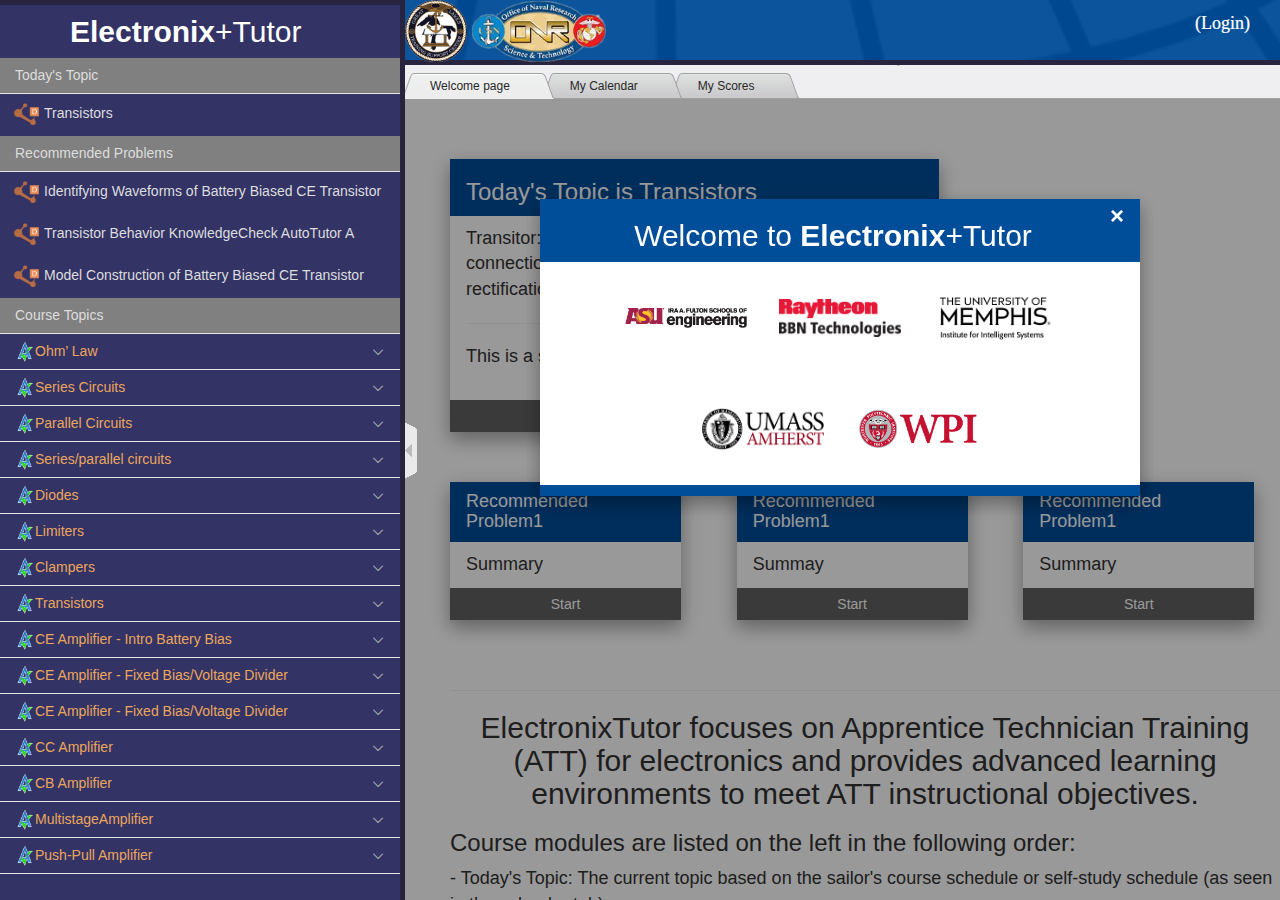
<file: index.html>
﻿<!DOCTYPE HTML>
<html>
   <head>
      <meta charset="utf-8">
      <meta name="renderer" content="webkit|ie-comp|ie-stand">
      <meta http-equiv="X-UA-Compatible" content="IE=edge,chrome=1">
      <meta name="viewport" content="width=device-width,initial-scale=1,minimum-scale=1.0,maximum-scale=1.0,user-scalable=no" />
      <meta http-equiv="Cache-Control" content="no-siteapp" />
      <link rel="stylesheet" type="text/css" href="static/h-ui/css/H-ui.min.css" />
      <link rel="stylesheet" type="text/css" href="static/h-ui.admin/css/H-ui.admin.css" />
      <link rel="stylesheet" type="text/css" href="lib/Hui-iconfont/1.0.7/iconfont.css" />
      <link rel="stylesheet" type="text/css" href="lib/icheck/icheck.css" />
      <link rel="stylesheet" type="text/css" href="static/h-ui.admin/skin/default/skin.css" id="skin" />
      <link rel="stylesheet" type="text/css" href="static/h-ui.admin/css/style.css" />
      
	  
	  
	  <title>Electronix Tutor</title>
   </head>
   <body>
      <header class="navbar-wrapper">
         <div class="navbar navbar-fixed-top">
            
            <img src="img/logo2.gif" alt="Mountain View" style="width:px;height:62px;">
			<img src="img/logo.png" alt="Mountain View" style="width:px;height:62px;">
            <div class="container-fluid cl">
               <nav id="Hui-userbar" class="nav navbar-nav navbar-userbar hidden-xs">
                  <ul class="cl">
                     <li id="Hui-msg"> <a href="https://www.assistments.org/direct/assignment/6f41f3800f629450525c348775f1af51" title="Login"><i class="Hui-iconfont" style="font-size:18px">(Login)</i></a> </li>
                  </ul>
               </nav>
            </div>
         </div>
      </header>
      <aside class="Hui-aside">
        <!--  <input runat="server" id="divScrollValue" type="hidden" value="" /> -->
		<h2 style="padding-top: 0px; padding-left: 70px; color:white;" ><b>Electronix</b>+Tutor</h2>  
         <div class="menu_dropdown bk_2">
            <dl id="menu-TopicOfToday">
               <dt id="TopicOfToday" style="background-color: gray" >Today's Topic</dt>
			    <dd>
                  <ul>
                     <li><img src="img/icon/GuiResourceDragoon.png" alt="Mountain View" style="width:36px;height:36px;float: left;"><a _href="Problem1.html" data-title="Problems1" href="javascript:void(0)">Transistors</a></li>
                  </ul>
                 </dl>
            <dl id="menu-article">
               <dt id="RecommendedProblemsMenu" style="background-color: gray">Recommended Problems </dt>
               <dd>
                  <ul>
                     <li><img src="img/icon/GuiResourceDragoon.png" alt="Mountain View" style="width:36px;height:36px;float: left;"><a _href="Problem1.html" data-title="Problems1" href="javascript:void(0)">Identifying Waveforms of Battery Biased CE Transistor</a></li>
                  </ul>
                  <ul>
                     <li><img src="img/icon/GuiResourceDragoon.png" alt="Mountain View" style="width:36px;height:36px;float: left;"><a _href="Problem2.html" data-title="Problems2" href="javascript:void(0)">Transistor Behavior KnowledgeCheck AutoTutor A</a></li>
                  </ul>
				  <ul>
                     <li><img src="img/icon/GuiResourceDragoon.png" alt="Mountain View" style="width:36px;height:36px;float: left;"><a _href="Problem2.html" data-title="Problems2" href="javascript:void(0)">Model Construction of Battery Biased CE Transistor</a></li>
                  </ul>
				 
               </dd>
            </dl>
            <dl id="Course-Topics">
               <dt style="background-color: gray"></i> Course Topics</dt>
            </dl>
			 <dl id="menu-OhmLaw">
               <dt class="TreeMenu2" style="color: #eca65c;"><img src="img/icon/IconAssistments.png" alt="Mountain View" style="width:20px;height:20px;float: left;margin-top: 8px;">Ohm’ Law<i class="Hui-iconfont menu_dropdown-arrow">&#xe6d5;</i></dt>
               
            </dl>
			 <dl id="menu-SeriesCircuits">
               <dt class="TreeMenu2" style="color: #eca65c;"><img src="img/icon/IconAssistments.png" alt="Mountain View" style="width:20px;height:20px;float: left;margin-top: 8px;">Series Circuits<i class="Hui-iconfont menu_dropdown-arrow">&#xe6d5;</i></dt>
               
            </dl>
			 <dl id="menu-ParallelCircuits">
               <dt class="TreeMenu2" style="color: #eca65c;"><img src="img/icon/IconAssistments.png" alt="Mountain View" style="width:20px;height:20px;float: left;margin-top: 8px;">Parallel Circuits<i class="Hui-iconfont menu_dropdown-arrow">&#xe6d5;</i></dt>
               
            </dl>
			 <dl id="menu-SeriesParallelCircuits">
               <dt class="TreeMenu2" style="color: #eca65c;"><img src="img/icon/IconAssistments.png" alt="Mountain View" style="width:20px;height:20px;float: left;margin-top: 8px;">Series/parallel circuits<i class="Hui-iconfont menu_dropdown-arrow">&#xe6d5;</i></dt>
               
            </dl>
			  <dl id="menu-Diodes">
               <dt class="TreeMenu2" style="color: #eca65c;"><img src="img/icon/IconAssistments.png" alt="Mountain View" style="width:20px;height:20px;float: left;margin-top: 8px;">Diodes<i class="Hui-iconfont menu_dropdown-arrow">&#xe6d5;</i></dt>
              
            </dl>
			 <dl id="menu-Limiters">
               <dt class="TreeMenu2" style="color: #eca65c;"><img src="img/icon/IconAssistments.png" alt="Mountain View" style="width:20px;height:20px;float: left;margin-top: 8px;">Limiters<i class="Hui-iconfont menu_dropdown-arrow">&#xe6d5;</i></dt>
               
            </dl>
			 <dl id="menu-Clampers">
               <dt class="TreeMenu2" style="color: #eca65c;"><img src="img/icon/IconAssistments.png" alt="Mountain View" style="width:20px;height:20px;float: left;margin-top: 8px;">Clampers<i class="Hui-iconfont menu_dropdown-arrow">&#xe6d5;</i></dt>
               
            </dl>
			
            <dl id="menu-Topic1">
               <dt class="TreeMenu2" style="color: #eca65c;"><img src="img/icon/IconAssistments.png" alt="Mountain View" style="width:20px;height:20px;float: left;margin-top: 8px;">Transistors<i class="Hui-iconfont menu_dropdown-arrow">&#xe6d5;</i></dt>
               <dd>
                  <ul>
               <dt style="color:#c9de2a" >Tutor Guided<i class="Hui-iconfont menu_dropdown-arrow">&#xe6d5;</i></dt>
             
               </ul>
               <ul>
                  <dt style="color:#c9de2a">Self Guided<i class="Hui-iconfont menu_dropdown-arrow">&#xe6d5;</i></dt>
                  <dd>
                     <ul>
                        <li><a _href="Diodes1.html" data-title="Assignment1" href="javascript:void(0)">Brief Topic Summary<img src="img/10.png" alt="Mountain View" style="width:100px;height:46px;"></a></li>
                     </ul>
                     <ul>
                        <li><a _href="Diodes2.html" data-title="Assignment2" href="javascript:void(0)">Conversation Reasoning Question A<img src="img/11.png" alt="Mountain View" style="width:20px;height:20px;"></a></li>
                     </ul>
					  
					  <ul>
                        <li><a _href="Diodes2.html" data-title="Assignment2" href="javascript:void(0)">Modeling Problem<img src="img/11.png" alt="Mountain View" style="width:20px;height:20px;"></a></li>
                     </ul>
					  <ul>
                        <li><a _href="Diodes2.html" data-title="Assignment2" href="javascript:void(0)">Problem Solving<img src="img/10.png" alt="Mountain View" style="width:100px;height:46px;"></a></li>
                     </ul>
					  <ul>
                        <li><a _href="Diodes2.html" data-title="Assignment2" href="javascript:void(0)">Conversation Important Principle Question<img src="img/11.png" alt="Mountain View" style="width:20px;height:20px;"></a></li>
                     </ul>
					  <ul>
                        <li><a _href="Diodes2.html" data-title="Assignment2" href="javascript:void(0)">Skill Building <img src="img/10.png" alt="Mountain View" style="width:100px;height:46px;"></a></li>
                     </ul>
					  <ul>
                        <li><a _href="Diodes2.html" data-title="Assignment2" href="javascript:void(0)">Readings<img src="img/11.png" alt="Mountain View" style="width:20px;height:20px;"></a></li>
                     </ul>
					  <ul>
                        <li><a _href="Diodes2.html" data-title="Assignment2" href="javascript:void(0)">AutoTutor Deep Reasoning Question B<img src="img/11.png" alt="Mountain View" style="width:20px;height:20px;"></a></li>
                     </ul>
                  </dd>
               </ul>
               </dd>
            </dl>
           <dl id="menu-CEAmplifier">
               <dt class="TreeMenu2" style="color: #eca65c;"><img src="img/icon/IconAssistments.png" alt="Mountain View" style="width:20px;height:20px;float: left;margin-top: 8px;">CE Amplifier - Intro Battery Bias<i class="Hui-iconfont menu_dropdown-arrow">&#xe6d5;</i></dt>
               
            </dl>
			 <dl id="menu-CEAmplifier2">
               <dt class="TreeMenu2" style="color: #eca65c;"><img src="img/icon/IconAssistments.png" alt="Mountain View" style="width:20px;height:20px;float: left;margin-top: 8px;">CE Amplifier - Fixed Bias/Voltage Divider<i class="Hui-iconfont menu_dropdown-arrow">&#xe6d5;</i></dt>
               
            </dl>
			<dl id="menu-CEAmplifier2">
               <dt class="TreeMenu2" style="color: #eca65c;"><img src="img/icon/IconAssistments.png" alt="Mountain View" style="width:20px;height:20px;float: left;margin-top: 8px;">CE Amplifier - Fixed Bias/Voltage Divider<i class="Hui-iconfont menu_dropdown-arrow">&#xe6d5;</i></dt>
               
            </dl>
			<dl id="menu-CCAmplifier">
               <dt class="TreeMenu2" style="color: #eca65c;"><img src="img/icon/IconAssistments.png" alt="Mountain View" style="width:20px;height:20px;float: left;margin-top: 8px;">CC Amplifier<i class="Hui-iconfont menu_dropdown-arrow">&#xe6d5;</i></dt>
               
            </dl>
			<dl id="menu-CBAmplifier">
               <dt class="TreeMenu2" style="color: #eca65c;"><img src="img/icon/IconAssistments.png" alt="Mountain View" style="width:20px;height:20px;float: left;margin-top: 8px;">CB Amplifier<i class="Hui-iconfont menu_dropdown-arrow">&#xe6d5;</i></dt>
               
            </dl>
			
			<dl id="menu-MultistageAmplifier">
               <dt class="TreeMenu2" style="color: #eca65c;"><img src="img/icon/IconAssistments.png" alt="Mountain View" style="width:20px;height:20px;float: left;margin-top: 8px;">MultistageAmplifier<i class="Hui-iconfont menu_dropdown-arrow">&#xe6d5;</i></dt>
               
            </dl>
			<dl id="menu-PushPullAmplifier">
               <dt class="TreeMenu2" style="color: #eca65c;"><img src="img/icon/IconAssistments.png" alt="Mountain View" style="width:20px;height:20px;float: left;margin-top: 8px;">Push-Pull Amplifier<i class="Hui-iconfont menu_dropdown-arrow">&#xe6d5;</i></dt>
               
            </dl>
         </div>
      </aside>
      <div class="dislpayArrow hidden-xs"><a class="pngfix" href="javascript:void(0);" onClick="displaynavbar(this)"></a></div>
      <section class="Hui-article-box">
         <div id="Hui-tabNav" class="Hui-tabNav hidden-xs">
            <div class="Hui-tabNav-wp">
               <ul id="min_title_list" class="acrossTab cl">
					<li class="active"><span title="Welcomepage" data-href="Calendar/index.html">Welcome page</span><em></em></li>
                  <li ><span title="MyCalendar" data-href="Calendar/index.html">My Calendar</span><em></em></li>
				  <li ><span title="MyScores" data-href="Scores.html">My Scores</span><em></em></li>
               </ul>
            </div>
            <div class="Hui-tabNav-more btn-group"><a id="js-tabNav-prev" class="btn radius btn-default size-S" href="javascript:;"><i class="Hui-iconfont">&#xe6d4;</i></a><a id="js-tabNav-next" class="btn radius btn-default size-S" href="javascript:;"><i class="Hui-iconfont">&#xe6d7;</i></a></div>
         </div>
         <div id="iframe_box" class="Hui-article">
            <div class="show_iframe" style="display: block;">
               <div style="display:block" class="loading"></div>
               <iframe id="Welcomepage" scrolling="yes" frameborder="0" src="Welcomepage.html"></iframe>
            </div>
			 <div class="show_iframe" style="display:none">
               <div style="display:none" class="loading"></div>
               <iframe id="myCalendar" scrolling="yes" frameborder="0" src="Calendar/index.html"></iframe>
            </div>
			<div class="show_iframe" style="display:none">
               <div style="display:none" class="loading"></div>
               <iframe id="myScores" scrolling="yes" frameborder="0" src="Scores.html"></iframe>
            </div>
         </div>
      </section>
      <script type="text/javascript" src="lib/jquery/1.9.1/jquery.min.js"></script> 
      <script type="text/javascript" src="lib/layer/2.1/layer.js"></script> 
      <script type="text/javascript" src="static/h-ui/js/H-ui.js"></script> 
      <script type="text/javascript" src="static/h-ui.admin/js/H-ui.admin.js"></script> 
      <script type="text/javascript">
         $( document ).ready(function() {
          
         				
         });
         
         
         
      </script> 
   </body>
</html>
</file>
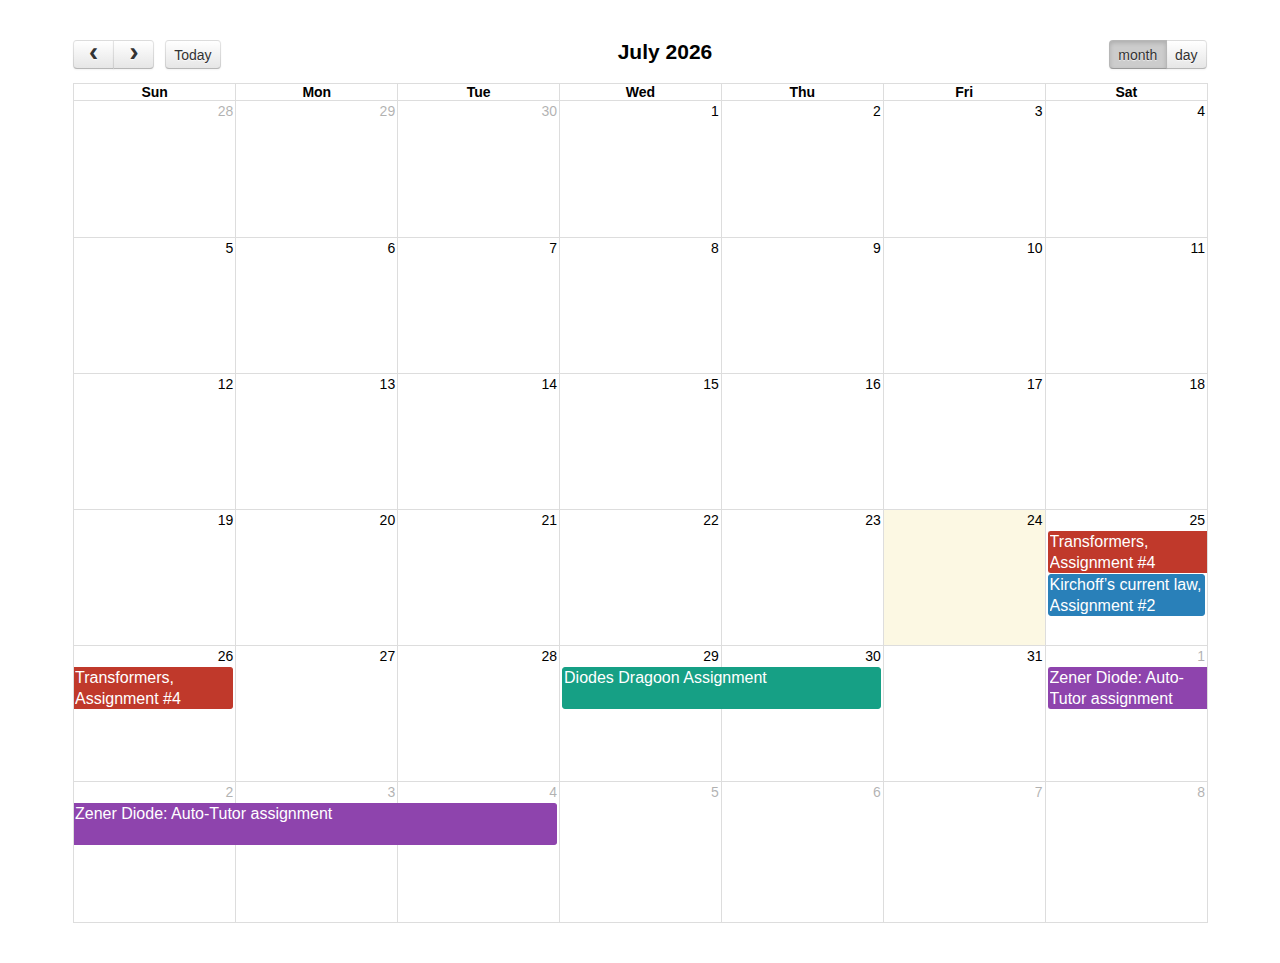
<file: Calendar/index.html>
<!DOCTYPE html>
<html>
<head>
    <meta charset='utf-8' />
    <title>Demo Calendar</title>
    <link href='css/fullcalendar.css' rel='stylesheet' />
    <link rel="stylesheet" href="css/jquery.modal.min.css" type="text/css" media="screen" />
    <link href='css/fullcalendar.print.css' rel='stylesheet' media='print' />

    <script src='js/moment.min.js'></script>
    <script src='js/jquery.min.js'></script>
    <script src='js/fullcalendar.min.js'></script>
    <script src="js/jquery.modal.min.js" type="text/javascript" charset="utf-8"></script>
    <script>

        $(document).ready(function() {
			$("button").click(function(){
				$.ajax({url: "data.json", success: function(result){
					console.log(result);
				}});
			});
            var today = moment().format('YYYY-MM-DD')
            $('#calendar').fullCalendar({
                customButtons: {
                    thisMonthView: {
                        text: 'Today',
                        click: function() {
                            $('#calendar').fullCalendar('gotoDate', moment().format('YYYY-MM-DD'));
                            $('#calendar').fullCalendar('changeView', 'month');
                        }
                    }
                },
                header: {
                    left: 'prev,next thisMonthView',
                    center: 'title',
                    right: 'month,basicDay'
                },
                defaultDate: moment().format('YYYY-MM-DD'),
                editable: true,
            eventLimit: true, // allow "more" link when too many events
            events: [
            {
                title: 'Kirchoff’s current law, Assignment #2',
                start: moment().add(1, 'days').format('YYYY-MM-DD'),
                color: '#2980b9',
                topic: 'Physics'
            },
            {
                title: 'Transformers, Assignment #4',
                start: moment().add(1, 'days').format('YYYY-MM-DD'),
                end: moment().add(3, 'days').format('YYYY-MM-DD'),
                color: '#c0392b',
                topic: 'Movies'

            },
            {
                title: 'Diodes Dragoon Assignment',
                start: moment().add(5, 'days').format('YYYY-MM-DD'),
                end: moment().add(7, 'days').format('YYYY-MM-DD'),
                color: '#16a085',
                topic: 'Physics'
            },
            {
                title: 'Zener Diode: Auto-Tutor assignment',
                start: moment().add(8, 'days').format('YYYY-MM-DD'),
                end: moment().add(12, 'days').format('YYYY-MM-DD'),
                color: '#8e44ad',
                topic: 'Physics'
            }
            ],
            eventClick: function(calEvent, jsEvent, view) {
                alert('Event: ' + calEvent.title + '\n' + 'Topic: ' + calEvent.topic);
                // change the border color just for fun
                //$(this).css('border', '5px solid red');
            },
            dayClick: function(date, allDay, jsEvent, view) {
                //console.log(view.name);
                    $('#calendar').fullCalendar('gotoDate', date);
                    $('#calendar').fullCalendar('changeView', 'basicDay');

            }
        });
    });

    </script>
    <style>

        body {
            margin: 40px 10px;
            padding: 0;
            font-family: "Lucida Grande",Helvetica,Arial,Verdana,sans-serif;
            font-size: 14px;
        }
        #calendar {
            max-width: 90%;
            margin: 0 auto;
        }
        .fc-day-grid-event .fc-content {
            white-space: normal;
        }
    </style>
</head>
<body>

    <div id='calendar'></div>

</body>
</html>
</file>
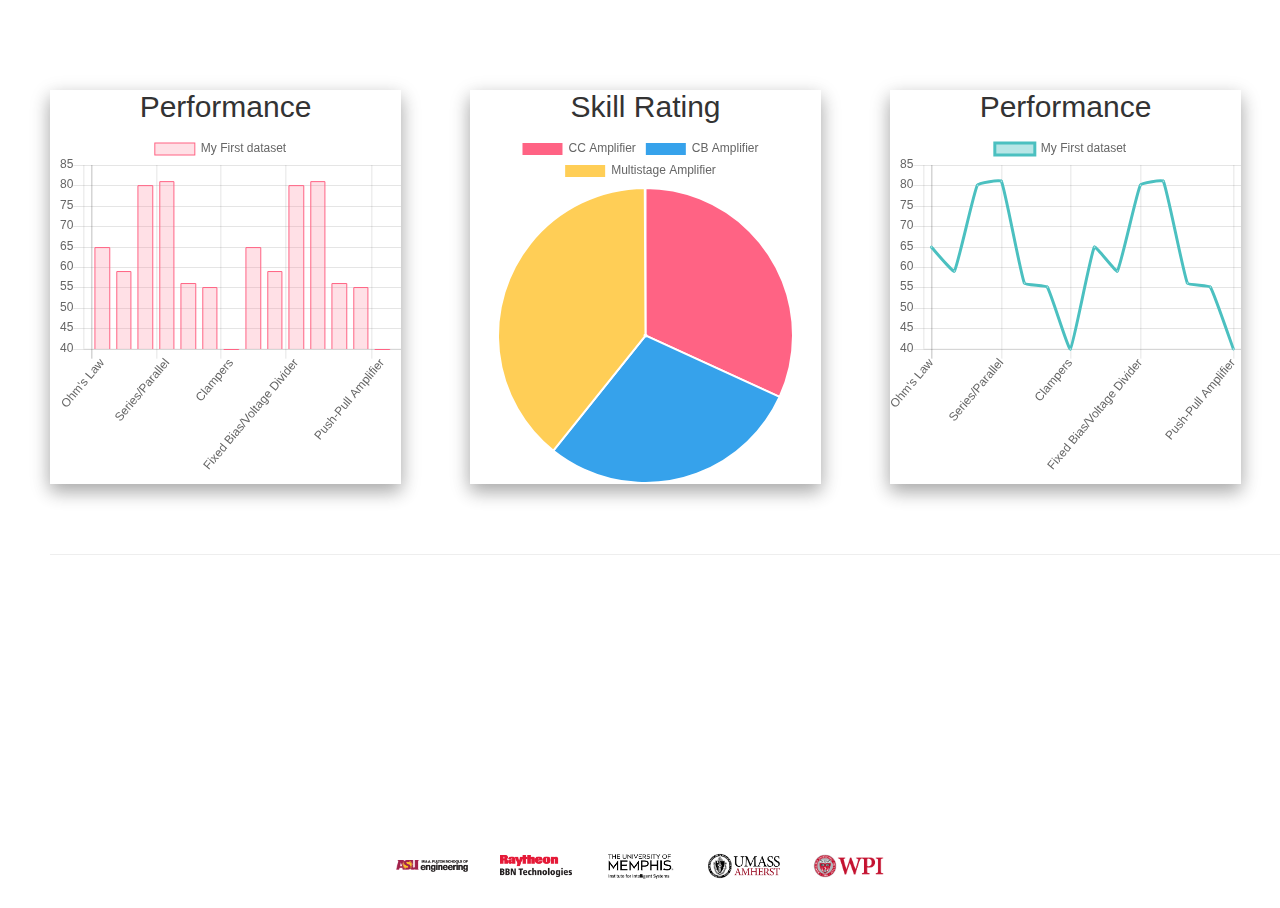
<file: Scores.html>
<!DOCTYPE html>
<html>
<head>
<title>Page Title</title>

<!-- <link rel="stylesheet" href="http://www.w3schools.com/lib/w3.css">
<link rel="stylesheet" href="http://maxcdn.bootstrapcdn.com/bootstrap/3.3.6/css/bootstrap.min.css">
  <script src="https://ajax.googleapis.com/ajax/libs/jquery/1.12.2/jquery.min.js"></script>
  <script src="http://maxcdn.bootstrapcdn.com/bootstrap/3.3.6/js/bootstrap.min.js"></script> -->
  <!-- <link rel="stylesheet" href="http://www.w3schools.com/lib/w3.css"> -->
<link type="text/css" href="w3/w3.css" rel="stylesheet" media="all" />
<!-- <link rel="stylesheet" href="http://maxcdn.bootstrapcdn.com/bootstrap/3.3.6/css/bootstrap.min.css"> -->
<link type="text/css" href="bootstrap/3.3.6/bootstrap.min.css" rel="stylesheet" media="all" />
  <!-- <script src="https://ajax.googleapis.com/ajax/libs/jquery/1.12.2/jquery.min.js"></script> -->
  <script type="text/javascript" src="jquery/1.12.2/jquery.min.js"></script>
  <!-- <script src="http://maxcdn.bootstrapcdn.com/bootstrap/3.3.6/js/bootstrap.min.js"></script> -->
  <script type="text/javascript" src="bootstrap/3.3.6/bootstrap.min.js"></script>
  
  <script type="text/javascript" src="Chartjs/Chart.bundle.js"></script>
  <script type="text/javascript" src="Chartjs/Chart.js"></script>
<style type="text/css">

 footer {
 
            margin:auto;
            width: 100%;
            bottom: 0;
            position: absolute;
			height:10%;
        }

#content { text-align: left;  margin-left: 50px; padding-top:50px; }
#logo { text-align: center;  margin-left: 0px; }
img{    padding: 2em 1em 1em 1em;}

p{ text-align: left;font-size: 18px; }
H2 { text-align: center }
.row{padding-bottom:50px;}
.cardContent{padding-top:10px;}
</style>
</head>
<body>

<h1></h1>
<div id="content">


	<div class="row">
		<div class="cardContainer">
			<div class="col-sm-4">
				<div class="w3-card-8" style="width:90%">
					<h2>Performance</h2>
					<canvas id="myChart" width="100" height="100"></canvas>
				
				</div>
			</div>

			<!-- -->
			<div class="col-sm-4">
				<div class="w3-card-8" style="width:90%">
				<h2>Skill Rating</h2>
					<canvas id="countries" width="100" height="100"></canvas>
					
				</div>
			</div>
			<!-- -->
			<div class="col-sm-4">
				<div class="w3-card-8" style="width:90%">
					<h2>Performance</h2>
					<canvas id="myLine" width="100" height="100"></canvas>
				

				</div>
			</div>
			<!-- -->
		</div>
		
	</div>
	<hr>
	
</div>

<footer>
	<div id="logo">
		<img src="logoImgs/asu.png" style="width:100px;" >
		<img src="logoImgs/bbn.png"  style="width:100px;" >
		<img src="logoImgs/InstIntelSysK.jpg"   style="width:100px;">
		<img src="logoImgs/umass.png"  style="width:100px;" >
		<img src="logoImgs/WPI.png"  style="width:100px;">
	</div>

</footer>


 <script type="text/javascript">
 

         $( document ).ready(function() {
		
          var ctx = document.getElementById("myChart").getContext("2d");
		  var countries= document.getElementById("countries").getContext("2d");
		  var ctx3 = document.getElementById("myLine").getContext("2d");
//new Chart(countries).Pie(pieData, pieOptions);



var pieData = {
    labels: [ "CC Amplifier", "CB Amplifier", "Multistage Amplifier"],
    datasets: [
        {
            
            data: [65, 59, 80],
               backgroundColor: [
                "#FF6384",
                "#36A2EB",
                "#FFCE56"
            ],
            hoverBackgroundColor: [
                "#FF6384",
                "#36A2EB",
                "#FFCE56"
            ]
        }//,
       // {
          //  label: "My Second dataset",
         //   fillColor: "rgba(151,187,205,0.5)",
         //   strokeColor: "rgba(151,187,205,0.8)",
         //   highlightFill: "rgba(151,187,205,0.75)",
         //   highlightStroke: "rgba(151,187,205,1)",
         //   data: [28, 48, 40, 19, 86, 27, 100,28, 48, 40, 19, 86, 27, 100]
       // }
    ]
};
var lineData = {
labels: ["Ohm's Law", "Series Circuits", "Parallel Circuits", "Series/Parallel", "Diodes", "Limiters", "Clampers", "Transistors", "Intro to Battery Bias", "Fixed Bias/Voltage Divider", "CC Amplifier", "CB Amplifier", "Multistage Amplifier", "Push-Pull Amplifier"],
    datasets: [
        {
            label: "My First dataset",
            fill: false,
            lineTension: 0.1,
            backgroundColor: "rgba(75,192,192,0.4)",
            borderColor: "rgba(75,192,192,1)",
            borderCapStyle: 'butt',
            borderDash: [],
            borderDashOffset: 0.0,
            borderJoinStyle: 'miter',
            pointBorderColor: "rgba(75,192,192,1)",
            pointBackgroundColor: "#fff",
            pointBorderWidth: 1,
            pointHoverRadius: 5,
            pointHoverBackgroundColor: "rgba(75,192,192,1)",
            pointHoverBorderColor: "rgba(220,220,220,1)",
            pointHoverBorderWidth: 2,
            pointRadius: 1,
            pointHitRadius: 10,
            data: [65, 59, 80, 81, 56, 55, 40,65, 59, 80, 81, 56, 55, 40],
        }
    ]
};



var pieOptions = {
	segmentShowStroke : false,
	animateScale : true
}

var myPieChart = new Chart(countries, {
    type: 'pie',
    data: pieData
});
var myLineChart = new Chart(ctx3, {
    type: 'line',
    data: lineData
});


var data = {
    labels: ["Ohm's Law", "Series Circuits", "Parallel Circuits", "Series/Parallel", "Diodes", "Limiters", "Clampers", "Transistors", "Intro to Battery Bias", "Fixed Bias/Voltage Divider", "CC Amplifier", "CB Amplifier", "Multistage Amplifier", "Push-Pull Amplifier"],
    datasets: [
        {
            label: "My First dataset",
            backgroundColor: "rgba(255,99,132,0.2)",
            borderColor: "rgba(255,99,132,1)",
            borderWidth: 1,
            hoverBackgroundColor: "rgba(255,99,132,0.4)",
            hoverBorderColor: "rgba(255,99,132,1)",
            data: [65, 59, 80, 81, 56, 55, 40,65, 59, 80, 81, 56, 55, 40]
        }//,
       // {
          //  label: "My Second dataset",
         //   fillColor: "rgba(151,187,205,0.5)",
         //   strokeColor: "rgba(151,187,205,0.8)",
         //   highlightFill: "rgba(151,187,205,0.75)",
         //   highlightStroke: "rgba(151,187,205,1)",
         //   data: [28, 48, 40, 19, 86, 27, 100,28, 48, 40, 19, 86, 27, 100]
       // }
    ]
};

var myBarChart = new Chart(ctx, {
    type: 'bar',
    data: data
});


         				
         });
         
         
         
      </script> 





</body>
</html>
</file>
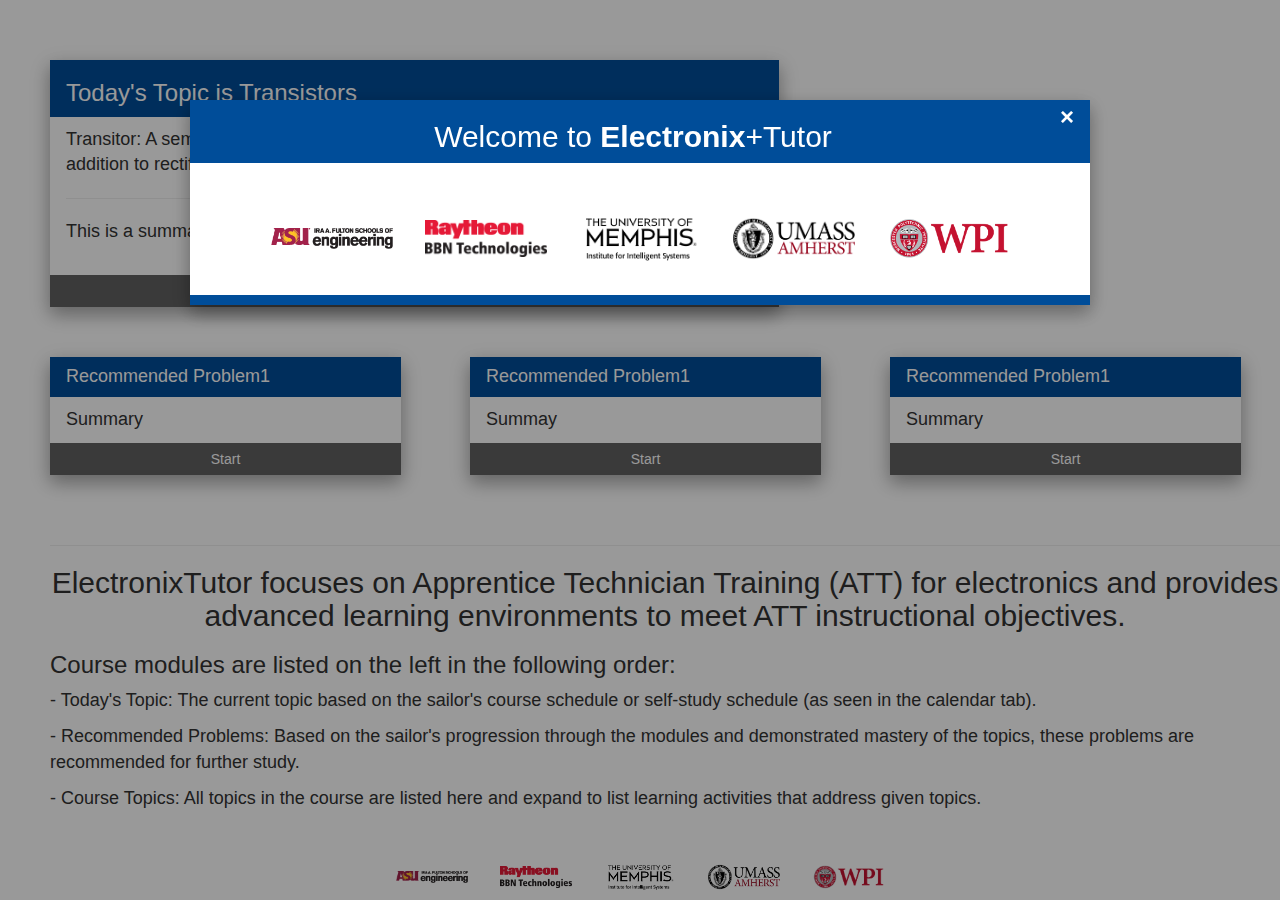
<file: Welcomepage.html>
<!DOCTYPE html>
<html>
<head>
<title>Page Title</title>

<!-- <link rel="stylesheet" href="http://www.w3schools.com/lib/w3.css"> -->
<link type="text/css" href="w3/w3.css" rel="stylesheet" media="all" />
<!-- <link rel="stylesheet" href="http://maxcdn.bootstrapcdn.com/bootstrap/3.3.6/css/bootstrap.min.css"> -->
<link type="text/css" href="bootstrap/3.3.6/bootstrap.min.css" rel="stylesheet" media="all" />
  <!-- <script src="https://ajax.googleapis.com/ajax/libs/jquery/1.12.2/jquery.min.js"></script> -->
  <script type="text/javascript" src="jquery/1.12.2/jquery.min.js"></script>
  <!-- <script src="http://maxcdn.bootstrapcdn.com/bootstrap/3.3.6/js/bootstrap.min.js"></script> -->
  <script type="text/javascript" src="bootstrap/3.3.6/bootstrap.min.js"></script>
<style type="text/css">

 footer {
 
            margin:auto;
            width: 100%;
            bottom: 0;
            position: relative;
			height:10%;
        }

#content { text-align: left;  margin-left: 50px; padding-top:40px; }
#logo { text-align: center;  margin-left: 0px; }
img{    padding: 2em 1em 1em 1em;}

p{ text-align: left;font-size: 18px; }
H2 { text-align: center }
.row{padding-bottom:50px;}
.cardContent{padding-top:10px;}
</style>

<script type="text/javascript" id="sourcecode">
	$(document).ready(function()
		{
			document.getElementById('id01').style.display='block';
			
		});
</script>
</head>
<body>

<h1></h1>
<div id="content">

	<div class="row">
			<div class="cardContainer">
				<div class="col-sm-8">
					<div class="w3-card-8" style="width:90%">

					<header class="w3-container w3-light-blue">
					  <h3>Today's Topic is Transistors</h3>
					</header>

					<div class="w3-container">
					
					  <p class="cardContent">Transitor: A semiconductor device with three connections, capable of amplification in addition to rectification.</p>
					  <hr>
					  <!-- <img src="img_avatar3.png" alt="Avatar" class="w3-left w3-circle w3-margin-right" style="width:60px"> -->
					  <p>This is a summary of the problem 1</p><br>
					</div>

					<button onclick="window.location.href='Diodes1.html'" class="w3-btn-block w3-dark-grey w3-hover-teal">Start</button>
					</div>
				</div>

				
			</div>
			
		</div>



		<div class="row">
			<div class="cardContainer">
				<div class="col-sm-4">
					<div class="w3-card-8" style="width:90%">

					<header class="w3-container w3-indigo">
					  <h4>Recommended Problem1</h4>
					</header>

					<div class="w3-container">
					  <p class="cardContent">Summary</p>
					  
					</div>

					<button onclick="window.location.href='Diodes2.html'" class="w3-btn-block w3-dark-grey w3-hover-teal">Start</button>
					</div>
				</div>

				<!-- -->
				<div class="col-sm-4">
					<div class="w3-card-8" style="width:90%">

					<header class="w3-container w3-indigo">
					  <h4>Recommended Problem1</h4>
					</header>

					<div class="w3-container">
					  <p class="cardContent">Summay</p>

					</div>

					<button onclick="window.location.href='Diodes2.html'" class="w3-btn-block w3-dark-grey w3-hover-teal">Start</button>
					</div>
				</div>
				<!-- -->
				<div class="col-sm-4">
					<div class="w3-card-8" style="width:90%">

					<header class="w3-container w3-indigo">
					  <h4>Recommended Problem1</h4>
					</header>

					<div class="w3-container">
					  <p class="cardContent">Summary</p>
					  
					</div>

					<button onclick="window.location.href='Diodes2.html'" class="w3-btn-block w3-dark-grey w3-btn w3-hover-teal">Start</button>

					</div>
				</div>
				<!-- -->
			</div>
		
		</div>
	<hr>
	<H2 >ElectronixTutor focuses on Apprentice Technician Training (ATT) for electronics and provides advanced learning environments to meet ATT instructional objectives.</H2>
	<h3>Course modules are listed on the left in the following order:</H3>
	<p>- Today's Topic: The current topic based on the sailor's course schedule or self-study schedule (as seen in the calendar tab).</p>
	<p>- Recommended Problems: Based on the sailor's progression through the modules and demonstrated mastery of the topics, these problems are recommended for further study.</p>
	<p>- Course Topics: All topics in the course are listed here and expand to list learning activities that address given topics.</p>
	
	
	<div id="id01" class="w3-modal">
		  <div class="w3-modal-content w3-animate-zoom w3-card-8">
			<header class="w3-container w3-indigo">
			  <span onclick="document.getElementById('id01').style.display='none'"
			  class="w3-closebtn">&times;</span>
			  <h2>Welcome to <b>Electronix</b>+Tutor</h2>
			</header>
			<div class="w3-container">
			 
			 <div id="logo">
		<img src="logoImgs/asu.png" style="width:150px;" >
		<img src="logoImgs/bbn.png"  style="width:150px;" >
		<img src="logoImgs/InstIntelSysK.jpg"   style="width:150px;">
		<img src="logoImgs/umass.png"  style="width:150px;" >
		<img src="logoImgs/WPI.png"  style="width:150px;">
	</div>
			 
			</div>
			<footer class="w3-container w3-indigo">
			  <p></p>
			</footer>
		  </div>
	</div>
	
	
</div>

<footer>
	<div id="logo">
		<img src="logoImgs/asu.png" style="width:100px;" >
		<img src="logoImgs/bbn.png"  style="width:100px;" >
		<img src="logoImgs/InstIntelSysK.jpg"   style="width:100px;">
		<img src="logoImgs/umass.png"  style="width:100px;" >
		<img src="logoImgs/WPI.png"  style="width:100px;">
	</div>

</footer>








</body>
</html>
</file>
<file: static/h-ui.admin/css/H-ui.admin.css>
@charset "utf-8";

html{height:100%}
body{min-height: 100%;position: relative;font-size:14px;color:#333; background-color:#fff}
a{color:#333}a:hover,a:focus,.maincolor,.maincolor a{color:#06c}
.bg-1{ background-color:#f5fafe}
h4{line-height:30px}


.Hui-header{position:absolute;top:0; right:0; left:0;height:44px;z-index:999; padding:0 15px}
.Hui-aside{position: absolute;top:0;bottom:0;left:0;padding-top:10px;width:400px;z-index:99;overflow:auto; background-color:#333366;border-right: 5px solid #282440;border-top: 5px solid #282440;}
.Hui-article-box{position: absolute;top:60px;right:0;bottom: 0;left:400px; overflow:hidden; z-index:1; background-color:#fff}
	.Hui-article{position: absolute;top:39px;bottom:0;left:0; right:0;overflow:auto;z-index:1}
.Hui-container{ padding:45px 0 0}
.Hui-aside,.Hui-article-box,.dislpayArrow{-moz-transition: all 0.2s ease 0s;-webkit-transition: all 0.2s ease 0s;-ms-transition: all 0.2s ease 0s;-o-transition: all 0.2s ease 0s;transition: all 0.2s ease 0s}
.big-page .Hui-article-box,.big-page .dislpayArrow,.big-page .breadcrumb{left:0px}
.big-page .Hui-aside{ left:-400px}
.page-container{ padding:20px}
@media (max-width: 767px) {
	.page-container{ padding:15px}
}

.viewhome{ line-height:44px; padding-right:15px}
.viewhome a{ color:#FFF; padding-left:20px; background:url(../images/icon_link.png) no-repeat 0 center}


#Hui-nav > ul > li{ font-weight:normal}
@media (max-width: 767px) {
	#Hui-nav{display: block; top: 0; left: 65px; right: 65px}
	#Hui-nav > ul { width: 100%}
	#Hui-nav > ul > li{ width: 24%;text-align:center;}
	#Hui-nav > ul > li a{ text-align: center; padding: 0}
}
#Hui-userbar{right:20px}
#Hui-userbar > ul > li > a{padding:0 10px}
	
#Hui-msg .badge{ position:absolute; left:19px; top:4px; font-size:12px; font-weight:normal; padding:1px 5px}

.Hui-aside .menu_dropdown dl{ margin-bottom:0}
.Hui-aside .menu_dropdown dt{display:block;line-height:35px;padding-left:15px;cursor:pointer;position:relative;border-bottom: 1px solid #e5e5e5;font-weight:normal}
.Hui-aside .menu_dropdown dt .menu_dropdown-arrow{ position:absolute;overflow: hidden; top:0; right:15px;transition-duration:0.3s ;transition-property:all}
.Hui-aside .menu_dropdown dd{ display:none}
.Hui-aside .menu_dropdown dt.selected .menu_dropdown-arrow{transform: rotate(180deg)}
.Hui-aside .menu_dropdown dd.selected{display:block; margin-left:0px}
.Hui-aside .menu_dropdown ul{padding:0px}
.Hui-aside .menu_dropdown li{line-height:35px;overflow:hidden;zoom:1}
.Hui-aside .menu_dropdown li a{padding-left:15px; display:block;font-weight: bold; margin:0}
.Hui-aside .menu_dropdown li a i{ font-weight: normal}
.Hui-aside .menu_dropdown dd ul{padding:3px 8px}
.Hui-aside .menu_dropdown dd li{line-height:32px}
.Hui-aside .menu_dropdown dd li a{line-height:32px;padding-left:26px; border-bottom:none; font-weight:normal}
.Hui-aside .menu_dropdown li a:hover{text-decoration:none}
.Hui-aside .menu_dropdown li.current a,.menu_dropdown li.current a:hover{background-color:rgba(255,255,255,0.2)}

.dislpayArrow{position: absolute;top: 0;bottom: 0;left:400px;width:0px; height:100%;z-index:10}
.dislpayArrow a{ position:absolute; display:block; width:17px; height:61px;top:50%; margin-top:-30px;outline:none}
.dislpayArrow a.open{ background-position:0 -61px}
.dislpayArrow a:hover{ text-decoration:none; background-position:right 0}
.dislpayArrow a.open:hover{background-position:right -61px}


.Hui-tabNav-wp{position:relative; height:35px;overflow:hidden;}
.Hui-tabNav,
.Hui-tabNav .acrossTab li
,.Hui-tabNav .acrossTab li em{background-image:url(../images/acrossTab/acrossTab-2.png)}
.Hui-tabNav{height:35px; padding-right:75px;overflow:hidden; position:relative;background-color:#efeef0; background-repeat: repeat-x; background-position: 0 -175px;border-top: 5px solid #282440;}
.Hui-tabNav .acrossTab{ position:absolute; height:26px; line-height:26px; background:none; top:8px; left:0;padding-top:0}
.Hui-tabNav .acrossTab li{height:26px;line-height:26px;}
.Hui-tabNav .acrossTab li em{ right:-16px; height: 26px; width: 16px}
.loading {background:url() no-repeat center; height:100px}
.show_iframe iframe {position: absolute;bottom: 0;height: 100%;width: 100%}
.Hui-tabNav-more {position: absolute;right:0px;width:70px;top:4px;display: none}


.breadcrumb{background-color:#f5f5f5; padding:0 20px}
@media (max-width: 767px) {
	.breadcrumb{ padding:0 15px}
}


@media (max-width: 767px) {
	.Hui-aside{ display:none;float:none; width:100%; height:auto; margin-top:0;padding-top:0;bottom:auto}
	.big-page .Hui-aside{ left:0!important}
		.menu_dropdown dt{line-height:44px}
		.menu_dropdown li,.menu_dropdown dd li,.menu_dropdown dd li a{ line-height:44px}
  .Hui-tabNav{ position:fixed; z-index:998}
  .Hui-article{ top:44px}
  .Hui-article-box{ position:static; left:0}
  .Hui-article-box .pd-20{padding:15px}
		.Hui-article{left:0}
		.Hui-container .bk-gray{ border:none}
		.Hui-container .pd-10{ padding:0}
}


.permission-list{ border:solid 1px #eee;}
.permission-list > dt{ background-color:#efefef;padding:5px 10px}
.permission-list > dd{ padding:10px; padding-left:30px}
.permission-list > dd > dl{ border-bottom:solid 1px #eee; padding:5px 0}
.permission-list > dd > dl > dt{ display:inline-block;float:left;white-space:nowrap;width:100px}
.permission-list > dd > dl > dd{ margin-left:100px;}
.permission-list > dd > dl > dd > label{ padding-right:10px}

.portfolio-area{ margin-right: -20px;}
.portfolio-area li{position: relative; float: left; margin-right: 20px; width:162px; height:162px;margin-top: 20px;}
.portfolio-area li.hover{ z-index:9}
.portfolio-area li .portfoliobox{ position: absolute; top: 0; left: 0; width: 152px; height: 152px;padding:5px;border: solid 1px #eee; background-color: #fff;}
.portfolio-area li .checkbox{position: absolute; top: 10px; right: 5px; cursor:pointer}
.portfolio-area li.hover .portfoliobox{ height:auto;padding-bottom:10px;box-shadow:0 1px 3px rgba(68, 68, 68,0.3);-moz-box-shadow:0 1px 3px rgba(68, 68, 68,0.3);-webkit-box-shadow:0 1px 3px rgba(68, 68, 68,0.3)}
.portfolio-area li .picbox{width: 150px; height: 150px;overflow: hidden;text-align: center;vertical-align:middle;display:table-cell; line-height:150px;}
.portfolio-area li .picbox img{max-width:150px; max-height:150px;vertical-align:middle;_margin-top: expression_r(( 150 - this.height ) / 2);}
.portfolio-area li .textbox{ display: none; margin-top: 5px;}
.portfolio-area li.hover .textbox{ display: block;}
.portfolio-area li label{ display:block; cursor:pointer}
</file>
<file: lib/Hui-iconfont/1.0.7/iconfont.css>
/* -----------H-ui前端框架-------------
* iconfont.css v1.0.7
* http://www.h-ui.net/
* Created & Modified by guojunhui
* Date modified 2015.12.21
*
* Copyright 2013-2015 北京颖杰联创科技有限公司 All rights reserved.
* Licensed under MIT license.
* http://opensource.org/licenses/MIT
*
*/
@font-face {font-family: "Hui-iconfont";
  src: url('iconfont.eot'); /* IE9*/
  src: url('iconfont.eot?#iefix') format('embedded-opentype'), /* IE6-IE8 */
  url('iconfont.woff') format('woff'), /* chrome、firefox */
  url('iconfont.ttf') format('truetype'), /* chrome、firefox、opera、Safari, Android, iOS 4.2+*/
  url('iconfont.svg#Hui-iconfont') format('svg'); /* iOS 4.1- */
}

.Hui-iconfont {
  font-family:"Hui-iconfont" !important;
  font-style:normal;
  -webkit-font-smoothing: antialiased;
  -webkit-text-stroke-width: 0.2px;
  -moz-osx-font-smoothing: grayscale;
}
.Hui-iconfont-gotop:before { content: "\e684"; }
.Hui-iconfont-music:before { content: "\e60f"; }
.Hui-iconfont-tags:before { content: "\e64b"; }
.Hui-iconfont-pad:before { content: "\e64c"; }
.Hui-iconfont-lunzi:before { content: "\e64d"; }
.Hui-iconfont-jiandao:before { content: "\e64e"; }
.Hui-iconfont-xianshiqi:before { content: "\e64f"; }
.Hui-iconfont-zhaoxiangji:before { content: "\e650"; }
.Hui-iconfont-danfanxiangji:before { content: "\e651"; }
.Hui-iconfont-dayinji:before { content: "\e652"; }
.Hui-iconfont-user-zhanzhang:before { content: "\e653"; }
.Hui-iconfont-chajian:before { content: "\e654"; }
.Hui-iconfont-arrow1-bottom:before { content: "\e674"; }
.Hui-iconfont-arrow1-left:before { content: "\e678"; }
.Hui-iconfont-arrow1-top:before { content: "\e679"; }
.Hui-iconfont-arrow1-right:before { content: "\e67a"; }
.Hui-iconfont-jieri:before { content: "\e655"; }
.Hui-iconfont-face-weixiao:before { content: "\e656"; }
.Hui-iconfont-face-chijing:before { content: "\e657"; }
.Hui-iconfont-face-dai:before { content: "\e658"; }
.Hui-iconfont-face-shuaku:before { content: "\e659"; }
.Hui-iconfont-face-mogui:before { content: "\e65a"; }
.Hui-iconfont-face-ganga:before { content: "\e65b"; }
.Hui-iconfont-face-qin:before { content: "\e65c"; }
.Hui-iconfont-face-nu:before { content: "\e65d"; }
.Hui-iconfont-face-zhayan:before { content: "\e65e"; }
.Hui-iconfont-face-shengqi:before { content: "\e65f"; }
.Hui-iconfont-face-ma:before { content: "\e660"; }
.Hui-iconfont-face-bishi:before { content: "\e661"; }
.Hui-iconfont-face-maimeng:before { content: "\e662"; }
.Hui-iconfont-face-jingdai:before { content: "\e663"; }
.Hui-iconfont-face-yun:before { content: "\e664"; }
.Hui-iconfont-home2:before { content: "\e67f"; }
.Hui-iconfont-search2:before { content: "\e665"; }
.Hui-iconfont-share2:before { content: "\e666"; }
.Hui-iconfont-face:before { content: "\e668"; }
.Hui-iconfont-wuliu:before { content: "\e669"; }
.Hui-iconfont-dianpu:before { content: "\e66a"; }
.Hui-iconfont-chexiao:before { content: "\e66b"; }
.Hui-iconfont-zhongzuo:before { content: "\e66c"; }
.Hui-iconfont-zan:before { content: "\e66d"; }
.Hui-iconfont-cai:before { content: "\e66e"; }
.Hui-iconfont-yuyin3:before { content: "\e66f"; }
.Hui-iconfont-cart2-selected:before { content: "\e670"; }
.Hui-iconfont-weizhi:before { content: "\e671"; }
.Hui-iconfont-face-ku:before { content: "\e688"; }
.Hui-iconfont-down:before { content: "\e640"; }
.Hui-iconfont-cart2-man:before { content: "\e672"; }
.Hui-iconfont-card2-kong:before { content: "\e673"; }
.Hui-iconfont-luyin:before { content: "\e619"; }
.Hui-iconfont-html:before { content: "\e69f"; }
.Hui-iconfont-css:before { content: "\e6a0"; }
.Hui-iconfont-android:before { content: "\e6a2"; }
.Hui-iconfont-github:before { content: "\e6d1"; }
.Hui-iconfont-html5:before { content: "\e6d2"; }
.Hui-iconfont-huangguan:before { content: "\e6d3"; }
.Hui-iconfont-news:before { content: "\e616"; }
.Hui-iconfont-slider-right:before { content: "\e63d"; }
.Hui-iconfont-slider-left:before { content: "\e67d"; }
.Hui-iconfont-tuku:before { content: "\e613"; }
.Hui-iconfont-shuru:before { content: "\e647"; }
.Hui-iconfont-sanjiao:before { content: "\e67e"; }
.Hui-iconfont-share-renren:before { content: "\e6d8"; }
.Hui-iconfont-share-tweibo:before { content: "\e6d9"; }
.Hui-iconfont-arrow2-left:before { content: "\e6d4"; }
.Hui-iconfont-paixu:before { content: "\e675"; }
.Hui-iconfont-niming:before { content: "\e624"; }
.Hui-iconfont-add:before { content: "\e600"; }
.Hui-iconfont-root:before { content: "\e62d"; }
.Hui-iconfont-xuanzhong:before { content: "\e676"; }
.Hui-iconfont-weixuanzhong:before { content: "\e677"; }
.Hui-iconfont-arrow2-bottom:before { content: "\e6d5"; }
.Hui-iconfont-arrow2-top:before { content: "\e6d6"; }
.Hui-iconfont-like2:before { content: "\e648"; }
.Hui-iconfont-arrow2-right:before { content: "\e6d7"; }
.Hui-iconfont-shangyishou:before { content: "\e6db"; }
.Hui-iconfont-xiayishou:before { content: "\e6e3"; }
.Hui-iconfont-share-weixin:before { content: "\e694"; }
.Hui-iconfont-shenhe-tingyong:before { content: "\e631"; }
.Hui-iconfont-gouxuan2:before { content: "\e601"; }
.Hui-iconfont-selected:before { content: "\e617"; }
.Hui-iconfont-jianhao:before { content: "\e6a1"; }
.Hui-iconfont-user-group:before { content: "\e62b"; }
.Hui-iconfont-yiguanzhu:before { content: "\e680"; }
.Hui-iconfont-gengduo3:before { content: "\e6f9"; }
.Hui-iconfont-comment:before { content: "\e622"; }
.Hui-iconfont-tongji-zhu:before { content: "\e618"; }
.Hui-iconfont-like:before { content: "\e649"; }
.Hui-iconfont-shangjia:before { content: "\e6dc"; }
.Hui-iconfont-save:before { content: "\e632"; }
.Hui-iconfont-gongsi:before { content: "\e643"; }
.Hui-iconfont-system:before { content: "\e62e"; }
.Hui-iconfont-pifu:before { content: "\e62a"; }
.Hui-iconfont-menu:before { content: "\e667"; }
.Hui-iconfont-msg:before { content: "\e62f"; }
.Hui-iconfont-userid:before { content: "\e602"; }
.Hui-iconfont-cang-selected:before { content: "\e630"; }
.Hui-iconfont-yundown:before { content: "\e641"; }
.Hui-iconfont-help:before { content: "\e633"; }
.Hui-iconfont-chuku:before { content: "\e634"; }
.Hui-iconfont-picture:before { content: "\e646"; }
.Hui-iconfont-wenzhouyinxing:before { content: "\e6ed"; }
.Hui-iconfont-ad:before { content: "\e635"; }
.Hui-iconfont-fenlei:before { content: "\e681"; }
.Hui-iconfont-saoyisao:before { content: "\e682"; }
.Hui-iconfont-search:before { content: "\e683"; }
.Hui-iconfont-tuwenxiangqing:before { content: "\e685"; }
.Hui-iconfont-leijipingjia:before { content: "\e686"; }
.Hui-iconfont-hetong:before { content: "\e636"; }
.Hui-iconfont-tongji:before { content: "\e61a"; }
.Hui-iconfont-quanbudingdan:before { content: "\e687"; }
.Hui-iconfont-cang:before { content: "\e61b"; }
.Hui-iconfont-xiaoxi:before { content: "\e68a"; }
.Hui-iconfont-renwu:before { content: "\e637"; }
.Hui-iconfont-more:before { content: "\e68b"; }
.Hui-iconfont-zhizhao:before { content: "\e638"; }
.Hui-iconfont-fabu:before { content: "\e603"; }
.Hui-iconfont-shenhe-butongguo2:before { content: "\e6dd"; }
.Hui-iconfont-share-qq:before { content: "\e67b"; }
.Hui-iconfont-upload:before { content: "\e642"; }
.Hui-iconfont-add2:before { content: "\e604"; }
.Hui-iconfont-jiesuo:before { content: "\e605"; }
.Hui-iconfont-zhongtumoshi:before { content: "\e68c"; }
.Hui-iconfont-datumoshi:before { content: "\e68d"; }
.Hui-iconfont-face2:before { content: "\e68e"; }
.Hui-iconfont-huanyipi:before { content: "\e68f"; }
.Hui-iconfont-shijian:before { content: "\e690"; }
.Hui-iconfont-feedback:before { content: "\e691"; }
.Hui-iconfont-feedback2:before { content: "\e692"; }
.Hui-iconfont-share-pengyouquan:before { content: "\e693"; }
.Hui-iconfont-zan2:before { content: "\e697"; }
.Hui-iconfont-arrow3-bottom:before { content: "\e698"; }
.Hui-iconfont-arrow3-top:before { content: "\e699"; }
.Hui-iconfont-arrow3-right:before { content: "\e69a"; }
.Hui-iconfont-arrow3-left:before { content: "\e69b"; }
.Hui-iconfont-more2:before { content: "\e69c"; }
.Hui-iconfont-cang2-selected:before { content: "\e69d"; }
.Hui-iconfont-cang2:before { content: "\e69e"; }
.Hui-iconfont-dangan:before { content: "\e639"; }
.Hui-iconfont-money:before { content: "\e63a"; }
.Hui-iconfont-share-weibo:before { content: "\e6da"; }
.Hui-iconfont-email:before { content: "\e63b"; }
.Hui-iconfont-tongji-xian:before { content: "\e61c"; }
.Hui-iconfont-bank:before { content: "\e628"; }
.Hui-iconfont-home:before { content: "\e625"; }
.Hui-iconfont-user:before { content: "\e62c"; }
.Hui-iconfont-log:before { content: "\e623"; }
.Hui-iconfont-pages:before { content: "\e626"; }
.Hui-iconfont-sim:before { content: "\e629"; }
.Hui-iconfont-tingzhi:before { content: "\e6e4"; }
.Hui-iconfont-dengdai:before { content: "\e606"; }
.Hui-iconfont-user-add:before { content: "\e607"; }
.Hui-iconfont-copy:before { content: "\e6ea"; }
.Hui-iconfont-file:before { content: "\e63e"; }
.Hui-iconfont-share-douban:before { content: "\e67c"; }
.Hui-iconfont-share-zhihu:before { content: "\e689"; }
.Hui-iconfont-daochu:before { content: "\e644"; }
.Hui-iconfont-daoru:before { content: "\e645"; }
.Hui-iconfont-weigouxuan2:before { content: "\e608"; }
.Hui-iconfont-phone:before { content: "\e696"; }
.Hui-iconfont-bold:before { content: "\e6e7"; }
.Hui-iconfont-manage2:before { content: "\e63c"; }
.Hui-iconfont-edit:before { content: "\e6df"; }
.Hui-iconfont-del2:before { content: "\e609"; }
.Hui-iconfont-duigou:before { content: "\e6e8"; }
.Hui-iconfont-chongqi:before { content: "\e6f7"; }
.Hui-iconfont-avatar:before { content: "\e60a"; }
.Hui-iconfont-del:before { content: "\e60b"; }
.Hui-iconfont-edit2:before { content: "\e60c"; }
.Hui-iconfont-zanting:before { content: "\e6e5"; }
.Hui-iconfont-apple:before { content: "\e64a"; }
.Hui-iconfont-guangdayinxing:before { content: "\e6f0"; }
.Hui-iconfont-minshengyinxing:before { content: "\e6f4"; }
.Hui-iconfont-xiajia:before { content: "\e6de"; }
.Hui-iconfont-manage:before { content: "\e61d"; }
.Hui-iconfont-user2:before { content: "\e60d"; }
.Hui-iconfont-code:before { content: "\e6ee"; }
.Hui-iconfont-cut:before { content: "\e6ef"; }
.Hui-iconfont-link:before { content: "\e6f1"; }
.Hui-iconfont-new:before { content: "\e6f2"; }
.Hui-iconfont-ordered-list:before { content: "\e6f3"; }
.Hui-iconfont-unordered-list:before { content: "\e6f5"; }
.Hui-iconfont-share-qzone:before { content: "\e6c8"; }
.Hui-iconfont-suoding:before { content: "\e60e"; }
.Hui-iconfont-tel2:before { content: "\e6a3"; }
.Hui-iconfont-order:before { content: "\e627"; }
.Hui-iconfont-shujutongji:before { content: "\e61e"; }
.Hui-iconfont-del3:before { content: "\e6e2"; }
.Hui-iconfont-add3:before { content: "\e610"; }
.Hui-iconfont-add4:before { content: "\e61f"; }
.Hui-iconfont-key:before { content: "\e63f"; }
.Hui-iconfont-yuyin2:before { content: "\e6a4"; }
.Hui-iconfont-yuyin:before { content: "\e6a5"; }
.Hui-iconfont-close:before { content: "\e6a6"; }
.Hui-iconfont-xuanze:before { content: "\e6a7"; }
.Hui-iconfont-xuanzhong1:before { content: "\e6a8"; }
.Hui-iconfont-yiguanzhu1:before { content: "\e6a9"; }
.Hui-iconfont-share:before { content: "\e6aa"; }
.Hui-iconfont-zhuanfa:before { content: "\e6ab"; }
.Hui-iconfont-tianqi-duoyun:before { content: "\e6ac"; }
.Hui-iconfont-tianqi-mai:before { content: "\e6ad"; }
.Hui-iconfont-tianqi-qing:before { content: "\e6ae"; }
.Hui-iconfont-tianqi-wu:before { content: "\e6af"; }
.Hui-iconfont-tianqi-xue:before { content: "\e6b0"; }
.Hui-iconfont-tianqi-yin:before { content: "\e6b1"; }
.Hui-iconfont-tianqi-yu:before { content: "\e6b2"; }
.Hui-iconfont-daipingjia:before { content: "\e6b3"; }
.Hui-iconfont-vip-card2:before { content: "\e6b4"; }
.Hui-iconfont-jifen:before { content: "\e6b5"; }
.Hui-iconfont-youhuiquan:before { content: "\e6b6"; }
.Hui-iconfont-hongbao:before { content: "\e6b7"; }
.Hui-iconfont-cart-selected:before { content: "\e6b8"; }
.Hui-iconfont-cart-kong:before { content: "\e6b9"; }
.Hui-iconfont-jiangjia:before { content: "\e6ba"; }
.Hui-iconfont-liwu:before { content: "\e6bb"; }
.Hui-iconfont-caiqie:before { content: "\e6bc"; }
.Hui-iconfont-xuanzhuan:before { content: "\e6bd"; }
.Hui-iconfont-bigpic:before { content: "\e6be"; }
.Hui-iconfont-list:before { content: "\e6bf"; }
.Hui-iconfont-middle:before { content: "\e6c0"; }
.Hui-iconfont-hot:before { content: "\e6c1"; }
.Hui-iconfont-paishe:before { content: "\e6c2"; }
.Hui-iconfont-hot1:before { content: "\e6c3"; }
.Hui-iconfont-new1:before { content: "\e6c4"; }
.Hui-iconfont-xiaoxi1:before { content: "\e6c5"; }
.Hui-iconfont-canshu:before { content: "\e6c6"; }
.Hui-iconfont-tel:before { content: "\e6c7"; }
.Hui-iconfont-dingwei:before { content: "\e6c9"; }
.Hui-iconfont-hongbao2:before { content: "\e6ca"; }
.Hui-iconfont-2code:before { content: "\e6cb"; }
.Hui-iconfont-vip:before { content: "\e6cc"; }
.Hui-iconfont-tishi:before { content: "\e6cd"; }
.Hui-iconfont-dingyue:before { content: "\e6ce"; }
.Hui-iconfont-italic:before { content: "\e6e9"; }
.Hui-iconfont-yulan:before { content: "\e695"; }
.Hui-iconfont-usergroup2:before { content: "\e611"; }
.Hui-iconfont-goods:before { content: "\e620"; }
.Hui-iconfont-paixingbang:before { content: "\e6cf"; }
.Hui-iconfont-qingdaoyinxing:before { content: "\e6f6"; }
.Hui-iconfont-kefu:before { content: "\e6d0"; }
.Hui-iconfont-picture1:before { content: "\e612"; }
.Hui-iconfont-weigouxuan:before { content: "\e614"; }
.Hui-iconfont-fanqiang:before { content: "\e6fa"; }
.Hui-iconfont-shenhe-weitongguo:before { content: "\e6e0"; }
.Hui-iconfont-shenhe-tongguo:before { content: "\e6e1"; }
.Hui-iconfont-tongji-bing:before { content: "\e621"; }
.Hui-iconfont-gouxuan:before { content: "\e615"; }
.Hui-iconfont-jiansheyinxing:before { content: "\e6f8"; }
.Hui-iconfont-pay-weixin:before { content: "\e719"; }
.Hui-iconfont-pay-alipay-2:before { content: "\e71c"; }
.Hui-iconfont-beijingyinxing:before { content: "\e6fb"; }
.Hui-iconfont-guangdongfazhanyinxing:before { content: "\e703"; }
.Hui-iconfont-zhaoshangyinxing:before { content: "\e704"; }
.Hui-iconfont-zheshangyinxing:before { content: "\e712"; }
.Hui-iconfont-zhongguonongyeyinxing:before { content: "\e713"; }
.Hui-iconfont-cdbank:before { content: "\e714"; }
.Hui-iconfont-gengduo2:before { content: "\e716"; }
.Hui-iconfont-bofang:before { content: "\e6e6"; }
.Hui-iconfont-gengduo4:before { content: "\e717"; }
.Hui-iconfont-text-height:before { content: "\e6fc"; }
.Hui-iconfont-text-width:before { content: "\e6fd"; }
.Hui-iconfont-underline:before { content: "\e6fe"; }
.Hui-iconfont-star:before { content: "\e6ff"; }
.Hui-iconfont-star-half:before { content: "\e700"; }
.Hui-iconfont-star-halfempty:before { content: "\e701"; }
.Hui-iconfont-star-o:before { content: "\e702"; }
.Hui-iconfont-font:before { content: "\e6ec"; }
.Hui-iconfont-hangzhouyinxing:before { content: "\e718"; }
.Hui-iconfont-jiaotongyinxing:before { content: "\e71a"; }
.Hui-iconfont-gengduo:before { content: "\e715"; }
.Hui-iconfont-avatar2:before { content: "\e705"; }
.Hui-iconfont-close2:before { content: "\e706"; }
.Hui-iconfont-about:before { content: "\e707"; }
.Hui-iconfont-phone-android:before { content: "\e708"; }
.Hui-iconfont-search1:before { content: "\e709"; }
.Hui-iconfont-comment1:before { content: "\e70a"; }
.Hui-iconfont-read:before { content: "\e70b"; }
.Hui-iconfont-feedback1:before { content: "\e70c"; }
.Hui-iconfont-practice:before { content: "\e70d"; }
.Hui-iconfont-align-center:before { content: "\e70e"; }
.Hui-iconfont-align-justify:before { content: "\e70f"; }
.Hui-iconfont-align-left:before { content: "\e710"; }
.Hui-iconfont-align-right:before { content: "\e711"; }
.Hui-iconfont-paste:before { content: "\e6eb"; }
.Hui-iconfont-pay-alipay-1:before { content: "\e71f"; }
.Hui-iconfont-pufayinxing:before { content: "\e71b"; }
.Hui-iconfont-gongshangyinxing:before { content: "\e71d"; }
.Hui-iconfont-huaxiayinxing:before { content: "\e71e"; }
.Hui-iconfont-youzhengyinxing:before { content: "\e721"; }
.Hui-iconfont-zhongguoyinxing:before { content: "\e722"; }
.Hui-iconfont-zhongxinyinxing:before { content: "\e723"; }
.Hui-iconfont-shanghaiyinxing:before { content: "\e724"; }
</file>
<file: lib/icheck/icheck.css>
/* iCheck.js Minimal skin
----------------------------------- */
.icheckbox,.iradio{display: block;margin: 0;padding: 0;width: 18px;height: 18px;background: url(minimal.png) no-repeat;border: none;cursor: pointer}
.icheckbox,.icheckbox.static:hover{background-position: 0 0}
.icheckbox.hover,.icheckbox:hover{background-position: -20px 0}
.icheckbox.checked{background-position: -40px 0}
.icheckbox.disabled{background-position: -60px 0;cursor: default}
.icheckbox.checked.disabled{background-position: -80px 0}
.iradio,.iradio.static:hover{background-position: -100px 0}
.iradio.hover,.iradio:hover{background-position: -120px 0}
.iradio.checked{background-position: -140px 0}
.iradio.disabled{background-position: -160px 0;cursor: default}
.iradio.checked.disabled{background-position: -180px 0}

/* Retina support */
@media only screen and (-webkit-min-device-pixel-ratio: 1.5),  only screen and (-moz-min-device-pixel-ratio: 1.5),  only screen and (-o-min-device-pixel-ratio: 1.5),  only screen and (min-device-pixel-ratio: 1.5){.icheckbox,.iradio{background-image: url(minimal@2x.png);
	-webkit-background-size: 200px 20px;
	background-size: 200px 20px}
}
/* red */
.icheckbox-red,.iradio-red{display: block;margin: 0;padding: 0;width: 18px;height: 18px;background: url(red.png) no-repeat;border: none;cursor: pointer}
.icheckbox-red,.icheckbox-red.static:hover{background-position: 0 0}
.icheckbox-red.hover,.icheckbox-red:hover{background-position: -20px 0}
.icheckbox-red.checked{background-position: -40px 0}
.icheckbox-red.disabled{background-position: -60px 0;cursor: default}
.icheckbox-red.checked.disabled{background-position: -80px 0}
.iradio-red,.iradio-red.static:hover{background-position: -100px 0}
.iradio-red.hover,.iradio-red:hover{background-position: -120px 0}
.iradio-red.checked{background-position: -140px 0}
.iradio-red.disabled{background-position: -160px 0;cursor: default}
.iradio-red.checked.disabled{background-position: -180px 0}

/* Retina support */
@media only screen and (-webkit-min-device-pixel-ratio: 1.5),  only screen and (-moz-min-device-pixel-ratio: 1.5),  only screen and (-o-min-device-pixel-ratio: 1.5),  only screen and (min-device-pixel-ratio: 1.5){.icheckbox-red,.iradio-red{background-image: url(red@2x.png);
	-webkit-background-size: 200px 20px;
	background-size: 200px 20px}
}
/* green */
.icheckbox-green,.iradio-green{display: block;margin: 0;padding: 0;width: 18px;height: 18px;background: url(green.png) no-repeat;border: none;cursor: pointer}
.icheckbox-green,.icheckbox-green.static:hover{background-position: 0 0}
.icheckbox-green.hover,.icheckbox-green:hover{background-position: -20px 0}
.icheckbox-green.checked{background-position: -40px 0}
.icheckbox-green.disabled{background-position: -60px 0;cursor: default}
.icheckbox-green.checked.disabled{background-position: -80px 0}
.iradio-green,.iradio-green.static:hover{background-position: -100px 0}
.iradio-green.hover,.iradio-green:hover{background-position: -120px 0}
.iradio-green.checked{background-position: -140px 0}
.iradio-green.disabled{background-position: -160px 0;cursor: default}
.iradio-green.checked.disabled{background-position: -180px 0}

/* Retina support */
@media only screen and (-webkit-min-device-pixel-ratio: 1.5),  only screen and (-moz-min-device-pixel-ratio: 1.5),  only screen and (-o-min-device-pixel-ratio: 1.5),  only screen and (min-device-pixel-ratio: 1.5){.icheckbox-green,.iradio-green{background-image: url(green@2x.png);
	-webkit-background-size: 200px 20px;
	background-size: 200px 20px}
}
/* blue */
.icheckbox-blue,.iradio-blue{display: block;margin: 0;padding: 0;width: 18px;height: 18px;background: url(blue.png) no-repeat;border: none;cursor: pointer}
.icheckbox-blue,.icheckbox-blue.static:hover{background-position: 0 0}
.icheckbox-blue.hover,.icheckbox-blue:hover{background-position: -20px 0}
.icheckbox-blue.checked{background-position: -40px 0}
.icheckbox-blue.disabled{background-position: -60px 0;cursor: default}
.icheckbox-blue.checked.disabled{background-position: -80px 0}
.iradio-blue,.iradio-blue.static:hover{background-position: -100px 0}
.iradio-blue.hover,.iradio-blue:hover{background-position: -120px 0}
.iradio-blue.checked{background-position: -140px 0}
.iradio-blue.disabled{background-position: -160px 0;cursor: default}
.iradio-blue.checked.disabled{background-position: -180px 0}

/* Retina support */
@media only screen and (-webkit-min-device-pixel-ratio: 1.5),  only screen and (-moz-min-device-pixel-ratio: 1.5),  only screen and (-o-min-device-pixel-ratio: 1.5),  only screen and (min-device-pixel-ratio: 1.5){.icheckbox-blue,.iradio-blue{background-image: url(blue@2x.png);
	-webkit-background-size: 200px 20px;
	background-size: 200px 20px}
}
/* aero */
.icheckbox-aero,.iradio-aero{display: block;margin: 0;padding: 0;width: 18px;height: 18px;background: url(aero.png) no-repeat;border: none;cursor: pointer}
.icheckbox-aero,.icheckbox-aero.static:hover{background-position: 0 0}
.icheckbox-aero.hover,.icheckbox-aero:hover{background-position: -20px 0}
.icheckbox-aero.checked{background-position: -40px 0}
.icheckbox-aero.disabled{background-position: -60px 0;cursor: default}
.icheckbox-aero.checked.disabled{background-position: -80px 0}
.iradio-aero,.iradio-aero.static:hover{background-position: -100px 0}
.iradio-aero.hover,.iradio-aero:hover{background-position: -120px 0}
.iradio-aero.checked{background-position: -140px 0}
.iradio-aero.disabled{background-position: -160px 0;cursor: default}
.iradio-aero.checked.disabled{background-position: -180px 0}

/* Retina support */
@media only screen and (-webkit-min-device-pixel-ratio: 1.5),  only screen and (-moz-min-device-pixel-ratio: 1.5),  only screen and (-o-min-device-pixel-ratio: 1.5),  only screen and (min-device-pixel-ratio: 1.5){.icheckbox-aero,.iradio-aero{background-image: url(aero@2x.png);
	-webkit-background-size: 200px 20px;
	background-size: 200px 20px}
}
/* grey */
.icheckbox-grey,.iradio-grey{display: block;margin: 0;padding: 0;width: 18px;height: 18px;background: url(grey.png) no-repeat;border: none;cursor: pointer}
.icheckbox-grey,.icheckbox-grey.static:hover{background-position: 0 0}
.icheckbox-grey.hover,.icheckbox-grey:hover{background-position: -20px 0}
.icheckbox-grey.checked{background-position: -40px 0}
.icheckbox-grey.disabled{background-position: -60px 0;cursor: default}
.icheckbox-grey.checked.disabled{background-position: -80px 0}
.iradio-grey,.iradio-grey.static:hover{background-position: -100px 0}
.iradio-grey.hover,.iradio-grey:hover{background-position: -120px 0}
.iradio-grey.checked{background-position: -140px 0}
.iradio-grey.disabled{background-position: -160px 0;cursor: default}
.iradio-grey.checked.disabled{background-position: -180px 0}

/* Retina support */
@media only screen and (-webkit-min-device-pixel-ratio: 1.5),  only screen and (-moz-min-device-pixel-ratio: 1.5),  only screen and (-o-min-device-pixel-ratio: 1.5),  only screen and (min-device-pixel-ratio: 1.5){.icheckbox-grey,.iradio-grey{background-image: url(grey@2x.png);
	-webkit-background-size: 200px 20px;
	background-size: 200px 20px}
}
/* orange */
.icheckbox-orange,.iradio-orange{display: block;margin: 0;padding: 0;width: 18px;height: 18px;background: url(orange.png) no-repeat;border: none;cursor: pointer}
.icheckbox-orange,.icheckbox-orange.static:hover{background-position: 0 0}
.icheckbox-orange.hover,.icheckbox-orange:hover{background-position: -20px 0}
.icheckbox-orange.checked{background-position: -40px 0}
.icheckbox-orange.disabled{background-position: -60px 0;cursor: default}
.icheckbox-orange.checked.disabled{background-position: -80px 0}
.iradio-orange,.iradio-orange.static:hover{background-position: -100px 0}
.iradio-orange.hover,.iradio-orange:hover{background-position: -120px 0}
.iradio-orange.checked{background-position: -140px 0}
.iradio-orange.disabled{background-position: -160px 0;cursor: default}
.iradio-orange.checked.disabled{background-position: -180px 0}

/* Retina support */
@media only screen and (-webkit-min-device-pixel-ratio: 1.5),  only screen and (-moz-min-device-pixel-ratio: 1.5),  only screen and (-o-min-device-pixel-ratio: 1.5),  only screen and (min-device-pixel-ratio: 1.5){.icheckbox-orange,.iradio-orange{background-image: url(orange@2x.png);
	-webkit-background-size: 200px 20px;
	background-size: 200px 20px}
}
/* yellow */
.icheckbox-yellow,.iradio-yellow{display: block;margin: 0;padding: 0;width: 18px;height: 18px;background: url(yellow.png) no-repeat;border: none;cursor: pointer}
.icheckbox-yellow,.icheckbox-yellow.static:hover{background-position: 0 0}
.icheckbox-yellow.hover,.icheckbox-yellow:hover{background-position: -20px 0}
.icheckbox-yellow.checked{background-position: -40px 0}
.icheckbox-yellow.disabled{background-position: -60px 0;cursor: default}
.icheckbox-yellow.checked.disabled{background-position: -80px 0}
.iradio-yellow,.iradio-yellow.static:hover{background-position: -100px 0}
.iradio-yellow.hover,.iradio-yellow:hover{background-position: -120px 0}
.iradio-yellow.checked{background-position: -140px 0}
.iradio-yellow.disabled{background-position: -160px 0;cursor: default}
.iradio-yellow.checked.disabled{background-position: -180px 0}

/* Retina support */
@media only screen and (-webkit-min-device-pixel-ratio: 1.5),  only screen and (-moz-min-device-pixel-ratio: 1.5),  only screen and (-o-min-device-pixel-ratio: 1.5),  only screen and (min-device-pixel-ratio: 1.5){.icheckbox-yellow,.iradio-yellow{background-image: url(yellow@2x.png);
	-webkit-background-size: 200px 20px;
	background-size: 200px 20px}
}
/* pink */
.icheckbox-pink,.iradio-pink{display: block;margin: 0;padding: 0;width: 18px;height: 18px;background: url(pink.png) no-repeat;border: none;cursor: pointer}
.icheckbox-pink,.icheckbox-pink.static:hover{background-position: 0 0}
.icheckbox-pink.hover,.icheckbox-pink:hover{background-position: -20px 0}
.icheckbox-pink.checked{background-position: -40px 0}
.icheckbox-pink.disabled{background-position: -60px 0;cursor: default}
.icheckbox-pink.checked.disabled{background-position: -80px 0}
.iradio-pink,.iradio-pink.static:hover{background-position: -100px 0}
.iradio-pink.hover,.iradio-pink:hover{background-position: -120px 0}
.iradio-pink.checked{background-position: -140px 0}
.iradio-pink.disabled{background-position: -160px 0;cursor: default}
.iradio-pink.checked.disabled{background-position: -180px 0}

/* Retina support */
@media only screen and (-webkit-min-device-pixel-ratio: 1.5),  only screen and (-moz-min-device-pixel-ratio: 1.5),  only screen and (-o-min-device-pixel-ratio: 1.5),  only screen and (min-device-pixel-ratio: 1.5){.icheckbox-pink,.iradio-pink{background-image: url(pink@2x.png);
	-webkit-background-size: 200px 20px;
	background-size: 200px 20px}
}
/* purple */
.icheckbox-purple,.iradio-purple{display: block;margin: 0;padding: 0;width: 18px;height: 18px;background: url(purple.png) no-repeat;border: none;cursor: pointer}
.icheckbox-purple,.icheckbox-purple.static:hover{background-position: 0 0}
.icheckbox-purple.hover,.icheckbox-purple:hover{background-position: -20px 0}
.icheckbox-purple.checked{background-position: -40px 0}
.icheckbox-purple.disabled{background-position: -60px 0;cursor: default}
.icheckbox-purple.checked.disabled{background-position: -80px 0}
.iradio-purple,.iradio-purple.static:hover{background-position: -100px 0}
.iradio-purple.hover,.iradio-purple:hover{background-position: -120px 0}
.iradio-purple.checked{background-position: -140px 0}
.iradio-purple.disabled{background-position: -160px 0;cursor: default}
.iradio-purple.checked.disabled{background-position: -180px 0}

/* Retina support */
@media only screen and (-webkit-min-device-pixel-ratio: 1.5),  only screen and (-moz-min-device-pixel-ratio: 1.5),  only screen and (-o-min-device-pixel-ratio: 1.5),  only screen and (min-device-pixel-ratio: 1.5){.icheckbox-purple,.iradio-purple{background-image: url(purple@2x.png);
	-webkit-background-size: 200px 20px;
	background-size: 200px 20px}
}
</file>
<file: static/h-ui.admin/skin/default/skin.css>
@charset "utf-8";

a{color:#333}a:hover,a:focus,.maincolor,.maincolor a{color:#06c}
.navbar{ background:#004d99;height: 60px; background-image:url(../../../../img/globe.png);margin-left: 405px;}
	.navbar-logo,.navbar-logo-m,.navbar-slogan,.navbar-userbar{color:#fff}
	.navbar-logo:hover,.navbar-logo-m:hover{color:#fff;text-decoration: none}
	
.navbar-nav > ul > li, .navbar-nav > ul > li > a{ color:#fff}
.navbar-userbar > ul> > li,.navbar-userbar > ul> > li > a{ color:#fff}

.Hui-aside{}
	.Hui-aside .menu_dropdown dt{color:#ddd}
	.Hui-aside .menu_dropdown dt:hover{color:#148cf1}
	.Hui-aside .menu_dropdown dt:hover [class^="icon-"]{ color:#7e8795}
	.Hui-aside .menu_dropdown li a{color:#ddd;border-bottom: 1px solid #e5e5e5}
	.Hui-aside .menu_dropdown li a:hover{color:#148cf1;background-color:#fafafa}
	.Hui-aside .menu_dropdown li.current a,.menu_dropdown li.current a:hover{color:#148cf1}
	.Hui-aside .menu_dropdown dt .Hui-iconfont{ color:#a0a7b1}
	.Hui-aside .menu_dropdown dt .menu_dropdown-arrow{ color:#b6b7b8}	
	.dislpayArrow a{background:url(icon_arrow.png) no-repeat 0 0}
	
	.TreeMenu2{color: #eca65c;}
</file>
<file: static/h-ui.admin/css/style.css>
@charset "utf-8";
</file>
<file: Calendar/css/fullcalendar.css>
/*!
 * FullCalendar v2.7.3 Stylesheet
 * Docs & License: http://fullcalendar.io/
 * (c) 2016 Adam Shaw
 */


.fc {
	direction: ltr;
	text-align: left;
}

.fc-rtl {
	text-align: right;
}

body .fc { /* extra precedence to overcome jqui */
	font-size: 1em;
}


/* Colors
--------------------------------------------------------------------------------------------------*/

.fc-unthemed th,
.fc-unthemed td,
.fc-unthemed thead,
.fc-unthemed tbody,
.fc-unthemed .fc-divider,
.fc-unthemed .fc-row,
.fc-unthemed .fc-content, /* for gutter border */
.fc-unthemed .fc-popover {
	border-color: #ddd;
}

.fc-unthemed .fc-popover {
	background-color: #fff;
}

.fc-unthemed .fc-divider,
.fc-unthemed .fc-popover .fc-header {
	background: #eee;
}

.fc-unthemed .fc-popover .fc-header .fc-close {
	color: #666;
}

.fc-unthemed .fc-today {
	background: #fcf8e3;
}

.fc-highlight { /* when user is selecting cells */
	background: #bce8f1;
	opacity: .3;
	filter: alpha(opacity=30); /* for IE */
}

.fc-bgevent { /* default look for background events */
	background: rgb(143, 223, 130);
	opacity: .3;
	filter: alpha(opacity=30); /* for IE */
}

.fc-nonbusiness { /* default look for non-business-hours areas */
	/* will inherit .fc-bgevent's styles */
	background: #d7d7d7;
}


/* Icons (inline elements with styled text that mock arrow icons)
--------------------------------------------------------------------------------------------------*/

.fc-icon {
	display: inline-block;
	height: 1em;
	line-height: 1em;
	font-size: 1em;
	text-align: center;
	overflow: hidden;
	font-family: "Courier New", Courier, monospace;

	/* don't allow browser text-selection */
	-webkit-touch-callout: none;
	-webkit-user-select: none;
	-khtml-user-select: none;
	-moz-user-select: none;
	-ms-user-select: none;
	user-select: none;
	}

/*
Acceptable font-family overrides for individual icons:
	"Arial", sans-serif
	"Times New Roman", serif

NOTE: use percentage font sizes or else old IE chokes
*/

.fc-icon:after {
	position: relative;
}

.fc-icon-left-single-arrow:after {
	content: "\02039";
	font-weight: bold;
	font-size: 200%;
	top: -7%;
}

.fc-icon-right-single-arrow:after {
	content: "\0203A";
	font-weight: bold;
	font-size: 200%;
	top: -7%;
}

.fc-icon-left-double-arrow:after {
	content: "\000AB";
	font-size: 160%;
	top: -7%;
}

.fc-icon-right-double-arrow:after {
	content: "\000BB";
	font-size: 160%;
	top: -7%;
}

.fc-icon-left-triangle:after {
	content: "\25C4";
	font-size: 125%;
	top: 3%;
}

.fc-icon-right-triangle:after {
	content: "\25BA";
	font-size: 125%;
	top: 3%;
}

.fc-icon-down-triangle:after {
	content: "\25BC";
	font-size: 125%;
	top: 2%;
}

.fc-icon-x:after {
	content: "\000D7";
	font-size: 200%;
	top: 6%;
}


/* Buttons (styled <button> tags, normalized to work cross-browser)
--------------------------------------------------------------------------------------------------*/

.fc button {
	/* force height to include the border and padding */
	-moz-box-sizing: border-box;
	-webkit-box-sizing: border-box;
	box-sizing: border-box;

	/* dimensions */
	margin: 0;
	height: 2.1em;
	padding: 0 .6em;

	/* text & cursor */
	font-size: 1em; /* normalize */
	white-space: nowrap;
	cursor: pointer;
}

/* Firefox has an annoying inner border */
.fc button::-moz-focus-inner { margin: 0; padding: 0; }
	
.fc-state-default { /* non-theme */
	border: 1px solid;
}

.fc-state-default.fc-corner-left { /* non-theme */
	border-top-left-radius: 4px;
	border-bottom-left-radius: 4px;
}

.fc-state-default.fc-corner-right { /* non-theme */
	border-top-right-radius: 4px;
	border-bottom-right-radius: 4px;
}

/* icons in buttons */

.fc button .fc-icon { /* non-theme */
	position: relative;
	top: -0.05em; /* seems to be a good adjustment across browsers */
	margin: 0 .2em;
	vertical-align: middle;
}
	
/*
  button states
  borrowed from twitter bootstrap (http://twitter.github.com/bootstrap/)
*/

.fc-state-default {
	background-color: #f5f5f5;
	background-image: -moz-linear-gradient(top, #ffffff, #e6e6e6);
	background-image: -webkit-gradient(linear, 0 0, 0 100%, from(#ffffff), to(#e6e6e6));
	background-image: -webkit-linear-gradient(top, #ffffff, #e6e6e6);
	background-image: -o-linear-gradient(top, #ffffff, #e6e6e6);
	background-image: linear-gradient(to bottom, #ffffff, #e6e6e6);
	background-repeat: repeat-x;
	border-color: #e6e6e6 #e6e6e6 #bfbfbf;
	border-color: rgba(0, 0, 0, 0.1) rgba(0, 0, 0, 0.1) rgba(0, 0, 0, 0.25);
	color: #333;
	text-shadow: 0 1px 1px rgba(255, 255, 255, 0.75);
	box-shadow: inset 0 1px 0 rgba(255, 255, 255, 0.2), 0 1px 2px rgba(0, 0, 0, 0.05);
}

.fc-state-hover,
.fc-state-down,
.fc-state-active,
.fc-state-disabled {
	color: #333333;
	background-color: #e6e6e6;
}

.fc-state-hover {
	color: #333333;
	text-decoration: none;
	background-position: 0 -15px;
	-webkit-transition: background-position 0.1s linear;
	   -moz-transition: background-position 0.1s linear;
	     -o-transition: background-position 0.1s linear;
	        transition: background-position 0.1s linear;
}

.fc-state-down,
.fc-state-active {
	background-color: #cccccc;
	background-image: none;
	box-shadow: inset 0 2px 4px rgba(0, 0, 0, 0.15), 0 1px 2px rgba(0, 0, 0, 0.05);
}

.fc-state-disabled {
	cursor: default;
	background-image: none;
	opacity: 0.65;
	filter: alpha(opacity=65);
	box-shadow: none;
}


/* Buttons Groups
--------------------------------------------------------------------------------------------------*/

.fc-button-group {
	display: inline-block;
}

/*
every button that is not first in a button group should scootch over one pixel and cover the
previous button's border...
*/

.fc .fc-button-group > * { /* extra precedence b/c buttons have margin set to zero */
	float: left;
	margin: 0 0 0 -1px;
}

.fc .fc-button-group > :first-child { /* same */
	margin-left: 0;
}


/* Popover
--------------------------------------------------------------------------------------------------*/

.fc-popover {
	position: absolute;
	box-shadow: 0 2px 6px rgba(0,0,0,.15);
}

.fc-popover .fc-header { /* TODO: be more consistent with fc-head/fc-body */
	padding: 2px 4px;
}

.fc-popover .fc-header .fc-title {
	margin: 0 2px;
}

.fc-popover .fc-header .fc-close {
	cursor: pointer;
}

.fc-ltr .fc-popover .fc-header .fc-title,
.fc-rtl .fc-popover .fc-header .fc-close {
	float: left;
}

.fc-rtl .fc-popover .fc-header .fc-title,
.fc-ltr .fc-popover .fc-header .fc-close {
	float: right;
}

/* unthemed */

.fc-unthemed .fc-popover {
	border-width: 1px;
	border-style: solid;
}

.fc-unthemed .fc-popover .fc-header .fc-close {
	font-size: .9em;
	margin-top: 2px;
}

/* jqui themed */

.fc-popover > .ui-widget-header + .ui-widget-content {
	border-top: 0; /* where they meet, let the header have the border */
}


/* Misc Reusable Components
--------------------------------------------------------------------------------------------------*/

.fc-divider {
	border-style: solid;
	border-width: 1px;
}

hr.fc-divider {
	height: 0;
	margin: 0;
	padding: 0 0 2px; /* height is unreliable across browsers, so use padding */
	border-width: 1px 0;
}

.fc-clear {
	clear: both;
}

.fc-bg,
.fc-bgevent-skeleton,
.fc-highlight-skeleton,
.fc-helper-skeleton {
	/* these element should always cling to top-left/right corners */
	position: absolute;
	top: 0;
	left: 0;
	right: 0;
}

.fc-bg {
	bottom: 0; /* strech bg to bottom edge */
}

.fc-bg table {
	height: 100%; /* strech bg to bottom edge */
}


/* Tables
--------------------------------------------------------------------------------------------------*/

.fc table {
	width: 100%;
	table-layout: fixed;
	border-collapse: collapse;
	border-spacing: 0;
	font-size: 1em; /* normalize cross-browser */
}

.fc th {
	text-align: center;
}

.fc th,
.fc td {
	border-style: solid;
	border-width: 1px;
	padding: 0;
	vertical-align: top;
}

.fc td.fc-today {
	border-style: double; /* overcome neighboring borders */
}


/* Fake Table Rows
--------------------------------------------------------------------------------------------------*/

.fc .fc-row { /* extra precedence to overcome themes w/ .ui-widget-content forcing a 1px border */
	/* no visible border by default. but make available if need be (scrollbar width compensation) */
	border-style: solid;
	border-width: 0;
}

.fc-row table {
	/* don't put left/right border on anything within a fake row.
	   the outer tbody will worry about this */
	border-left: 0 hidden transparent;
	border-right: 0 hidden transparent;

	/* no bottom borders on rows */
	border-bottom: 0 hidden transparent; 
}

.fc-row:first-child table {
	border-top: 0 hidden transparent; /* no top border on first row */
}


/* Day Row (used within the header and the DayGrid)
--------------------------------------------------------------------------------------------------*/

.fc-row {
	position: relative;
}

.fc-row .fc-bg {
	z-index: 1;
}

/* highlighting cells & background event skeleton */

.fc-row .fc-bgevent-skeleton,
.fc-row .fc-highlight-skeleton {
	bottom: 0; /* stretch skeleton to bottom of row */
}

.fc-row .fc-bgevent-skeleton table,
.fc-row .fc-highlight-skeleton table {
	height: 100%; /* stretch skeleton to bottom of row */
}

.fc-row .fc-highlight-skeleton td,
.fc-row .fc-bgevent-skeleton td {
	border-color: transparent;
}

.fc-row .fc-bgevent-skeleton {
	z-index: 2;

}

.fc-row .fc-highlight-skeleton {
	z-index: 3;
}

/*
row content (which contains day/week numbers and events) as well as "helper" (which contains
temporary rendered events).
*/

.fc-row .fc-content-skeleton {
	position: relative;
	z-index: 4;
	padding-bottom: 2px; /* matches the space above the events */
}

.fc-row .fc-helper-skeleton {
	z-index: 5;
}

.fc-row .fc-content-skeleton td,
.fc-row .fc-helper-skeleton td {
	/* see-through to the background below */
	background: none; /* in case <td>s are globally styled */
	border-color: transparent;

	/* don't put a border between events and/or the day number */
	border-bottom: 0;
}

.fc-row .fc-content-skeleton tbody td, /* cells with events inside (so NOT the day number cell) */
.fc-row .fc-helper-skeleton tbody td {
	/* don't put a border between event cells */
	border-top: 0;
}


/* Scrolling Container
--------------------------------------------------------------------------------------------------*/

.fc-scroller {
	-webkit-overflow-scrolling: touch;
}

/* TODO: move to agenda/basic */
.fc-scroller > .fc-day-grid,
.fc-scroller > .fc-time-grid {
	position: relative; /* re-scope all positions */
	width: 100%; /* hack to force re-sizing this inner element when scrollbars appear/disappear */
}


/* Global Event Styles
--------------------------------------------------------------------------------------------------*/

.fc-event {
	position: relative; /* for resize handle and other inner positioning */
	display: block; /* make the <a> tag block */
	font-size: .85em;
	line-height: 1.3;
	border-radius: 3px;
	border: 1px solid #3a87ad; /* default BORDER color */
	background-color: #3a87ad; /* default BACKGROUND color */
	font-weight: normal; /* undo jqui's ui-widget-header bold */
}

/* overpower some of bootstrap's and jqui's styles on <a> tags */
.fc-event,
.fc-event:hover,
.ui-widget .fc-event {
	color: #fff; /* default TEXT color */
	text-decoration: none; /* if <a> has an href */
}

.fc-event[href],
.fc-event.fc-draggable {
	cursor: pointer; /* give events with links and draggable events a hand mouse pointer */
}

.fc-not-allowed, /* causes a "warning" cursor. applied on body */
.fc-not-allowed .fc-event { /* to override an event's custom cursor */
	cursor: not-allowed;
}

.fc-event .fc-bg { /* the generic .fc-bg already does position */
	z-index: 1;
	background: #fff;
	opacity: .25;
	filter: alpha(opacity=25); /* for IE */
}

.fc-event .fc-content {
	position: relative;
	z-index: 2;
}

/* resizer (cursor AND touch devices) */

.fc-event .fc-resizer {
	position: absolute;
	z-index: 4;
}

/* resizer (touch devices) */

.fc-event .fc-resizer {
	display: none;
}

.fc-event.fc-allow-mouse-resize .fc-resizer,
.fc-event.fc-selected .fc-resizer {
	/* only show when hovering or selected (with touch) */
	display: block;
}

/* hit area */

.fc-event.fc-selected .fc-resizer:before {
	/* 40x40 touch area */
	content: "";
	position: absolute;
	z-index: 9999; /* user of this util can scope within a lower z-index */
	top: 50%;
	left: 50%;
	width: 40px;
	height: 40px;
	margin-left: -20px;
	margin-top: -20px;
}


/* Event Selection (only for touch devices)
--------------------------------------------------------------------------------------------------*/

.fc-event.fc-selected {
	z-index: 9999 !important; /* overcomes inline z-index */
	box-shadow: 0 2px 5px rgba(0, 0, 0, 0.2);
}

.fc-event.fc-selected.fc-dragging {
	box-shadow: 0 2px 7px rgba(0, 0, 0, 0.3);
}


/* Horizontal Events
--------------------------------------------------------------------------------------------------*/

/* bigger touch area when selected */
.fc-h-event.fc-selected:before {
	content: "";
	position: absolute;
	z-index: 3; /* below resizers */
	top: -10px;
	bottom: -10px;
	left: 0;
	right: 0;
}

/* events that are continuing to/from another week. kill rounded corners and butt up against edge */

.fc-ltr .fc-h-event.fc-not-start,
.fc-rtl .fc-h-event.fc-not-end {
	margin-left: 0;
	border-left-width: 0;
	padding-left: 1px; /* replace the border with padding */
	border-top-left-radius: 0;
	border-bottom-left-radius: 0;
}

.fc-ltr .fc-h-event.fc-not-end,
.fc-rtl .fc-h-event.fc-not-start {
	margin-right: 0;
	border-right-width: 0;
	padding-right: 1px; /* replace the border with padding */
	border-top-right-radius: 0;
	border-bottom-right-radius: 0;
}

/* resizer (cursor AND touch devices) */

/* left resizer  */
.fc-ltr .fc-h-event .fc-start-resizer,
.fc-rtl .fc-h-event .fc-end-resizer {
	cursor: w-resize;
	left: -1px; /* overcome border */
}

/* right resizer */
.fc-ltr .fc-h-event .fc-end-resizer,
.fc-rtl .fc-h-event .fc-start-resizer {
	cursor: e-resize;
	right: -1px; /* overcome border */
}

/* resizer (mouse devices) */

.fc-h-event.fc-allow-mouse-resize .fc-resizer {
	width: 7px;
	top: -1px; /* overcome top border */
	bottom: -1px; /* overcome bottom border */
}

/* resizer (touch devices) */

.fc-h-event.fc-selected .fc-resizer {
	/* 8x8 little dot */
	border-radius: 4px;
	border-width: 1px;
	width: 6px;
	height: 6px;
	border-style: solid;
	border-color: inherit;
	background: #fff;
	/* vertically center */
	top: 50%;
	margin-top: -4px;
}

/* left resizer  */
.fc-ltr .fc-h-event.fc-selected .fc-start-resizer,
.fc-rtl .fc-h-event.fc-selected .fc-end-resizer {
	margin-left: -4px; /* centers the 8x8 dot on the left edge */
}

/* right resizer */
.fc-ltr .fc-h-event.fc-selected .fc-end-resizer,
.fc-rtl .fc-h-event.fc-selected .fc-start-resizer {
	margin-right: -4px; /* centers the 8x8 dot on the right edge */
}


/* DayGrid events
----------------------------------------------------------------------------------------------------
We use the full "fc-day-grid-event" class instead of using descendants because the event won't
be a descendant of the grid when it is being dragged.
*/

.fc-day-grid-event {
	margin: 1px 2px 0; /* spacing between events and edges */
	padding: 0 1px;
}

.fc-day-grid-event.fc-selected:after {
	content: "";
	position: absolute;
	z-index: 1; /* same z-index as fc-bg, behind text */
	/* overcome the borders */
	top: -1px;
	right: -1px;
	bottom: -1px;
	left: -1px;
	/* darkening effect */
	background: #000;
	opacity: .25;
	filter: alpha(opacity=25); /* for IE */
}

.fc-day-grid-event .fc-content { /* force events to be one-line tall */
	white-space: nowrap;
	overflow: hidden;
	height: 40px;
	font-size: medium;
}

.fc-day-grid-event .fc-time {
	font-weight: bold;
}

/* resizer (cursor devices) */

/* left resizer  */
.fc-ltr .fc-day-grid-event.fc-allow-mouse-resize .fc-start-resizer,
.fc-rtl .fc-day-grid-event.fc-allow-mouse-resize .fc-end-resizer {
	margin-left: -2px; /* to the day cell's edge */
}

/* right resizer */
.fc-ltr .fc-day-grid-event.fc-allow-mouse-resize .fc-end-resizer,
.fc-rtl .fc-day-grid-event.fc-allow-mouse-resize .fc-start-resizer {
	margin-right: -2px; /* to the day cell's edge */
}


/* Event Limiting
--------------------------------------------------------------------------------------------------*/

/* "more" link that represents hidden events */

a.fc-more {
	margin: 1px 3px;
	font-size: .85em;
	cursor: pointer;
	text-decoration: none;
}

a.fc-more:hover {
	text-decoration: underline;
}

.fc-limited { /* rows and cells that are hidden because of a "more" link */
	display: none;
}

/* popover that appears when "more" link is clicked */

.fc-day-grid .fc-row {
	z-index: 1; /* make the "more" popover one higher than this */
}

.fc-more-popover {
	z-index: 2;
	width: 220px;
}

.fc-more-popover .fc-event-container {
	padding: 10px;
}


/* Now Indicator
--------------------------------------------------------------------------------------------------*/

.fc-now-indicator {
	position: absolute;
	border: 0 solid red;
}


/* Utilities
--------------------------------------------------------------------------------------------------*/

.fc-unselectable {
	-webkit-user-select: none;
	 -khtml-user-select: none;
	   -moz-user-select: none;
	    -ms-user-select: none;
	        user-select: none;
	-webkit-touch-callout: none;
	-webkit-tap-highlight-color: rgba(0, 0, 0, 0);
}

/* Toolbar
--------------------------------------------------------------------------------------------------*/

.fc-toolbar {
	text-align: center;
	margin-bottom: 1em;
}

.fc-toolbar .fc-left {
	float: left;
}

.fc-toolbar .fc-right {
	float: right;
}

.fc-toolbar .fc-center {
	display: inline-block;
}

/* the things within each left/right/center section */
.fc .fc-toolbar > * > * { /* extra precedence to override button border margins */
	float: left;
	margin-left: .75em;
}

/* the first thing within each left/center/right section */
.fc .fc-toolbar > * > :first-child { /* extra precedence to override button border margins */
	margin-left: 0;
}
	
/* title text */

.fc-toolbar h2 {
	margin: 0;
}

/* button layering (for border precedence) */

.fc-toolbar button {
	position: relative;
}

.fc-toolbar .fc-state-hover,
.fc-toolbar .ui-state-hover {
	z-index: 2;
}
	
.fc-toolbar .fc-state-down {
	z-index: 3;
}

.fc-toolbar .fc-state-active,
.fc-toolbar .ui-state-active {
	z-index: 4;
}

.fc-toolbar button:focus {
	z-index: 5;
}


/* View Structure
--------------------------------------------------------------------------------------------------*/

/* undo twitter bootstrap's box-sizing rules. normalizes positioning techniques */
/* don't do this for the toolbar because we'll want bootstrap to style those buttons as some pt */
.fc-view-container *,
.fc-view-container *:before,
.fc-view-container *:after {
	-webkit-box-sizing: content-box;
	   -moz-box-sizing: content-box;
	        box-sizing: content-box;
}

.fc-view, /* scope positioning and z-index's for everything within the view */
.fc-view > table { /* so dragged elements can be above the view's main element */
	position: relative;
	z-index: 1;
}

/* BasicView
--------------------------------------------------------------------------------------------------*/

/* day row structure */

.fc-basicWeek-view .fc-content-skeleton,
.fc-basicDay-view .fc-content-skeleton {
	/* we are sure there are no day numbers in these views, so... */
	padding-top: 1px; /* add a pixel to make sure there are 2px padding above events */
	padding-bottom: 1em; /* ensure a space at bottom of cell for user selecting/clicking */
}

.fc-basic-view .fc-body .fc-row {
	min-height: 4em; /* ensure that all rows are at least this tall */
}

/* a "rigid" row will take up a constant amount of height because content-skeleton is absolute */

.fc-row.fc-rigid {
	overflow: hidden;
}

.fc-row.fc-rigid .fc-content-skeleton {
	position: absolute;
	top: 0;
	left: 0;
	right: 0;
}

/* week and day number styling */

.fc-basic-view .fc-week-number,
.fc-basic-view .fc-day-number {
	padding: 0 2px;
}

.fc-basic-view td.fc-week-number span,
.fc-basic-view td.fc-day-number {
	padding-top: 2px;
	padding-bottom: 2px;
}

.fc-basic-view .fc-week-number {
	text-align: center;
}

.fc-basic-view .fc-week-number span {
	/* work around the way we do column resizing and ensure a minimum width */
	display: inline-block;
	min-width: 1.25em;
}

.fc-ltr .fc-basic-view .fc-day-number {
	text-align: right;
}

.fc-rtl .fc-basic-view .fc-day-number {
	text-align: left;
}

.fc-day-number.fc-other-month {
	opacity: 0.3;
	filter: alpha(opacity=30); /* for IE */
	/* opacity with small font can sometimes look too faded
	   might want to set the 'color' property instead
	   making day-numbers bold also fixes the problem */
}

/* AgendaView all-day area
--------------------------------------------------------------------------------------------------*/

.fc-agenda-view .fc-day-grid {
	position: relative;
	z-index: 2; /* so the "more.." popover will be over the time grid */
}

.fc-agenda-view .fc-day-grid .fc-row {
	min-height: 3em; /* all-day section will never get shorter than this */
}

.fc-agenda-view .fc-day-grid .fc-row .fc-content-skeleton {
	padding-top: 1px; /* add a pixel to make sure there are 2px padding above events */
	padding-bottom: 1em; /* give space underneath events for clicking/selecting days */
}


/* TimeGrid axis running down the side (for both the all-day area and the slot area)
--------------------------------------------------------------------------------------------------*/

.fc .fc-axis { /* .fc to overcome default cell styles */
	vertical-align: middle;
	padding: 0 4px;
	white-space: nowrap;
}

.fc-ltr .fc-axis {
	text-align: right;
}

.fc-rtl .fc-axis {
	text-align: left;
}

.ui-widget td.fc-axis {
	font-weight: normal; /* overcome jqui theme making it bold */
}


/* TimeGrid Structure
--------------------------------------------------------------------------------------------------*/

.fc-time-grid-container, /* so scroll container's z-index is below all-day */
.fc-time-grid { /* so slats/bg/content/etc positions get scoped within here */
	position: relative;
	z-index: 1;
}

.fc-time-grid {
	min-height: 100%; /* so if height setting is 'auto', .fc-bg stretches to fill height */
}

.fc-time-grid table { /* don't put outer borders on slats/bg/content/etc */
	border: 0 hidden transparent;
}

.fc-time-grid > .fc-bg {
	z-index: 1;
}

.fc-time-grid .fc-slats,
.fc-time-grid > hr { /* the <hr> AgendaView injects when grid is shorter than scroller */
	position: relative;
	z-index: 2;
}

.fc-time-grid .fc-content-col {
	position: relative; /* because now-indicator lives directly inside */
}

.fc-time-grid .fc-content-skeleton {
	position: absolute;
	z-index: 3;
	top: 0;
	left: 0;
	right: 0;
}

/* divs within a cell within the fc-content-skeleton */

.fc-time-grid .fc-business-container {
	position: relative;
	z-index: 1;
}

.fc-time-grid .fc-bgevent-container {
	position: relative;
	z-index: 2;
}

.fc-time-grid .fc-highlight-container {
	position: relative;
	z-index: 3;
}

.fc-time-grid .fc-event-container {
	position: relative;
	z-index: 4;
}

.fc-time-grid .fc-now-indicator-line {
	z-index: 5;
}

.fc-time-grid .fc-helper-container { /* also is fc-event-container */
	position: relative;
	z-index: 6;
}


/* TimeGrid Slats (lines that run horizontally)
--------------------------------------------------------------------------------------------------*/

.fc-time-grid .fc-slats td {
	height: 1.5em;
	border-bottom: 0; /* each cell is responsible for its top border */
}

.fc-time-grid .fc-slats .fc-minor td {
	border-top-style: dotted;
}

.fc-time-grid .fc-slats .ui-widget-content { /* for jqui theme */
	background: none; /* see through to fc-bg */
}


/* TimeGrid Highlighting Slots
--------------------------------------------------------------------------------------------------*/

.fc-time-grid .fc-highlight-container { /* a div within a cell within the fc-highlight-skeleton */
	position: relative; /* scopes the left/right of the fc-highlight to be in the column */
}

.fc-time-grid .fc-highlight {
	position: absolute;
	left: 0;
	right: 0;
	/* top and bottom will be in by JS */
}


/* TimeGrid Event Containment
--------------------------------------------------------------------------------------------------*/

.fc-ltr .fc-time-grid .fc-event-container { /* space on the sides of events for LTR (default) */
	margin: 0 2.5% 0 2px;
}

.fc-rtl .fc-time-grid .fc-event-container { /* space on the sides of events for RTL */
	margin: 0 2px 0 2.5%;
}

.fc-time-grid .fc-event,
.fc-time-grid .fc-bgevent {
	position: absolute;
	z-index: 1; /* scope inner z-index's */
}

.fc-time-grid .fc-bgevent {
	/* background events always span full width */
	left: 0;
	right: 0;
}


/* Generic Vertical Event
--------------------------------------------------------------------------------------------------*/

.fc-v-event.fc-not-start { /* events that are continuing from another day */
	/* replace space made by the top border with padding */
	border-top-width: 0;
	padding-top: 1px;

	/* remove top rounded corners */
	border-top-left-radius: 0;
	border-top-right-radius: 0;
}

.fc-v-event.fc-not-end {
	/* replace space made by the top border with padding */
	border-bottom-width: 0;
	padding-bottom: 1px;

	/* remove bottom rounded corners */
	border-bottom-left-radius: 0;
	border-bottom-right-radius: 0;
}


/* TimeGrid Event Styling
----------------------------------------------------------------------------------------------------
We use the full "fc-time-grid-event" class instead of using descendants because the event won't
be a descendant of the grid when it is being dragged.
*/

.fc-time-grid-event {
	overflow: hidden; /* don't let the bg flow over rounded corners */
}

.fc-time-grid-event.fc-selected {
	/* need to allow touch resizers to extend outside event's bounding box */
	/* common fc-selected styles hide the fc-bg, so don't need this anyway */
	overflow: visible;
}

.fc-time-grid-event.fc-selected .fc-bg {
	display: none; /* hide semi-white background, to appear darker */
}

.fc-time-grid-event .fc-content {
	overflow: hidden; /* for when .fc-selected */
}

.fc-time-grid-event .fc-time,
.fc-time-grid-event .fc-title {
	padding: 0 1px;
}

.fc-time-grid-event .fc-time {
	font-size: .85em;
	white-space: nowrap;
}

/* short mode, where time and title are on the same line */

.fc-time-grid-event.fc-short .fc-content {
	/* don't wrap to second line (now that contents will be inline) */
	white-space: nowrap;
}

.fc-time-grid-event.fc-short .fc-time,
.fc-time-grid-event.fc-short .fc-title {
	/* put the time and title on the same line */
	display: inline-block;
	vertical-align: top;
}

.fc-time-grid-event.fc-short .fc-time span {
	display: none; /* don't display the full time text... */
}

.fc-time-grid-event.fc-short .fc-time:before {
	content: attr(data-start); /* ...instead, display only the start time */
}

.fc-time-grid-event.fc-short .fc-time:after {
	content: "\000A0-\000A0"; /* seperate with a dash, wrapped in nbsp's */
}

.fc-time-grid-event.fc-short .fc-title {
	font-size: .85em; /* make the title text the same size as the time */
	padding: 0; /* undo padding from above */
}

/* resizer (cursor device) */

.fc-time-grid-event.fc-allow-mouse-resize .fc-resizer {
	left: 0;
	right: 0;
	bottom: 0;
	height: 8px;
	overflow: hidden;
	line-height: 8px;
	font-size: 11px;
	font-family: monospace;
	text-align: center;
	cursor: s-resize;
}

.fc-time-grid-event.fc-allow-mouse-resize .fc-resizer:after {
	content: "=";
}

/* resizer (touch device) */

.fc-time-grid-event.fc-selected .fc-resizer {
	/* 10x10 dot */
	border-radius: 5px;
	border-width: 1px;
	width: 8px;
	height: 8px;
	border-style: solid;
	border-color: inherit;
	background: #fff;
	/* horizontally center */
	left: 50%;
	margin-left: -5px;
	/* center on the bottom edge */
	bottom: -5px;
}


/* Now Indicator
--------------------------------------------------------------------------------------------------*/

.fc-time-grid .fc-now-indicator-line {
	border-top-width: 1px;
	left: 0;
	right: 0;
}

/* arrow on axis */

.fc-time-grid .fc-now-indicator-arrow {
	margin-top: -5px; /* vertically center on top coordinate */
}

.fc-ltr .fc-time-grid .fc-now-indicator-arrow {
	left: 0;
	/* triangle pointing right... */
	border-width: 5px 0 5px 6px;
	border-top-color: transparent;
	border-bottom-color: transparent;
}

.fc-rtl .fc-time-grid .fc-now-indicator-arrow {
	right: 0;
	/* triangle pointing left... */
	border-width: 5px 6px 5px 0;
	border-top-color: transparent;
	border-bottom-color: transparent;
}
</file>
<file: Calendar/css/fullcalendar.print.css>
/*!
 * FullCalendar v2.7.3 Print Stylesheet
 * Docs & License: http://fullcalendar.io/
 * (c) 2016 Adam Shaw
 */

/*
 * Include this stylesheet on your page to get a more printer-friendly calendar.
 * When including this stylesheet, use the media='print' attribute of the <link> tag.
 * Make sure to include this stylesheet IN ADDITION to the regular fullcalendar.css.
 */

.fc {
	max-width: 100% !important;
}


/* Global Event Restyling
--------------------------------------------------------------------------------------------------*/

.fc-event {
	background: #fff !important;
	color: #000 !important;
	page-break-inside: avoid;
}

.fc-event .fc-resizer {
	display: none;
}


/* Table & Day-Row Restyling
--------------------------------------------------------------------------------------------------*/

th,
td,
hr,
thead,
tbody,
.fc-row {
	border-color: #ccc !important;
	background: #fff !important;
}

/* kill the overlaid, absolutely-positioned components */
/* common... */
.fc-bg,
.fc-bgevent-skeleton,
.fc-highlight-skeleton,
.fc-helper-skeleton,
/* for timegrid. within cells within table skeletons... */
.fc-bgevent-container,
.fc-business-container,
.fc-highlight-container,
.fc-helper-container {
	display: none;
}

/* don't force a min-height on rows (for DayGrid) */
.fc tbody .fc-row {
	height: auto !important; /* undo height that JS set in distributeHeight */
	min-height: 0 !important; /* undo the min-height from each view's specific stylesheet */
}

.fc tbody .fc-row .fc-content-skeleton {
	position: static; /* undo .fc-rigid */
	padding-bottom: 0 !important; /* use a more border-friendly method for this... */
}

.fc tbody .fc-row .fc-content-skeleton tbody tr:last-child td { /* only works in newer browsers */
	padding-bottom: 1em; /* ...gives space within the skeleton. also ensures min height in a way */
}

.fc tbody .fc-row .fc-content-skeleton table {
	/* provides a min-height for the row, but only effective for IE, which exaggerates this value,
	   making it look more like 3em. for other browers, it will already be this tall */
	height: 1em;
}


/* Undo month-view event limiting. Display all events and hide the "more" links
--------------------------------------------------------------------------------------------------*/

.fc-more-cell,
.fc-more {
	display: none !important;
}

.fc tr.fc-limited {
	display: table-row !important;
}

.fc td.fc-limited {
	display: table-cell !important;
}

.fc-popover {
	display: none; /* never display the "more.." popover in print mode */
}


/* TimeGrid Restyling
--------------------------------------------------------------------------------------------------*/

/* undo the min-height 100% trick used to fill the container's height */
.fc-time-grid {
	min-height: 0 !important;
}

/* don't display the side axis at all ("all-day" and time cells) */
.fc-agenda-view .fc-axis {
	display: none;
}

/* don't display the horizontal lines */
.fc-slats,
.fc-time-grid hr { /* this hr is used when height is underused and needs to be filled */
	display: none !important; /* important overrides inline declaration */
}

/* let the container that holds the events be naturally positioned and create real height */
.fc-time-grid .fc-content-skeleton {
	position: static;
}

/* in case there are no events, we still want some height */
.fc-time-grid .fc-content-skeleton table {
	height: 4em;
}

/* kill the horizontal spacing made by the event container. event margins will be done below */
.fc-time-grid .fc-event-container {
	margin: 0 !important;
}


/* TimeGrid *Event* Restyling
--------------------------------------------------------------------------------------------------*/

/* naturally position events, vertically stacking them */
.fc-time-grid .fc-event {
	position: static !important;
	margin: 3px 2px !important;
}

/* for events that continue to a future day, give the bottom border back */
.fc-time-grid .fc-event.fc-not-end {
	border-bottom-width: 1px !important;
}

/* indicate the event continues via "..." text */
.fc-time-grid .fc-event.fc-not-end:after {
	content: "...";
}

/* for events that are continuations from previous days, give the top border back */
.fc-time-grid .fc-event.fc-not-start {
	border-top-width: 1px !important;
}

/* indicate the event is a continuation via "..." text */
.fc-time-grid .fc-event.fc-not-start:before {
	content: "...";
}

/* time */

/* undo a previous declaration and let the time text span to a second line */
.fc-time-grid .fc-event .fc-time {
	white-space: normal !important;
}

/* hide the the time that is normally displayed... */
.fc-time-grid .fc-event .fc-time span {
	display: none;
}

/* ...replace it with a more verbose version (includes AM/PM) stored in an html attribute */
.fc-time-grid .fc-event .fc-time:after {
	content: attr(data-full);
}


/* Vertical Scroller & Containers
--------------------------------------------------------------------------------------------------*/

/* kill the scrollbars and allow natural height */
.fc-scroller,
.fc-day-grid-container,    /* these divs might be assigned height, which we need to cleared */
.fc-time-grid-container {  /* */
	overflow: visible !important;
	height: auto !important;
}

/* kill the horizontal border/padding used to compensate for scrollbars */
.fc-row {
	border: 0 !important;
	margin: 0 !important;
}


/* Button Controls
--------------------------------------------------------------------------------------------------*/

.fc-button-group,
.fc button {
	display: none; /* don't display any button-related controls */
}
</file>
<file: static/h-ui/css/H-ui.min.css>
@charset "utf-8";*{word-wrap:break-word}html,body,h1,h2,h3,h4,h5,h6,hr,p,iframe,dl,dt,dd,ul,ol,li,pre,form,button,input,textarea,th,td,fieldset{margin:0;padding:0}ul,ol,dl{list-style-type:none}html,body{*position:static}html{font-family:sans-serif;-webkit-text-size-adjust:100%;-ms-text-size-adjust:100%}address,caption,cite,code,dfn,em,th,var{font-style:normal;font-weight:400}input,button,textarea,select,optgroup,option{font-family:inherit;font-size:inherit;font-style:inherit;font-weight:inherit}input,button{overflow:visible;vertical-align:middle;outline:0}input[type="submit"],input[type="reset"],input[type="button"],input[type="text"],input[type="password"]{-webkit-appearance:none;outline:0}body,th,td,button,input,select,textarea{font-family:"Microsoft Yahei","Hiragino Sans GB","Helvetica Neue",Helvetica,tahoma,arial,"WenQuanYi Micro Hei",Verdana,sans-serif,"\5B8B\4F53";font-size:12px;color:#333;-webkit-font-smoothing:antialiased;-moz-osx-font-smoothing:grayscale}@media(max-width :767px){html{overflow-y:auto}body,th,td,button,input,select,textarea{font-size:14px}}body{line-height:1.6}h1,h2,h3,h4,h5,h6{font-size:100%}a,area{outline:0;blr:expression(this.onFocus=this.blur())}a{text-decoration:none;cursor:pointer}a:hover{text-decoration:underline;outline:0}a.ie6:hover{zoom:1}a:focus{outline:0}a:hover,a:active{outline:0}:focus{outline:0}sub,sup{vertical-align:baseline}button,input[type="button"],input[type="submit"]{line-height:normal!important}img{border:0;vertical-align:middle}a img,img{-ms-interpolation-mode:bicubic}*html{overflow:-moz-scrollbars-vertical;zoom:expression(function(ele){ele.style.zoom = "1";document.execCommand("BackgroundImageCache",false,true)}(this))}header,footer,section,aside,details,menu,article,section,nav,address,hgroup,figure,figcaption,legend{display:block;margin:0;padding:0}time{display:inline}audio,canvas,video{display:inline-block;*display:inline;*zoom:1}audio:not([controls]){display:none}legend{width:100%;margin-bottom:20px;font-size:21px;line-height:40px;border:0;border-bottom:1px solid #e5e5e5}legend small{font-size:15px;color:#999}svg:not(:root){overflow:hidden}fieldset{border-width:0;padding:.35em .625em .75em;margin:0 2px;border:1px solid #c0c0c0}input[type="number"]::-webkit-inner-spin-button,input[type="number"]::-webkit-outer-spin-button{height:auto}input[type="search"]{-webkit-appearance:textfield}input[type="search"]::-webkit-search-cancel-button,input[type="search"]::-webkit-search-decoration{-webkit-appearance:none}.cl:after,.clearfix:after{content:"\20";display:block;height:0;clear:both;visibility:hidden}.cl,.clearfix{zoom:1}.container{padding-right:15px;padding-left:15px;margin-right:auto;margin-left:auto}.container-fluid{padding-right:15px;padding-left:15px;margin-right:auto;margin-left:auto}@media(min-width :992px){.container{width:960px}}@media(min-width :1200px){.container{width:1170px}}@media(min-width :1300px){.container{width:1270px}}@media print{.container{width:auto}}.row{box-sizing:border-box;margin-left:-15px;margin-right:-15px}.col-1,.col-2,.col-3,.col-4,.col-5,.col-6,.col-7,.col-8,.col-9,.col-10,.col-11,.col-12,.col-xs-1,.col-sm-1,.col-md-1,.col-lg-1,.col-xs-2,.col-sm-2,.col-md-2,.col-lg-2,.col-xs-3,.col-sm-3,.col-md-3,.col-lg-3,.col-xs-4,.col-sm-4,.col-md-4,.col-lg-4,.col-xs-5,.col-sm-5,.col-md-5,.col-lg-5,.col-xs-6,.col-sm-6,.col-md-6,.col-lg-6,.col-xs-7,.col-sm-7,.col-md-7,.col-lg-7,.col-xs-8,.col-sm-8,.col-md-8,.col-lg-8,.col-xs-9,.col-sm-9,.col-md-9,.col-lg-9,.col-xs-10,.col-sm-10,.col-md-10,.col-lg-10,.col-xs-11,.col-sm-11,.col-md-11,.col-lg-11,.col-xs-12,.col-sm-12,.col-md-12,.col-lg-12{min-height:1px;position:relative;padding-left:15px;padding-right:15px;box-sizing:border-box;-webkit-transition:all .3s ease-in;-moz-transition:all .3s ease-in;-o-transition:all .3s ease-in;transition:all .3s ease-in}.col-1{width:8.33333%}.col-2{width:16.66667%}.col-3{width:25%}.col-4{width:33.33333%}.col-5{width:41.66667%}.col-6{width:50%}.col-7{width:58.33333%}.col-8{width:66.66667%}.col-9{width:75%}.col-10{width:83.33333%}.col-11{width:91.66667%}.col-12{width:100%}.col-offset-0{margin-left:0}.col-offset-1{margin-left:8.33333%}.col-offset-2{margin-left:16.66667%}.col-offset-3{margin-left:25%}.col-offset-4{margin-left:33.33333%}.col-offset-5{margin-left:41.66667%}.col-offset-6{margin-left:50%}.col-offset-7{margin-left:58.33333%}.col-offset-8{margin-left:66.66667%}.col-offset-9{margin-left:75%}.col-offset-10{margin-left:83.33333%}.col-offset-11{margin-left:91.66667%}.col-push-0{position:relative;left:0;right:auto}.col-pull-0{right:0;left:auto}.col-push-1{left:8.33333%;right:auto}.col-pull-1{right:8.33333%;left:auto}.col-push-2{left:16.66667%;right:auto}.col-pull-2{right:16.66667%;left:auto}.col-push-3{left:25%;right:auto}.col-pull-3{right:25%;left:auto}.col-push-4{left:33.33333%;right:auto}.col-pull-4{right:33.33333%;left:auto}.col-push-5{left:41.66667%;right:auto}.col-pull-5{right:41.66667%;left:auto}.col-push-6{left:50%;right:auto}.col-pull-6{right:50%;left:auto}.col-push-7{left:58.33333%;right:auto}.col-pull-7{right:58.33333%;left:auto}.col-push-8{left:66.66667%;right:auto}.col-pull-8{right:66.66667%;left:auto}.col-push-9{left:75%;right:auto}.col-pull-9{right:75%;left:auto}.col-push-10{left:83.33333%;right:auto}.col-pull-10{right:83.33333%;left:auto}.col-push-11{left:91.66667%;right:auto}.col-pull-11{right:91.66667%;left:auto}.col-1-1{width:100%}.col-2-1{width:50%}.col-3-1{width:33.333333%}.col-3-2{width:66.666667%}.col-4-1{width:25%}.col-4-3{width:75%}.col-5-1{width:20%}.col-5-2{width:40%}.col-5-3{width:60%}.col-5-4{width:80%}.col-6-1{width:16.666667%}.col-6-5{width:83.333333%}.col-xs-1,.col-xs-2,.col-xs-3,.col-xs-4,.col-xs-5,.col-xs-6,.col-xs-7,.col-xs-8,.col-xs-9,.col-xs-10,.col-xs-11,.col-xs-12{float:left}.col-xs-12{width:100%}.col-xs-11{width:91.66666667%}.col-xs-10{width:83.33333333%}.col-xs-9{width:75%}.col-xs-8{width:66.66666667%}.col-xs-7{width:58.33333333%}.col-xs-6{width:50%}.col-xs-5{width:41.66666667%}.col-xs-4{width:33.33333333%}.col-xs-3{width:25%}.col-xs-2{width:16.66666667%}.col-xs-1{width:8.33333333%}.col-xs-pull-12{right:100%}.col-xs-pull-11{right:91.66666667%}.col-xs-pull-10{right:83.33333333%}.col-xs-pull-9{right:75%}.col-xs-pull-8{right:66.66666667%}.col-xs-pull-7{right:58.33333333%}.col-xs-pull-6{right:50%}.col-xs-pull-5{right:41.66666667%}.col-xs-pull-4{right:33.33333333%}.col-xs-pull-3{right:25%}.col-xs-pull-2{right:16.66666667%}.col-xs-pull-1{right:8.33333333%}.col-xs-pull-0{right:auto}.col-xs-push-12{left:100%}.col-xs-push-11{left:91.66666667%}.col-xs-push-10{left:83.33333333%}.col-xs-push-9{left:75%}.col-xs-push-8{left:66.66666667%}.col-xs-push-7{left:58.33333333%}.col-xs-push-6{left:50%}.col-xs-push-5{left:41.66666667%}.col-xs-push-4{left:33.33333333%}.col-xs-push-3{left:25%}.col-xs-push-2{left:16.66666667%}.col-xs-push-1{left:8.33333333%}.col-xs-push-0{left:auto}.col-xs-offset-12{margin-left:100%}.col-xs-offset-11{margin-left:91.66666667%}.col-xs-offset-10{margin-left:83.33333333%}.col-xs-offset-9{margin-left:75%}.col-xs-offset-8{margin-left:66.66666667%}.col-xs-offset-7{margin-left:58.33333333%}.col-xs-offset-6{margin-left:50%}.col-xs-offset-5{margin-left:41.66666667%}.col-xs-offset-4{margin-left:33.33333333%}.col-xs-offset-3{margin-left:25%}.col-xs-offset-2{margin-left:16.66666667%}.col-xs-offset-1{margin-left:8.33333333%}.col-xs-offset-0{margin-left:0}@media(max-width:767px){.responsive [class^="col-"],.responsive [class*=" col-"]{float:none!important;width:auto!important}.responsive [class^="col-offset-"],.responsive [class*=" col-offset-"]{margin-left:0!important}}@media(min-width:768px){.col-sm-1,.col-sm-10,.col-sm-11,.col-sm-12,.col-sm-2,.col-sm-3,.col-sm-4,.col-sm-5,.col-sm-6,.col-sm-7,.col-sm-8,.col-sm-9{float:left}.col-sm-12{width:100%}.col-sm-11{width:91.66666666666666%}.col-sm-10{width:83.33333333333334%}.col-sm-9{width:75%}.col-sm-8{width:66.66666666666666%}.col-sm-7{width:58.333333333333336%}.col-sm-6{width:50%}.col-sm-5{width:41.66666666666667%}.col-sm-4{width:33.33333333333333%}.col-sm-3{width:25%}.col-sm-2{width:16.666666666666664%}.col-sm-1{width:8.333333333333332%}.col-sm-pull-12{right:100%}.col-sm-pull-11{right:91.66666666666666%}.col-sm-pull-10{right:83.33333333333334%}.col-sm-pull-9{right:75%}.col-sm-pull-8{right:66.66666666666666%}.col-sm-pull-7{right:58.333333333333336%}.col-sm-pull-6{right:50%}.col-sm-pull-5{right:41.66666666666667%}.col-sm-pull-4{right:33.33333333333333%}.col-sm-pull-3{right:25%}.col-sm-pull-2{right:16.666666666666664%}.col-sm-pull-1{right:8.333333333333332%}.col-sm-pull-0{right:0}.col-sm-push-12{left:100%}.col-sm-push-11{left:91.66666666666666%}.col-sm-push-10{left:83.33333333333334%}.col-sm-push-9{left:75%}.col-sm-push-8{left:66.66666666666666%}.col-sm-push-7{left:58.333333333333336%}.col-sm-push-6{left:50%}.col-sm-push-5{left:41.66666666666667%}.col-sm-push-4{left:33.33333333333333%}.col-sm-push-3{left:25%}.col-sm-push-2{left:16.666666666666664%}.col-sm-push-1{left:8.333333333333332%}.col-sm-push-0{left:0}.col-sm-offset-12{margin-left:100%}.col-sm-offset-11{margin-left:91.66666666666666%}.col-sm-offset-10{margin-left:83.33333333333334%}.col-sm-offset-9{margin-left:75%}.col-sm-offset-8{margin-left:66.66666666666666%}.col-sm-offset-7{margin-left:58.333333333333336%}.col-sm-offset-6{margin-left:50%}.col-sm-offset-5{margin-left:41.66666666666667%}.col-sm-offset-4{margin-left:33.33333333333333%}.col-sm-offset-3{margin-left:25%}.col-sm-offset-2{margin-left:16.666666666666664%}.col-sm-offset-1{margin-left:8.333333333333332%}.col-sm-offset-0{margin-left:0}}@media(min-width:992px){.col-md-1,.col-md-10,.col-md-11,.col-md-12,.col-md-2,.col-md-3,.col-md-4,.col-md-5,.col-md-6,.col-md-7,.col-md-8,.col-md-9{float:left}.col-md-12{width:100%}.col-md-11{width:91.66666666666666%}.col-md-10{width:83.33333333333334%}.col-md-9{width:75%}.col-md-8{width:66.66666666666666%}.col-md-7{width:58.333333333333336%}.col-md-6{width:50%}.col-md-5{width:41.66666666666667%}.col-md-4{width:33.33333333333333%}.col-md-3{width:25%}.col-md-2{width:16.666666666666664%}.col-md-1{width:8.333333333333332%}.col-md-pull-12{right:100%}.col-md-pull-11{right:91.66666666666666%}.col-md-pull-10{right:83.33333333333334%}.col-md-pull-9{right:75%}.col-md-pull-8{right:66.66666666666666%}.col-md-pull-7{right:58.333333333333336%}.col-md-pull-6{right:50%}.col-md-pull-5{right:41.66666666666667%}.col-md-pull-4{right:33.33333333333333%}.col-md-pull-3{right:25%}.col-md-pull-2{right:16.666666666666664%}.col-md-pull-1{right:8.333333333333332%}.col-md-pull-0{right:0}.col-md-push-12{left:100%}.col-md-push-11{left:91.66666666666666%}.col-md-push-10{left:83.33333333333334%}.col-md-push-9{left:75%}.col-md-push-8{left:66.66666666666666%}.col-md-push-7{left:58.333333333333336%}.col-md-push-6{left:50%}.col-md-push-5{left:41.66666666666667%}.col-md-push-4{left:33.33333333333333%}.col-md-push-3{left:25%}.col-md-push-2{left:16.666666666666664%}.col-md-push-1{left:8.333333333333332%}.col-md-push-0{left:0}.col-md-offset-12{margin-left:100%}.col-md-offset-11{margin-left:91.66666666666666%}.col-md-offset-10{margin-left:83.33333333333334%}.col-md-offset-9{margin-left:75%}.col-md-offset-8{margin-left:66.66666666666666%}.col-md-offset-7{margin-left:58.333333333333336%}.col-md-offset-6{margin-left:50%}.col-md-offset-5{margin-left:41.66666666666667%}.col-md-offset-4{margin-left:33.33333333333333%}.col-md-offset-3{margin-left:25%}.col-md-offset-2{margin-left:16.666666666666664%}.col-md-offset-1{margin-left:8.333333333333332%}.col-md-offset-0{margin-left:0}}@media(min-width:1200px){.col-lg-1,.col-lg-10,.col-lg-11,.col-lg-12,.col-lg-2,.col-lg-3,.col-lg-4,.col-lg-5,.col-lg-6,.col-lg-7,.col-lg-8,.col-lg-9{float:left}.col-lg-12{width:100%}.col-lg-11{width:91.66666666666666%}.col-lg-10{width:83.33333333333334%}.col-lg-9{width:75%}.col-lg-8{width:66.66666666666666%}.col-lg-7{width:58.333333333333336%}.col-lg-6{width:50%}.col-lg-5{width:41.66666666666667%}.col-lg-4{width:33.33333333333333%}.col-lg-3{width:25%}.col-lg-2{width:16.666666666666664%}.col-lg-1{width:8.333333333333332%}.col-lg-pull-12{right:100%}.col-lg-pull-11{right:91.66666666666666%}.col-lg-pull-10{right:83.33333333333334%}.col-lg-pull-9{right:75%}.col-lg-pull-8{right:66.66666666666666%}.col-lg-pull-7{right:58.333333333333336%}.col-lg-pull-6{right:50%}.col-lg-pull-5{right:41.66666666666667%}.col-lg-pull-4{right:33.33333333333333%}.col-lg-pull-3{right:25%}.col-lg-pull-2{right:16.666666666666664%}.col-lg-pull-1{right:8.333333333333332%}.col-lg-pull-0{right:0}.col-lg-push-12{left:100%}.col-lg-push-11{left:91.66666666666666%}.col-lg-push-10{left:83.33333333333334%}.col-lg-push-9{left:75%}.col-lg-push-8{left:66.66666666666666%}.col-lg-push-7{left:58.333333333333336%}.col-lg-push-6{left:50%}.col-lg-push-5{left:41.66666666666667%}.col-lg-push-4{left:33.33333333333333%}.col-lg-push-3{left:25%}.col-lg-push-2{left:16.666666666666664%}.col-lg-push-1{left:8.333333333333332%}.col-lg-push-0{left:0}.col-lg-offset-12{margin-left:100%}.col-lg-offset-11{margin-left:91.66666666666666%}.col-lg-offset-10{margin-left:83.33333333333334%}.col-lg-offset-9{margin-left:75%}.col-lg-offset-8{margin-left:66.66666666666666%}.col-lg-offset-7{margin-left:58.333333333333336%}.col-lg-offset-6{margin-left:50%}.col-lg-offset-5{margin-left:41.66666666666667%}.col-lg-offset-4{margin-left:33.33333333333333%}.col-lg-offset-3{margin-left:25%}.col-lg-offset-2{margin-left:16.666666666666664%}.col-lg-offset-1{margin-left:8.333333333333332%}.col-lg-offset-0{margin-left:0}}.visible-xs,.visible-sm,.visible-md,.visible-lg,.visible-xs-block,.visible-xs-inline,.visible-xs-inline-block,.visible-sm-block,.visible-sm-inline,.visible-sm-inline-block,.visible-md-block,.visible-md-inline,.visible-md-inline-block,.visible-lg-block,.visible-lg-inline,.visible-lg-inline-block{display:none!important}@media(max-width :767px){.visible-xs{display:block!important}table.visible-xs{display:table}tr.visible-xs{display:table-row!important}th.visible-xs,td.visible-xs{display:table-cell!important}.hidden-xs{display:none!important}.visible-xs-block{display:block!important}.visible-xs-inline{display:inline!important}.visible-xs-inline-block{display:inline-block!important}}@media(min-width :768px) and (max-width:991px){.visible-sm{display:block!important}table.visible-sm{display:table}tr.visible-sm{display:table-row!important}th.visible-sm,td.visible-sm{display:table-cell!important}.hidden-sm{display:none!important}.visible-sm-block{display:block!important}.visible-sm-inline{display:inline!important}.visible-sm-inline-block{display:inline-block!important}}@media(min-width :992px) and (max-width:1199px){.visible-md{display:block!important}table.visible-md{display:table}tr.visible-md{display:table-row!important}th.visible-md,td.visible-md{display:table-cell!important}.hidden-md{display:none!important}.visible-md-block{display:block!important}.visible-md-inline{display:inline!important}.visible-md-inline-block{display:inline-block!important}}@media(min-width :1200px){.visible-lg{display:block!important}table.visible-lg{display:table}tr.visible-lg{display:table-row!important}th.visible-lg,td.visible-lg{display:table-cell!important}.hidden-lg{display:none!important}.visible-lg-block{display:block!important}.visible-lg-inline{display:inline!important}.visible-lg-inline-block{display:inline-block!important}}.visible-print{display:none!important}.visible-print-block{display:none!important}.visible-print-inline{display:none!important}.visible-print-inline-block{display:none!important}@media print{.visible-print{display:block!important}table.visible-print{display:table}tr.visible-print{display:table-row!important}th.visible-print,td.visible-print{display:table-cell!important}.visible-print-block{display:block!important}.visible-print-inline{display:inline!important}.visible-print-inline-block{display:inline-block!important}.hidden-print{display:none!important}}.Hui-wraper,.wp{margin-left:auto;margin-right:auto;text-align:left}.sd{float:right}.ct2 .mn{float:left}.ct2 .sd{float:right}.ct2_r .leftmenu{float:left}.ct2_r .mn{float:right}.ct3 .app{float:left;margin-right:20px}.ct3 .mn{float:left;border-left:solid 1px #ddd}.ct3 .sd{float:right}.w-1000{width:1000px}.w-980{width:980px}.w-300{width:300px}.w-200{width:200px}@media(max-width:1000px){.Hui-wraper,.wp,{width:auto!important;padding:0 15px!important}}@media print{.Hui-wraper{width:auto}}h1,h2,h3,h4,h5,h6{font-weight:500;line-height:1.1;color:inherit}h1 small,h2 small,h3 small,h4 small,h5 small,h6 small,h1 .small,h2 .small,h3 .small,h4 .small,h5 .small,h6 .small{font-weight:400;line-height:1;color:#999}h1,h2,h3{padding-top:20px;padding-bottom:10px}h1 small,h2 small,h3 small,h1 .small,h2 .small,h3 .small{font-size:65%}h4,h5,h6{margin-top:10px;margin-bottom:10px}h4 small,h5 small,h6 small,h4 .small,h5 .small,h6 .small{font-size:75%}h1{font-size:36px}h2{font-size:30px}h3{font-size:24px}h4{font-size:18px}h5{font-size:14px}h6{font-size:12px}p{margin-bottom:10px}small{font-size:85%}b,strong{font-weight:bold}em{font-style:italic}cite{font-style:normal}mark{color:#000;background:#ff0}dfn{font-style:italic}del{font-family:Simsun}code,kbd,pre,samp{font-family:monospace,serif;font-size:1em}pre{white-space:pre-wrap}.uppercase{text-transform:uppercase}.lowercase{text-transform:lowercase}.capitalize{text-transform:capitalize}.en{font-family:Arial!important}.text-l{text-align:left}.text-r{text-align:right}.text-c{text-align:center}.va *{vertical-align:sub!important;*vertical-align:middle!important;_vertical-align:middle!important}.va-t{vertical-align:top!important}.va-m{vertical-align:middle!important}.va-b{vertical-align:bottom!important}.pos-r{position:relative}.pos-a{position:absolute}.pos-f{position:fixed}.l,.f-l{float:left!important;_display:inline}.r,.f-r{float:right!important;_display:inline}[class*="span"].r,[class*="span"].f-r{float:right}.left{left:0;right:auto}.right{right:0;left:auto}.top{top:auto;bottom:0}.bottom{top:0;bottom:auto}.text-overflow{overflow:hidden;text-overflow:ellipsis;white-space:nowrap}.line{font-size:0;line-height:0;border-top:solid 1px #eee;float:none}.mt-5{margin-top:5px}.mt-10{margin-top:10px}.mt-15{margin-top:15px}.mt-20{margin-top:20px}.mt-25{margin-top:25px}.mt-30{margin-top:30px}.mt-35{margin-top:35px}.mt-40{margin-top:40px}.mt-50{margin-top:50px}.mb-5{margin-bottom:5px}.mb-10{margin-bottom:10px}.mb-15{margin-bottom:15px}.mb-20{margin-bottom:20px}.mb-30{margin-bottom:30px}.mb-40{margin-bottom:40px}.mb-50{margin-bottom:50px}.ml-5{margin-left:5px}.ml-10{margin-left:10px}.ml-15{margin-left:15px}.ml-20{margin-left:20px}.ml-30{margin-left:30px}.ml-40{margin-left:40px}.ml-50{margin-left:50px}.mr-5{margin-right:5px}.mr-10{margin-right:10px}.mr-15{margin-right:15px}.mr-20{margin-right:20px}.mr-30{margin-right:30px}.mr-40{margin-right:40px}.mr-50{margin-right:50px}.pt-5{padding-top:5px}.pt-10{padding-top:10px}.pt-20{padding-top:20px}.pb-5{padding-bottom:5px}.pb-10{padding-bottom:10px}.pb-20{padding-bottom:20px}.pb-30{padding-bottom:30px}.pl-5{padding-left:5px}.pl-10{padding-left:10px}.pl-20{padding-left:20px}.pl-30{padding-left:30px}.pr-5{padding-right:5px}.pr-10{padding-right:10px}.pr-20{padding-right:20px}.pd-5{padding:5px}.pd-10{padding:10px}.pd-15{padding:15px}.pd-20{padding:20px}.pd-30{padding:30px}.pd-40{padding:40px}.bk-gray{border:solid 1px #eee}.radius{border-radius:4px}.size-MINI.radius{border-radius:3px}.size-L.radius{border-radius:5px}.size-XL.radius{border-radius:6px}.round{border-radius:50%;overflow:hidden}.box-shadow{-webkit-box-shadow:0 1px 2px rgba(0,0,0,0.1);box-shadow:0 1px 2px rgba(0,0,0,0.1)}.text-shadow{-webkit-text-shadow:0 0 2px rgba(0,0,0,0.2);text-shadow:0 0 2px rgba(0,0,0,0.2)}.pipe{margin:0 5px;color:#CCC;font-size:10px!important}.f-12{font-size:12px}.f-14{font-size:14px}.f-16{font-size:16px}.f-18{font-size:18px}.f-20{font-size:20px}.f-24{font-size:24px}.f-26{font-size:26px}.f-28{font-size:28px}.f-30{font-size:30px}.lh-16{line-height:16px}.lh-18{line-height:18px}.lh-20{line-height:20px}.lh-22{line-height:22px}.lh-24{line-height:24px}.lh-26{line-height:26px}.lh-28{line-height:28px}.lh-30{line-height:30px}.l16{line-height:16px}.l18{line-height:18px}.l20{line-height:20px}.l22{line-height:22px}.l-24{line-height:24px}.l-26{line-height:26px}.l-28{line-height:28px}.l-30{line-height:30px}body{background-color:#fff;color:#333}.bg-fff{background-color:#fff}a{color:#333}a:hover,.active a{color:#06c}.c-primary,.c-primary a,a.c-primary{color:#5a98de}.c-primary a:hover,a.c-primary:hover{color:#5a98de}.c-secondary,.c-secondary a,a.c-secondary{color:#555}.c-secondary a:hover,a.c-secondary:hover{color:#555}.c-success,.c-success a,a.c-success{color:#5eb95e}.c-success a:hover,a.c-success:hover{color:#5eb95e}.c-danger,.c-danger a,a.c-danger{color:#dd514c}.c-danger a:hover,a.c-danger:hover{color:#dd514c}.c-warning,.c-warning a,a.c-warning{color:#f37b1d}.c-warning a:hover,a.c-warning:hover{color:#f37b1d}.c-error,.c-error a,a.c-error{color:#c00}.c-error a:hover,a.c-error:hover{color:#c00}.c-333,.c-333 a,a.c-333{color:#333}.c-333 a:hover,a.c-333:hover{color:#333}.c-666,.c-666 a,a.c-666{color:#666}.c-666 a:hover,a.c-666:hover{color:#666}.c-999,.c-999 a,a.c-999{color:#999}.c-999 a:hover,a.c-999:hover{color:#999}.c-red,.c-red a,a.c-red{color:red}.c-red a:hover,a.c-red:hover{color:red}.c-green,.c-green a,a.c-green{color:green}.c-red a:hover,a.c-red:hover{color:green}.c-blue,.c-blue a,a.c-blue{color:blue}.c-blue a:hover,a.c-blue:hover{color:blue}.c-white,.c-white a,a.c-white{color:white}.c-white a:hover,a.c-white:hover{color:white}.c-black,.c-black a{color:black}.c-black a:hover,a.c-black:hover{color:black}.c-orange,.c-orange a,a.c-orange{color:orange}.c-orange a:hover,a.c-orange:hover{color:orange}abbr[title],abbr[data-original-title]{cursor:help;border-bottom:1px dotted #999}abbr.initialism{font-size:90%;text-transform:uppercase}address{display:block;margin-bottom:20px;font-style:normal;line-height:20px}blockquote{padding:0 0 0 15px;margin:0 0 20px;border-left:5px solid #eee}blockquote p{margin-bottom:0;font-size:17.5px;font-weight:300;line-height:1.25}blockquote small{display:block;line-height:20px;color:#999}blockquote small:before{content:'\2014 \00A0'}blockquote.text-r{padding-right:15px;padding-left:0;border-right:5px solid #eee;border-left:0}blockquote.text-r p,blockquote.text-r small{text-align:right}blockquote.text-r small:before{content:''}blockquote.text-r small:after{content:'\00A0 \2014'}q:before,q:after,blockquote:before,blockquote:after{content:""}q{quotes:"\201C" "\201D" "\2018" "\2019"}sub,sup{position:relative;font-size:75%;line-height:0;vertical-align:baseline}sup{top:-0.5em}sub{bottom:-0.25em}.content{position:relative;font-size:17px;line-height:1.8;overflow:hidden;text-align:left;word-break:break-all;word-wrap:break-word}.content h3{font-size:18px}.content h4{font-size:16px}.content p{margin-bottom:1.5rem;text-align:justify;word-break:break-all}.content p.text-c{text-align:center}.indent{text-indent:2em}.content img{max-width:100%}.content ul{text-indent:2em}@media(max-width:767px){.content{font-size:16px}}@media(max-width:480px){.content img{max-width:100%!important;height:auto!important;width:expression(this.width>320 ? "320px":this.width)!important}*html .content img{width:expression(this.width>320&&this.width>this.height?320:auto)}}ul.unstyled,ol.unstyled{margin-left:0;list-style:none}ul.inline,ol.inline{margin-left:0;list-style:none}ul.inline>li,ol.inline>li{display:inline-block;*display:inline;padding-right:5px;padding-left:5px;*zoom:1}.list-view>.item{padding:10px;position:relative;overflow:hidden}.list-view>.item .date{font-size:12px;font-family:Arial;color:#999}@media(max-width:767px){.list-view>.item{font-size:18px;padding:11px 15px;border-bottom:1px solid #eee}.list-view>.item>a{display:block;margin:-11px -15px}.night .list-view>.item{border-bottom:1px solid #1f1f1f}.list-view>.item .date{display:none}.list-view>.item .Hui-iconfont{background-size:9px auto;margin-top:-7px;position:absolute;right:15px;top:50%}}.list-top>.item{padding-left:30px}.list-top>.item .num{position:absolute;top:11px;display:block;width:20px;height:20px;color:#fff;background-color:#5a98de;text-align:center}.dl-horizontal dt{float:left;width:160px;overflow:hidden;clear:left;text-align:right;text-overflow:ellipsis;white-space:nowrap}.dl-horizontal dd{margin-left:180px}.hide{display:none}[hidden]{display:none}.hidden{display:none!important;visibility:hidden!important}.f-hide{font:0/0 a;color:transparent;text-shadow:none;background-color:transparent;border:0}[class*="span"].hide,.row-fluid [class*="span"].hide{display:none}.show{display:block}.invisible{visibility:hidden}.input-text,.btn,.input-text.size-M,.btn.size-M{font-size:14px;height:31px;*height:auto;line-height:1.42857;padding:4px}a.btn,a.btn.size-M,span.btn,span.btn.size-M{line-height:21px}.btn,.btn.size-M{padding:4px 12px}.input-text.size-MINI,.btn.size-MINI{font-size:12px;height:23px;padding:1px 2px;line-height:1.42857}a.btn.size-MINI,span.btn.size-MINI{line-height:21px}.btn.size-MINI{padding:1px 4px}.input-text.size-S,.btn.size-S{font-size:12px;height:27px;padding:3px;line-height:1.42857}a.btn.size-S,span.btn.size-S{line-height:19px}.btn.size-S{padding:3px 8px}.input-text.size-L,.btn.size-L{font-size:16px;height:41px;padding:8px}a.btn.size-L,span.btn.size-L{line-height:23px}.btn.size-L{padding:8px 16px}.input-text.size-XL,.btn.size-XL{font-size:18px;height:48px;padding:10px}a.btn.size-XL,span.btn.size-XL{line-height:26px}.btn.size-XL{padding:10px 24px}@media(max-width:767px){.responsive .input-text.size-MINI,.responsive .btn.size-MINI{height:24px}.responsive .input-text.size-S,.responsive .btn.size-S{font-size:14px;height:30px}.responsive .input-text,.btn,.responsive .input-text.size-M,.responsive .btn.size-M{font-size:16px;height:36px}.responsive .input-text.size-L,.responsive .btn.size-L{font-size:18px;height:42px}.responsive .input-text.size-XL,.responsive .btn.size-XL{font-size:20px;height:48px}}code{padding:0 3px 2px;font-family:Monaco,Menlo,Consolas,"Courier New",monospace}pre .title,pre .keyword,pre .body,pre .des{color:#333}pre{display:block;font-family:Monaco,Menlo,Consolas,"Courier New",monospace;padding:9.5px;margin-bottom:10px;font-size:12px;line-height:20px;word-break:break-all;word-wrap:break-word;white-space:pre;white-space:pre-wrap;background-color:#f5f5f5;border:1px solid #ccc;border-radius:4px;color:#333}.prettyprint{margin-bottom:20px;padding:8px;background-color:#f7f7f9;border:1px solid #e1e1e8}.prettyprint .com{color:#998;font-style:italic}.prettyprint .tag{color:#007}.prettyprint .lit{color:#195f91}.prettyprint .pun,.prettyprint .opn,.prettyprint .clo{color:#93a1a1}.prettyprint .fun{color:#dc322f}.prettyprint .str,.prettyprint .atv{color:#D14}.prettyprint .kwd,.prettyprint .prettyprint .tag{color:#1e347b}.prettyprint .typ,.prettyprint .atn,.prettyprint .dec,.prettyprint .var{color:teal}.prettyprint .pln{color:#48484c}.prettyprint.linenums{box-shadow:inset 40px 0 0 #fbfbfc,inset 41px 0 0 #ececf0}.pre-scrollable{max-height:340px;overflow-y:scroll}ol.linenums{list-style:decimal outside none;margin-left:20px}ol.linenums li{line-height:28px;padding-left:10px}pre ol.linenums{margin:0 0 0 33px}pre ol.linenums li{padding-left:12px;color:#bbb;line-height:18px;text-shadow:0 1px 0 #fff}@media(max-width:767px){pre ol.linenums{margin-left:0;list-style:none}ol.linenums li{padding-left:0}.prettyprint.linenums{box-shadow:inset 0 0 0 #fbfbfc,inset 0 0 0 #ececf0}}table{width:100%;empty-cells:show;background-color:transparent;border-collapse:collapse;border-spacing:0}table th{text-align:left;font-weight:400}.table th{font-weight:bold}.table th,.table td{padding:8px;line-height:20px;word-break:break-all}.table td{text-align:left}.table tbody tr.success>td{background-color:#dff0d8}.table tbody tr.error>td{background-color:#f2dede}.table tbody tr.warning>td{background-color:#fcf8e3}.table tbody tr.info>td{background-color:#d9edf7}.table tbody+tbody{border-top:2px solid #ddd}.table .table{background-color:#fff}.table-border{border-top:1px solid #ddd}.table-border th,.table-border td{border-bottom:1px solid #ddd}.table-bg thead th{background-color:#f5fafe}.table-bordered{border:1px solid #ddd;border-collapse:separate;*border-collapse:collapse;border-left:0}.table-bordered th,.table-bordered td{border-left:1px solid #ddd}.table-border.table-bordered{border-bottom:0}.table-striped tbody>tr:nth-child(odd)>td,.table-striped tbody>tr:nth-child(odd)>th{background-color:#f9f9f9}.table-condensed th,.table-condensed td{padding:4px 5px}.table-hover tbody tr:hover td,.table-hover tbody tr:hover th{background-color:#f5f5f5}.table tbody tr.selected td{background-color:#f3f3f3}.table tbody tr.active,.table tbody tr.active>td,.table tbody tr.active>th,.table tbody tr .active{background-color:#f5f5f5!important}.table tbody tr.success,.table tbody tr.success>td,.table tbody tr.success>th,.table tbody tr .success{background-color:#dff0d8!important}.table tbody tr.warning,.table tbody tr.warning>td,.table tbody tr.warning>th,.table tbody tr .warning{background-color:#fcf8e3!important}.table tbody tr.danger,.table tbody tr.danger>td,.table tbody tr.danger>th,.table tbody tr .danger{background-color:#f2dede!important}.table .text-c th,.table .text-c td{text-align:center}.table .text-r th,.table .text-r td{text-align:right}.table th.text-l,.table td.text-l{text-align:left!important}.table th.text-c,.table td.text-c{text-align:center!important}.table th.text-r,.table td.text-r{text-align:right!important}table.dataTable{border-collapse:separate;border-spacing:0;clear:both}table.dataTable thead .sorting_asc,table.dataTable thead .sorting_desc,table.dataTable thead .sorting{cursor:pointer;background-repeat:no-repeat;background-position:right center}table.dataTable thead .sorting{background-image:url(../images/dataTable/sort_both.png)}table.dataTable thead .sorting_asc{background-image:url(../images/dataTable/sort_asc.png)}table.dataTable thead .sorting_desc{background-image:url(../images/dataTable/sort_desc.png)}.dataTable td.sorting_1{background-color:#f5fafe}.dataTables_wrapper .dataTables_length{float:left;padding-bottom:20px}.dataTables_wrapper .dataTables_length .select{width:50px}.dataTables_wrapper .dataTables_filter{float:right;text-align:right}.dataTables_wrapper .dataTables_filter .input-text{width:auto}.dataTables_wrapper .dataTables_info{clear:both;float:left;padding-top:10px;font-size:14px;color:#666}.dataTables_wrapper .dataTables_paginate{float:right;padding-top:10px;text-align:right}.dataTables_wrapper .dataTables_paginate .paginate_button{border:1px solid #ccc;cursor:pointer;display:inline-block;margin-left:2px;text-align:center;text-decoration:none;color:#666;height:26px;line-height:26px;text-decoration:none;margin:0 0 6px 6px;padding:0 10px;font-size:14px}.dataTables_wrapper .dataTables_paginate .paginate_button:hover,.dataTables_wrapper .dataTables_paginate .paginate_button.current,.dataTables_wrapper .dataTables_paginate .paginate_button.current:hover{background:#5a98de;color:#fff}@media(max-width:767px){table-responsive{width:100%;margin-bottom:15px;overflow-x:scroll;overflow-y:hidden;border:1px solid #ddd;-ms-overflow-style:-ms-autohiding-scrollbar;-webkit-overflow-scrolling:touch}table-responsive>.table{margin-bottom:0}table-responsive>.table>thead>tr>th,table-responsive>.table>tbody>tr>th,table-responsive>.table>tfoot>tr>th,table-responsive>.table>thead>tr>td,table-responsive>.table>tbody>tr>td,table-responsive>.table>tfoot>tr>td{white-space:nowrap}table-responsive>.table-bordered{border:0}table-responsive>.table-bordered>thead>tr>th:first-child,table-responsive>.table-bordered>tbody>tr>th:first-child,table-responsive>.table-bordered>tfoot>tr>th:first-child,table-responsive>.table-bordered>thead>tr>td:first-child,table-responsive>.table-bordered>tbody>tr>td:first-child,table-responsive>.table-bordered>tfoot>tr>td:first-child{border-left:0}table-responsive>.table-bordered>thead>tr>th:last-child,table-responsive>.table-bordered>tbody>tr>th:last-child,table-responsive>.table-bordered>tfoot>tr>th:last-child,table-responsive>.table-bordered>thead>tr>td:last-child,table-responsive>.table-bordered>tbody>tr>td:last-child,table-responsive>.table-bordered>tfoot>tr>td:last-child{border-right:0}table-responsive>.table-bordered>tbody>tr:last-child>th,table-responsive>.table-bordered>tfoot>tr:last-child>th,table-responsive>.table-bordered>tbody>tr:last-child>td,table-responsive>.table-bordered>tfoot>tr:last-child>td{border-bottom:0}}.input-text,.textarea{box-sizing:border-box;border:solid 1px #ddd;width:100%;-webkit-transition:all .2s linear 0s;-moz-transition:all .2s linear 0s;-o-transition:all .2s linear 0s;transition:all .2s linear 0s}.textarea{height:100px;resize:none;font-size:14px;padding:4px}.textarea-numberbar{position:absolute;right:20px;bottom:5px;z-index:1;margin-bottom:0}.textarea-length{font-style:normal}.input-text:hover,.textarea:hover{border:solid 1px #3bb4f2}.input-text.focus,.textarea.focus{border:solid 1px #0f9ae0 \9;border-color:rgba(82,168,236,0.8);box-shadow:0 1px 1px rgba(0,0,0,0.075) inset,0 0 8px rgba(102,175,233,0.6)}.input-text.disabled,.textarea.disabled,.input-text.disabled.focus,.textarea.disabled.focus{background-color:#ededed;cursor:default;border-color:#ddd;-webkit-box-shadow:inset 0 2px 2px #e8e7e7;-moz-box-shadow:inset 0 2px 2px #e8e7e7;box-shadow:inset 0 2px 2px #e8e7e7}.input-text.disabled,.textarea.disabled{background-color:#e6e6e6;cursor:default}.input-text.box-shadow,.textarea.box-shadow{-ms-box-shadow:inset 0 1px 1px rgba(0,0,0,0.075);-webkit-box-shadow:inset 0 1px 1px rgba(0,0,0,0.075);box-shadow:inset 0 1px 1px rgba(0,0,0,0.075)}.input-text.inline{display:inline-block;width:auto}input[type="radio"],input[type="checkbox"]{line-height:normal;margin-top:-4px}.check-box,.radio-box{display:inline-block;box-sizing:border-box;cursor:pointer;position:relative;padding-left:30px;padding-right:20px}.icheckbox,.icheckbox-red,.icheckbox-green,.icheckbox-blue,.icheckbox-aero,.icheckbox-grey,.icheckbox-orange,.icheckbox-yellow,.icheckbox-pink,.icheckbox-purple,.iradio,.iradio-red,.iradio-green,.iradio-blue,.iradio-aero,.iradio-grey,.iradio-orange,.iradio-yellow,.iradio-pink,.iradio-purple{position:absolute;top:4px;left:0}@media(max-width:767px){.responsive .check-box,.responsive .radio-box{display:block}}.select-box{border:solid 1px #ddd;box-sizing:border-box;vertical-align:middle;width:100%;display:inline-block}.select{border:solid 1px #ddd;box-sizing:border-box;cursor:pointer;line-height:normal;font-weight:normal;width:100%;white-space:nowrap}.select-box .select{border:0}.select-box.inline,.select-box.inline .select{width:auto}.select-box,.select-box.size-M{padding:4px 5px}.select,.size-M .select{font-size:14px}.select-box.size-MINI{padding:0 5px}.size-MINI .select{font-size:12px}.select-box.size-S{padding:3px 5px}.size-S .select{font-size:12px}.select-box.size-L{padding:8px 5px}.size-L .select{font-size:16px}.select-box.size-XL{padding:10px 5px}.size-XL .select{font-size:18px}@media(max-width:767px){.responsive .select-box{border:0}.responsive .select-box .select,.responsive .select{border:solid 1px #ddd;padding:10px;font-size:16px}.responsive .select-box,.responsive .select-box.size-M,.responsive .select-box.size-MINI,.responsive .select-box.size-S,.responsive .select-box.size-L,.responsive .select-box.size-XL{height:auto;padding:0}}.select-wrapper{position:relative;display:inline-block;font-size:14px;cursor:default}.select-default{zoom:1;display:block;padding-left:10px;padding-right:30px;background-color:#fff;border:solid 1px #d0d0d0;height:34px;line-height:34px}.jsselect.radius{overflow:visible}.jsselect.radius .select-default{border-radius:4px}.jsselect.radius .select-list{border-radius:4px;border-top-left-radius:0;border-top-right-radius:0}.select-icon{position:absolute;height:8px;width:12px;right:10px;top:50%;margin-top:-4px;background:url(../images/jselect/iconpic-arrow-down2.png) no-repeat center}.unselectable{-moz-user-select:none;-khtml-user-select:none;-webkit-user-select:none;-o-user-select:none;user-select:none}.select-list{position:absolute;left:0;right:0;top:100%;z-index:1;line-height:34px;max-height:320px;overflow:auto;background-color:#fff;background-clip:padding-box;_height:expression(this.scrollHeight>319 ? "320px":"auto");-moz-box-shadow:0 1px 2px rgba(0,1,1,0.2);-webkit-box-shadow:0 1px 2px rgba(0,1,1,0.2);box-shadow:0 1px 2px rgba(0,1,1,0.2);box-sizing:border-box;border:solid 1px #d0d0d0;behavior:url(ie-css3.htc)}.select-item{margin:0;padding:0}.select-option{background:#fff;line-height:34px;text-align:left;white-space:nowrap;cursor:pointer;border-bottom:1px solid #f2f2f2;padding:0 10px}.select-item .selected{background-color:#148cf1;color:#fff}.btn-upload{position:relative;display:inline-block;height:31px;*display:inline;overflow:hidden;vertical-align:middle;cursor:pointer}.upload-url{cursor:pointer;width:300px}.input-file{position:absolute;right:0;top:0;cursor:pointer;z-index:1;font-size:30em;opacity:0;filter:alpha(opacity=0)}.form-group .upload-btn{margin-left:-1px}.btn-upload .icon-add,.btn-upload .icon-minus{cursor:pointer;display:inline-block;font-family:Arial;font-size:30px;height:31px;line-height:31px;text-align:center;vertical-align:middle;width:36px}@media(max-width:767px){.upload-btn{display:none}.upload-url{display:none}}.numberControlBox{display:inline-block;overflow:hidden;vertical-align:middle}.ncb-up,.ncb-down{font-size:0;display:block;height:10px;background-color:#f4f4f4;background:-moz-linear-gradient(top,#fff 0,#e6e6e6 50%,#fff 100%);width:24px;border:1px solid #d1d1d1;cursor:pointer}.ncb-up{margin-bottom:1px}.numberControlBox .ncb_ico{display:block;height:10px;background-image:url(../images/iconpic-arrow.png);background-repeat:no-repeat}.ncb-up .ncb_ico{background-position:-22px center}.ncb-down .ncb_ico{background-position:1px center}.ncb_btn_hover{border:1px solid #9dc7e7;background-color:#dff2fc;background:-moz-linear-gradient(top,#fff 0,#d2edfa 50%,#fff 100%)}.ncb_btn_selected{border:1px solid #6198c2;background-color:#aee1fb;background:-moz-linear-gradient(top,#fff 0,#aee1fb 50%,#fff 100%)}.input-text[type="number"]{width:80px}label,.placeholder{font-size:14px}.form legend{font-size:20px}.form .row{margin-top:15px}.form-label{display:block;color:#555}.formControls{position:relative}.formControls>*{vertical-align:middle}.placeholder{position:absolute;left:4px;top:4px;color:#c6c6c6;cursor:text}.form-horizontal .form-label{margin-top:3px;cursor:text;text-align:right}.form-horizontal .Validform_checktip{margin-top:5px}::-webkit-input-placeholder{color:#b3b3b3}:-moz-placeholder{color:#b3b3b3}::-moz-placeholder{color:#b3b3b3}:-ms-input-placeholder{color:#b3b3b3}.placeholder{color:#adb0be;position:absolute;z-index:9}@media(max-width:767px){.form-horizontal .form-label{text-align:left}}.Validform_error,input.error,select.error{background-color:#fbe2e2;border-color:#c66161;color:#c00}.Validform_wrong,.Validform_right,.Validform_warning{display:inline-block;height:20px;font-size:12px;vertical-align:middle;padding-left:25px}.Validform_wrong{background:url(../images/validform/iconpic-error.png) no-repeat 0 center;color:#ef392b}.Validform_right{background:url(../images/validform/iconpic-right.png) no-repeat 0 center}.Validform_warning{background:url(../images/validform/iconpic-warning.png) no-repeat 0 center;color:#777}label.error{position:absolute;right:18px;top:5px;color:#ef392b;font-size:12px}.passwordStrength b{font-weight:400}.passwordStrength b,.passwordStrength span{display:inline-block;vertical-align:middle;line-height:16px;line-height:18px\9;height:16px}.passwordStrength span{width:57px;text-align:center;background-color:#d0d0d0;border-right:1px solid #fff}.passwordStrength .last{border-right:0}.passwordStrength .bgStrength{color:#fff;background-color:#fcc900}#Validform_msg{font-size:14px;width:300px;-webkit-box-shadow:2px 2px 3px #aaa;-moz-box-shadow:2px 2px 3px #aaa;background:#fff;position:absolute;top:0;right:50px;z-index:99999;display:none;filter:progid:DXImageTransform.Microsoft.Shadow(Strength=3,Direction=135,Color='#999999');box-shadow:2px 2px 0 rgba(0,0,0,0.1)}#Validform_msg .iframe{position:absolute;left:0;top:-1px;z-index:-1}#Validform_msg .Validform_title{font-size:20px;padding:10px;text-align:left;color:#fff;position:relative;background-color:#fcc900}#Validform_msg a.Validform_close:link,#Validform_msg a.Validform_close:visited{position:absolute;right:8px;top:6px;color:#fff;text-decoration:none;font-family:Verdana}#Validform_msg a.Validform_close:hover{color:#fff}#Validform_msg .Validform_info{padding:10px;border:1px solid #bbb;border-top:0;text-align:left}@media(max-width:767px){.responsive .Validform_checktip{margin-top:10px}}.close{font-size:20px;color:#000;text-shadow:0 1px 0 #fff;opacity:.2;filter:alpha(opacity=20)}.close:hover,.close:focus{color:#000;text-decoration:none;cursor:pointer;opacity:.4;filter:alpha(opacity=40)}button.close{padding:0;cursor:pointer;background:transparent;border:0;-webkit-appearance:none}.btn{display:inline-block;box-sizing:border-box;cursor:pointer;text-align:center;font-weight:400;white-space:nowrap;vertical-align:middle;-moz-padding-start:npx;-moz-padding-end:npx;border:solid 1px #ddd;background-color:#fff;width:auto;*zoom:1;*overflow:visible;-webkit-transition:background-color .1s linear;-moz-transition:background-color .1s linear;-o-transition:background-color .1s linear;transition:background-color .1s linear}a.btn:hover,a.btn:focus,a.btn:active,a.btn.active,a.btn.disabled,a.btn[disabled]{text-decoration:none}.btn:active,.btn.active{background-color:#ccc}.btn:first-child{*margin-left:0}.btn.active,.btn:active{-moz-box-shadow:0 1px 8px rgba(0,0,0,0.125) inset;-webkit-box-shadow:0 1px 8px rgba(0,0,0,0.125) inset;box-shadow:0 1px 8px rgba(0,0,0,0.125) inset}.btn-default{background-color:#e6e6e6;border-color:#e6e6e6}.btn-default:hover,.btn-default:focus,.btn-default:active,.btn-default.active{color:#333;background-color:#c7c7c7;border-color:#c7c7c7}.btn-primary{color:#fff;background-color:#5a98de;border-color:#5a98de}.btn-primary:hover,.btn-primary:focus,.btn-primary:active,.btn-primary.active{color:#fff;background-color:#0a6999;border-color:#0a6999}.btn-secondary{color:#fff;background-color:#3bb4f2;border-color:#3bb4f2}.btn-secondary:hover,.btn-secondary:focus,.btn-secondary:active,.btn-secondary.active{color:#fff;background-color:#0f9ae0;border-color:#0f9ae0}.btn-success{color:#fff;background-color:#5eb95e;border-color:#5eb95e}.btn-success:hover,.btn-success:focus,.btn-success:active,.btn-success.active{color:#fff;background-color:#429842;border-color:#429842}.btn-warning{color:#fff;background-color:#f37b1d;border-color:#f37b1d}.btn-warning:hover,.btn-warning:focus,.btn-warning:active,.btn-warning.active{color:#fff;background-color:#c85e0b;border-color:#c85e0b}.btn-danger{color:#fff;background-color:#dd514c;border-color:#dd514c}.btn-danger:hover,.btn-danger:focus,.btn-danger:active,.btn-danger.active{color:#fff;background-color:#c62b26;border-color:#c62b26}.btn-link{color:#0e90d2;cursor:pointer;border-color:transparent;background-color:transparent}.btn-link:hover,.btn-link:focus,.btn-link:active,.btn-link.active{color:#095f8a;text-decoration:underline;background-color:transparent}.btn.disabled{cursor:not-allowed;background-image:none;opacity:.65;filter:alpha(opacity=65);box-shadow:none;pointer-events:none}.btn-block{-moz-box-sizing:border-box;display:block;padding-left:0;padding-right:0;width:100%}.btn-primary-outline{color:#5a98de;background-color:transparent;background-image:none;border-color:#5a98de}.btn-primary-outline.active,.btn-primary-outline.focus,.btn-primary-outline:active,.btn-primary-outline:focus,.open>.btn-primary-outline.dropdown-toggle{color:#fff;background-color:#5a98de;border-color:#5a98de}.btn-primary-outline:hover{color:#fff;background-color:#5a98de;border-color:#5a98de}.btn-primary-outline.disabled.focus,.btn-primary-outline.disabled:focus,.btn-primary-outline:disabled.focus,.btn-primary-outline:disabled:focus,fieldset[disabled] .btn-primary-outline.focus,fieldset[disabled] .btn-primary-outline:focus{border-color:#0a6999}.btn-primary-outline.disabled:hover,.btn-primary-outline:disabled:hover,fieldset[disabled] .btn-primary-outline:hover{border-color:#0a6999}.btn-secondary-outline{color:#3bb4f2;background-color:transparent;background-image:none;border-color:#3bb4f2}.btn-secondary-outline.active,.btn-secondary-outline.focus,.btn-secondary-outline:active,.btn-secondary-outline:focus,.open>.btn-secondary-outline.dropdown-toggle{color:#fff;background-color:#3bb4f2;border-color:#3bb4f2}.btn-secondary-outline:hover{color:#fff;background-color:#3bb4f2;border-color:#3bb4f2}.btn-secondary-outline.disabled.focus,.btn-secondary-outline.disabled:focus,.btn-secondary-outline:disabled.focus,.btn-secondary-outline:disabled:focus,fieldset[disabled] .btn-secondary-outline.focus,fieldset[disabled] .btn-secondary-outline:focus{border-color:#0f9ae0}.btn-secondary-outline.disabled:hover,.btn-secondary-outline:disabled:hover,fieldset[disabled] .btn-secondary-outline:hover{border-color:#0f9ae0}.btn-success-outline{color:#5eb95e;background-color:transparent;background-image:none;border-color:#5eb95e}.btn-success-outline.active,.btn-success-outline.focus,.btn-success-outline:active,.btn-success-outline:focus,.open>.btn-success-outline.dropdown-toggle{color:#fff;background-color:#5eb95e;border-color:#5eb95e}.btn-success-outline:hover{color:#fff;background-color:#5eb95e;border-color:#5eb95e}.btn-success-outline.disabled.focus,.btn-success-outline.disabled:focus,.btn-success-outline:disabled.focus,.btn-success-outline:disabled:focus,fieldset[disabled] .btn-success-outline.focus,fieldset[disabled] .btn-success-outline:focus{border-color:#429842}.btn-success-outline.disabled:hover,.btn-success-outline:disabled:hover,fieldset[disabled] .btn-success-outline:hover{border-color:#429842}.btn-warning-outline{color:#f37b1d;background-color:transparent;background-image:none;border-color:#f37b1d}.btn-warning-outline.active,.btn-warning-outline.focus,.btn-warning-outline:active,.btn-warning-outline:focus,.open>.btn-warning-outline.dropdown-toggle{color:#fff;background-color:#f37b1d;border-color:#f37b1d}.btn-warning-outline:hover{color:#fff;background-color:#f37b1d;border-color:#f37b1d}.btn-warning-outline.disabled.focus,.btn-warning-outline.disabled:focus,.btn-success-outline:disabled.focus,.btn-warning-outline:disabled:focus,fieldset[disabled] .btn-warning-outline.focus,fieldset[disabled] .btn-warning-outline:focus{border-color:#c85e0b}.btn-warning-outline.disabled:hover,.btn-warning-outline:disabled:hover,fieldset[disabled] .btn-warning-outline:hover{border-color:#c85e0b}.btn-danger-outline{color:#dd514c;background-color:transparent;background-image:none;border-color:#dd514c}.btn-danger-outline.active,.btn-danger-outline.focus,.btn-danger-outline:active,.btn-danger-outline:focus,.open>.btn-danger-outline.dropdown-toggle{color:#fff;background-color:#dd514c;border-color:#dd514c}.btn-danger-outline:hover{color:#fff;background-color:#dd514c;border-color:#dd514c}.btn-danger-outline.disabled.focus,.btn-danger-outline.disabled:focus,.btn-success-outline:disabled.focus,.btn-danger-outline:disabled:focus,fieldset[disabled] .btn-danger-outline.focus,fieldset[disabled] .btn-danger-outline:focus{border-color:#c62b26}.btn-danger-outline.disabled:hover,.btn-danger-outline:disabled:hover,fieldset[disabled] .btn-danger-outline:hover{border-color:#c62b26}.form-group{display:inline-block;vertical-align:middle}.form-group .input-text{position:relative;vertical-align:top}.form-group.radius{overflow:hidden}.form-group.radius .input-text{border-radius:4px 0 0 4px}.form-group.round .input-text{border-radius:1000px 0 0 1000px}.form-group .btn{position:relative;margin-left:-1px}.form-group.radius .btn{border-radius:0 4px 4px 0}.form-group.round .btn{border-radius:0 1000px 1000px 0}.img-responsive{display:inline-block;max-width:100%;height:auto}.thumbnail{display:inline-block;-webkit-box-sizing:border-box;box-sizing:border-box;max-width:100%;height:auto;padding:4px;line-height:1.42857143;background-color:#fff;border:1px solid #ddd;-webkit-transition:all .2s ease-in-out;-o-transition:all .2s ease-in-out;transition:all .2s ease-in-out}@media(max-width:767px){.img-responsive{width:100%}}.duang-opacity img{-webkit-transition:opacity .1s linear;-moz-transition:opacity .1s linear;-o-transition:opacity .1s linear;transition:opacity .1s linear}.duang-opacity a:hover img,a:hover .opacity img{opacity:.85;filter:alpha(opacity=85)}.album-img{border:1px solid #e0e0e0}.album-img img{display:block;width:100%}.album-title{display:block;text-align:left;padding:7px 5px;line-height:18px;color:#555;text-decoration:none;font-size:12px;border:solid 1px #e0e0e0;border-top:0}.album-bg-Fir,.album-bg-Sec{border:1px solid #e6e6e6;border-top:1px solid #f5f5f5;height:1px;margin:0 auto;overflow:hidden}.album-bg-Fir{margin:0 3px}.album-bg-Sec{margin:0 6px}.avatar{display:inline-block;position:relative;overflow:hidden}.avatar img{display:block}.avatar.radius,.avatar.radius img{border-radius:50%}.avatar,.avatar img{width:32px;height:32px}.avatar.size-MINI{width:16px;height:16px}.avatar.size-S,.avatar.size-S img{width:24px;height:24px}.avatar.size-M,.avatar.size-M img{width:32px;height:32px}.avatar.size-L,.avatar.size-L img{width:40px;height:40px}.avatar.size-XL,.avatar.size-XL img{width:64px;height:64px}.avatar.size-XXL,.avatar.size-XXL img{width:100px;height:100px}.avatar.size-XXXL,.avatar.size-XXXL img{width:128px;height:128px}.iconpic{display:inline-block;vertical-align:sub;*vertical-align:middle;_vertical-align:middle;width:16px;height:16px;background-position:center;background-repeat:no-repeat}.hui-bounce,.hui-flip,.hui-flash,.hui-shake,.hui-swing,.hui-wobble,.hui-ring{-webkit-animation:1s ease;-moz-animation:1s ease;-ms-animation:1s ease;animation:1s ease}.hui-fadein,.hui-fadeinT,.hui-fadeinR,.hui-fadeinB,.hui-fadeinL,.hui-bouncein,.hui-bounceinT,.hui-bounceinR,.hui-bounceinB,.hui-bounceinL,.hui-rotatein,.hui-rotateinLT,.hui-rotateinLB,.hui-rotateinRT,.hui-rotateinRB,.hui-flipin,.hui-flipinX,.hui-flipinY{-webkit-animation:1s ease-out backwards;-moz-animation:1s ease-out backwards;-ms-animation:1s ease-out backwards;animation:1s ease-out backwards}.hui-fadeout,.hui-fadeoutT,.hui-fadeoutR,.hui-fadeoutB,.hui-fadeoutL,.hui-bounceout,.hui-bounceoutT,.hui-bounceoutR,.hui-bounceoutB,.hui-bounceoutL,.hui-rotateout,.hui-rotateoutLT,.hui-rotateoutLB,.hui-rotateoutRT,.hui-rotateoutRB,.hui-flipout,.hui-flipoutX,.hui-flipoutY{-webkit-animation:1s ease-in forwards;-moz-animation:1s ease-in forwards;-ms-animation:1s ease-in forwards;animation:1s ease-in forwards}.hui-fadein{-webkit-animation-name:fadein;-moz-animation-name:fadein;-ms-animation-name:fadein;animation-name:fadein}.hui-fadeinT{-webkit-animation-name:fadeinT;-moz-animation-name:fadeinT;-ms-animation-name:fadeinT;animation-name:fadeinT}.hui-fadeinR{-webkit-animation-name:fadeinR;-moz-animation-name:fadeinR;-ms-animation-name:fadeinR;animation-name:fadeinR}.hui-fadeinB{-webkit-animation-name:fadeinB;-moz-animation-name:fadeinB;-ms-animation-name:fadeinB;animation-name:fadeinB}.hui-fadeinL{-webkit-animation-name:fadeinL;-moz-animation-name:fadeinL;-ms-animation-name:fadeinL;animation-name:fadeinL}.hui-fadeout{-webkit-animation-name:fadeout;-moz-animation-name:fadeout;-ms-animation-name:fadeout;animation-name:fadeout}.hui-fadeoutT{-webkit-animation-name:fadeoutT;-moz-animation-name:fadeoutT;-ms-animation-name:fadeoutT;animation-name:fadeoutT}.hui-fadeoutR{-webkit-animation-name:fadeoutR;-moz-animation-name:fadeoutR;-ms-animation-name:fadeoutR;animation-name:fadeoutR}.hui-fadeoutB{-webkit-animation-name:fadeoutB;-moz-animation-name:fadeoutB;-ms-animation-name:fadeoutB;animation-name:fadeoutB}.hui-fadeoutL{-webkit-animation-name:fadeoutL;-moz-animation-name:fadeoutL;-ms-animation-name:fadeoutL;animation-name:fadeoutL}.hui-bounce{-webkit-animation-name:bounce;-moz-animation-name:bounce;-ms-animation-name:bounce;animation-name:bounce}.hui-bouncein{-webkit-animation-name:bouncein;-moz-animation-name:bouncein;-ms-animation-name:bouncein;animation-name:bouncein}.hui-bounceinT{-webkit-animation-name:bounceinT;-moz-animation-name:bounceinT;-ms-animation-name:bounceinT;animation-name:bounceinT}.hui-bounceinR{-webkit-animation-name:bounceinR;-moz-animation-name:bounceinR;-ms-animation-name:bounceinR;animation-name:bounceinR}.hui-bounceinB{-webkit-animation-name:bounceinB;-moz-animation-name:bounceinB;-ms-animation-name:bounceinB;animation-name:bounceinB}.hui-bounceinL{-webkit-animation-name:bounceinL;-moz-animation-name:bounceinL;-ms-animation-name:bounceinL;animation-name:bounceinL}.hui-bounceout{-webkit-animation-name:bounceout;-moz-animation-name:bounceout;-ms-animation-name:bounceout;animation-name:bounceout}.hui-bounceoutT{-webkit-animation-name:bounceoutT;-moz-animation-name:bounceoutT;-ms-animation-name:bounceoutT;animation-name:bounceoutT}.hui-bounceoutR{-webkit-animation-name:bounceoutR;-moz-animation-name:bounceoutR;-ms-animation-name:bounceoutR;animation-name:bounceoutR}.hui-bounceoutB{-webkit-animation-name:bounceoutB;-moz-animation-name:bounceoutB;-ms-animation-name:bounceoutB;animation-name:bounceoutB}.hui-bounceoutL{-webkit-animation-name:bounceoutL;-moz-animation-name:bounceoutL;-ms-animation-name:bounceoutL;animation-name:bounceoutL}.hui-rotatein{-webkit-animation-name:rotatein;-moz-animation-name:rotatein;-ms-animation-name:rotatein;animation-name:rotatein}.hui-rotateinLT{-webkit-animation-name:rotateinLT;-moz-animation-name:rotateinLT;-ms-animation-name:rotateinLT;animation-name:rotateinLT}.hui-rotateinLB{-webkit-animation-name:rotateinLB;-moz-animation-name:rotateinLB;-ms-animation-name:rotateinLB;animation-name:rotateinLB}.hui-rotateinRT{-webkit-animation-name:rotateinRT;-moz-animation-name:rotateinRT;-ms-animation-name:rotateinRT;animation-name:rotateinRT}.hui-rotateinRB{-webkit-animation-name:rotateinRB;-moz-animation-name:rotateinRB;-ms-animation-name:rotateinRB;animation-name:rotateinRB}.hui-rotateout{-webkit-animation-name:rotateout;-moz-animation-name:rotateout;-ms-animation-name:rotateout;animation-name:rotateout}.hui-rotateoutLT{-webkit-animation-name:rotateoutLT;-moz-animation-name:rotateoutLT;-ms-animation-name:rotateoutLT;animation-name:rotateoutLT}.hui-rotateoutLB{-webkit-animation-name:rotateoutLB;-moz-animation-name:rotateoutLB;-ms-animation-name:rotateoutLB;animation-name:rotateoutLB}.hui-rotateoutRT{-webkit-animation-name:rotateoutRT;-moz-animation-name:rotateoutRT;-ms-animation-name:rotateoutRT;animation-name:rotateoutRT}.hui-rotateoutRB{-webkit-animation-name:rotateoutRB;-moz-animation-name:rotateoutRB;-ms-animation-name:rotateoutRB;animation-name:rotateoutRB}.hui-flip{-webkit-animation-name:flip;-moz-animation-name:flip;-ms-animation-name:flip;animation-name:flip}.hui-flipinX{-webkit-animation-name:flipinX;-moz-animation-name:flipinX;-ms-animation-name:flipinX;animation-name:flipinX}.hui-flipin,.hui-flipinY{-webkit-animation-name:flipinY;-moz-animation-name:flipinY;-ms-animation-name:flipinY;animation-name:flipinY}.hui-flipoutX{-webkit-animation-name:flipoutX;-moz-animation-name:flipoutX;-ms-animation-name:flipoutX;animation-name:flipoutX}.hui-flipout,.hui-flipoutY{-webkit-animation-name:flipoutY;-moz-animation-name:flipoutY;-ms-animation-name:flipoutY;animation-name:flipoutY}.hui-flash{-webkit-animation-name:flash;-moz-animation-name:flash;-ms-animation-name:flash;animation-name:flash}.hui-shake{-webkit-animation-name:shake;-moz-animation-name:shake;-ms-animation-name:shake;animation-name:shake}.hui-swing{-webkit-animation-name:swing;-moz-animation-name:swing;-ms-animation-name:swing;animation-name:swing}.hui-wobble{-webkit-animation-name:wobble;-moz-animation-name:wobble;-ms-animation-name:wobble;animation-name:wobble}.hui-ring{-webkit-animation-name:ring;-moz-animation-name:ring;-ms-animation-name:ring;animation-name:ring}@-webkit-keyframes fadein{0%{opacity:0}100%{opacity:1}}@-moz-keyframes fadein{0%{opacity:0}100%{opacity:1}}@-ms-keyframes fadein{0%{opacity:0}100%{opacity:1}}@keyframes fadein{0%{opacity:0}100%{opacity:1}}@-webkit-keyframes fadeinT{0%{opacity:0;-webkit-transform:translateY(-100px)}100%{opacity:1;-webkit-transform:translateY(0)}}@-moz-keyframes fadeinT{0%{opacity:0;-moz-transform:translateY(-100px)}100%{opacity:1;-moz-transform:translateY(0)}}@-ms-keyframes fadeinT{0%{opacity:0;-ms-transform:translateY(-100px)}100%{opacity:1;-ms-transform:translateY(0)}}@keyframes fadeinT{0%{opacity:0;transform:translateY(-100px)}100%{opacity:1;transform:translateY(0)}}@-webkit-keyframes fadeinR{0%{opacity:0;-webkit-transform:translateX(100px)}100%{opacity:1;-webkit-transform:translateX(0)}}@-moz-keyframes fadeinR{0%{opacity:0;-moz-transform:translateX(100px)}100%{opacity:1;-moz-transform:translateX(0)}}@-ms-keyframes fadeinR{0%{opacity:0;-ms-transform:translateX(100px)}100%{opacity:1;-ms-transform:translateX(0)}}@keyframes fadeinR{0%{opacity:0;transform:translateX(100px)}100%{opacity:1;transform:translateX(0)}}@-webkit-keyframes fadeinB{0%{opacity:0;-webkit-transform:translateY(100px)}100%{opacity:1;-webkit-transform:translateY(0)}}@-moz-keyframes fadeinB{0%{opacity:0;-moz-transform:translateY(100px)}100%{opacity:1;-moz-transform:translateY(0)}}@-ms-keyframes fadeinB{0%{opacity:0;-ms-transform:translateY(100px)}100%{opacity:1;-ms-transform:translateY(0)}}@keyframes fadeinB{0%{opacity:0;transform:translateY(100px)}100%{opacity:1;transform:translateY(0)}}@-webkit-keyframes fadeinL{0%{opacity:0;-webkit-transform:translateX(-100px)}100%{opacity:1;-webkit-transform:translateX(0)}}@-moz-keyframes fadeinL{0%{opacity:0;-moz-transform:translateX(-100px)}100%{opacity:1;-moz-transform:translateX(0)}}@-ms-keyframes fadeinL{0%{opacity:0;-ms-transform:translateX(-100px)}100%{opacity:1;-ms-transform:translateX(0)}}@keyframes fadeinL{0%{opacity:0;transform:translateX(-100px)}100%{opacity:1;transform:translateX(0)}}@-webkit-keyframes fadeout{0%{opacity:1}100%{opacity:0}}@-moz-keyframes fadeout{0%{opacity:1}100%{opacity:0}}@-ms-keyframes fadeout{0%{opacity:1}100%{opacity:0}}@keyframes fadeout{0%{opacity:1}100%{opacity:0}}@-webkit-keyframes fadeoutT{0%{opacity:1;-webkit-transform:translateY(0)}100%{opacity:0;-webkit-transform:translateY(-100px)}}@-moz-keyframes fadeoutT{0%{opacity:1;-moz-transform:translateY(0)}100%{opacity:0;-moz-transform:translateY(-100px)}}@-ms-keyframes fadeoutT{0%{opacity:1;-ms-transform:translateY(0)}100%{opacity:0;-ms-transform:translateY(-100px)}}@keyframes fadeoutT{0%{opacity:1;transform:translateY(0)}100%{opacity:0;transform:translateY(-100px)}}@-webkit-keyframes fadeoutR{0%{opacity:1;-webkit-transform:translateX(0)}100%{opacity:0;-webkit-transform:translateX(100px)}}@-moz-keyframes fadeoutR{0%{opacity:1;-moz-transform:translateX(0)}100%{opacity:0;-moz-transform:translateX(100px)}}@-ms-keyframes fadeoutR{0%{opacity:1;-ms-transform:translateX(0)}100%{opacity:0;-ms-transform:translateX(100px)}}@keyframes fadeoutR{0%{opacity:1;transform:translateX(0)}100%{opacity:0;transform:translateX(100px)}}@-webkit-keyframes fadeoutB{0%{opacity:1;-webkit-transform:translateY(0)}100%{opacity:0;-webkit-transform:translateY(100px)}}@-moz-keyframes fadeoutB{0%{opacity:1;-moz-transform:translateY(0)}100%{opacity:0;-moz-transform:translateY(100px)}}@-ms-keyframes fadeoutB{0%{opacity:1;-ms-transform:translateY(0)}100%{opacity:0;-ms-transform:translateY(100px)}}@keyframes fadeoutB{0%{opacity:1;transform:translateY(0)}100%{opacity:0;transform:translateY(100px)}}@-webkit-keyframes fadeoutL{0%{opacity:1;-webkit-transform:translateX(0)}100%{opacity:0;-webkit-transform:translateX(-100px)}}@-moz-keyframes fadeoutL{0%{opacity:1;-moz-transform:translateX(0)}100%{opacity:0;-moz-transform:translateX(-100px)}}@-ms-keyframes fadeoutL{0%{opacity:1;-ms-transform:translateX(0)}100%{opacity:0;-ms-transform:translateX(-100px)}}@keyframes fadeoutL{0%{opacity:1;transform:translateX(0)}100%{opacity:0;transform:translateX(-100px)}}@-webkit-keyframes bounce{0%,20%,50%,80%,100%{-webkit-transform:translateY(0)}40%{-webkit-transform:translateY(-30px)}60%{-webkit-transform:translateY(-15px)}}@-moz-keyframes bounce{0%,20%,50%,80%,100%{-moz-transform:translateY(0)}40%{-moz-transform:translateY(-30px)}60%{-moz-transform:translateY(-15px)}}@-ms-keyframes bounce{0%,20%,50%,80%,100%{-ms-transform:translateY(0)}40%{-ms-transform:translateY(-30px)}60%{-ms-transform:translateY(-15px)}}@keyframes bounce{0%,20%,50%,80%,100%{transform:translateY(0)}40%{transform:translateY(-30px)}60%{transform:translateY(-15px)}}@-webkit-keyframes bouncein{0%{opacity:0;-webkit-transform:scale(0.3)}50%{opacity:1;-webkit-transform:scale(1.05)}70%{-webkit-transform:scale(0.9)}100%{-webkit-transform:scale(1)}}@-moz-keyframes bouncein{0%{opacity:0;-moz-transform:scale(0.3)}50%{opacity:1;-moz-transform:scale(1.05)}70%{-moz-transform:scale(0.9)}100%{-moz-transform:scale(1)}}@-ms-keyframes bouncein{0%{opacity:0;-ms-transform:scale(0.3)}50%{opacity:1;-ms-transform:scale(1.05)}70%{-ms-transform:scale(0.9)}100%{-ms-transform:scale(1)}}@keyframes bouncein{0%{opacity:0;transform:scale(0.3)}50%{opacity:1;transform:scale(1.05)}70%{transform:scale(0.9)}100%{transform:scale(1)}}@-webkit-keyframes bounceinT{0%{opacity:0;-webkit-transform:translateY(-100px)}60%{opacity:1;-webkit-transform:translateY(30px)}80%{-webkit-transform:translateY(-10px)}100%{-webkit-transform:translateY(0)}}@-moz-keyframes bounceinT{0%{opacity:0;-moz-transform:translateY(-100px)}60%{opacity:1;-moz-transform:translateY(30px)}80%{-moz-transform:translateY(-10px)}100%{-moz-transform:translateY(0)}}@-ms-keyframes bounceinT{0%{opacity:0;-ms-transform:translateY(-100px)}60%{opacity:1;-ms-transform:translateY(30px)}80%{-ms-transform:translateY(-10px)}100%{-ms-transform:translateY(0)}}@keyframes bounceinT{0%{opacity:0;transform:translateY(-100px)}60%{opacity:1;transform:translateY(30px)}80%{transform:translateY(-10px)}100%{transform:translateY(0)}}@-webkit-keyframes bounceinR{0%{opacity:0;-webkit-transform:translateX(100px)}60%{opacity:1;-webkit-transform:translateX(-30px)}80%{-webkit-transform:translateX(10px)}100%{-webkit-transform:translateX(0)}}@-moz-keyframes bounceinR{0%{opacity:0;-moz-transform:translateX(100px)}60%{opacity:1;-moz-transform:translateX(-30px)}80%{-moz-transform:translateX(10px)}100%{-moz-transform:translateX(0)}}@-ms-keyframes bounceinR{0%{opacity:0;-ms-transform:translateX(100px)}60%{opacity:1;-ms-transform:translateX(-30px)}80%{-ms-transform:translateX(10px)}100%{-ms-transform:translateX(0)}}@keyframes bounceinR{0%{opacity:0;transform:translateX(100px)}60%{opacity:1;transform:translateX(-30px)}80%{transform:translateX(10px)}100%{transform:translateX(0)}}@-webkit-keyframes bounceinB{0%{opacity:0;-webkit-transform:translateY(100px)}60%{opacity:1;-webkit-transform:translateY(-30px)}80%{-webkit-transform:translateY(10px)}100%{-webkit-transform:translateY(0)}}@-moz-keyframes bounceinB{0%{opacity:0;-moz-transform:translateY(100px)}60%{opacity:1;-moz-transform:translateY(-30px)}80%{-moz-transform:translateY(10px)}100%{-moz-transform:translateY(0)}}@-ms-keyframes bounceinB{0%{opacity:0;-ms-transform:translateY(100px)}60%{opacity:1;-ms-transform:translateY(-30px)}80%{-ms-transform:translateY(10px)}100%{-ms-transform:translateY(0)}}@keyframes bounceinB{0%{opacity:0;transform:translateY(100px)}60%{opacity:1;transform:translateY(-30px)}80%{transform:translateY(10px)}100%{transform:translateY(0)}}@-webkit-keyframes bounceinL{0%{opacity:0;-webkit-transform:translateX(-100px)}60%{opacity:1;-webkit-transform:translateX(30px)}80%{-webkit-transform:translateX(-10px)}100%{-webkit-transform:translateX(0)}}@-moz-keyframes bounceinL{0%{opacity:0;-moz-transform:translateX(-100px)}60%{opacity:1;-moz-transform:translateX(30px)}80%{-moz-transform:translateX(-10px)}100%{-moz-transform:translateX(0)}}@-ms-keyframes bounceinL{0%{opacity:0;-ms-transform:translateX(-100px)}60%{opacity:1;-ms-transform:translateX(30px)}80%{-ms-transform:translateX(-10px)}100%{-ms-transform:translateX(0)}}@keyframes bounceinL{0%{opacity:0;transform:translateX(-100px)}60%{opacity:1;transform:translateX(30px)}80%{transform:translateX(-10px)}100%{transform:translateX(0)}}@-webkit-keyframes bounceout{0%{-webkit-transform:scale(1)}25%{-webkit-transform:scale(0.95)}50%{opacity:1;-webkit-transform:scale(1.1)}100%{opacity:0;-webkit-transform:scale(0.3)}}@-moz-keyframes bounceout{0%{-moz-transform:scale(1)}25%{-moz-transform:scale(0.95)}50%{opacity:1;-moz-transform:scale(1.1)}100%{opacity:0;-moz-transform:scale(0.3)}}@-ms-keyframes bounceout{0%{-ms-transform:scale(1)}25%{-ms-transform:scale(0.95)}50%{opacity:1;-ms-transform:scale(1.1)}100%{opacity:0;-ms-transform:scale(0.3)}}@keyframes bounceout{0%{transform:scale(1)}25%{transform:scale(0.95)}50%{opacity:1;transform:scale(1.1)}100%{opacity:0;transform:scale(0.3)}}@-webkit-keyframes bounceoutT{0%{-webkit-transform:translateY(0)}20%{opacity:1;-webkit-transform:translateY(20px)}100%{opacity:0;-webkit-transform:translateY(-100px)}}@-moz-keyframes bounceoutT{0%{-moz-transform:translateY(0)}20%{opacity:1;-moz-transform:translateY(20px)}100%{opacity:0;-moz-transform:translateY(-100px)}}@-ms-keyframes bounceoutT{0%{-ms-transform:translateY(0)}20%{opacity:1;-ms-transform:translateY(20px)}100%{opacity:0;-ms-transform:translateY(-100px)}}@keyframes bounceoutT{0%{transform:translateY(0)}20%{opacity:1;transform:translateY(20px)}100%{opacity:0;transform:translateY(-100px)}}@-webkit-keyframes bounceoutR{0%{-webkit-transform:translateX(0)}20%{opacity:1;-webkit-transform:translateX(-20px)}100%{opacity:0;-webkit-transform:translateX(100px)}}@-moz-keyframes bounceoutR{0%{-moz-transform:translateX(0)}20%{opacity:1;-moz-transform:translateX(-20px)}100%{opacity:0;-moz-transform:translateX(100px)}}@-ms-keyframes bounceoutR{0%{-ms-transform:translateX(0)}20%{opacity:1;-ms-transform:translateX(-20px)}100%{opacity:0;-ms-transform:translateX(100px)}}@keyframes bounceoutR{0%{transform:translateX(0)}20%{opacity:1;transform:translateX(-20px)}100%{opacity:0;transform:translateX(100px)}}@-webkit-keyframes bounceoutB{0%{-webkit-transform:translateY(0)}20%{opacity:1;-webkit-transform:translateY(-20px)}100%{opacity:0;-webkit-transform:translateY(100px)}}@-moz-keyframes bounceoutB{0%{-moz-transform:translateY(0)}20%{opacity:1;-moz-transform:translateY(-20px)}100%{opacity:0;-moz-transform:translateY(100px)}}@-ms-keyframes bounceoutB{0%{-ms-transform:translateY(0)}20%{opacity:1;-ms-transform:translateY(-20px)}100%{opacity:0;-ms-transform:translateY(100px)}}@keyframes bounceoutB{0%{transform:translateY(0)}20%{opacity:1;transform:translateY(-20px)}100%{opacity:0;transform:translateY(100px)}}@-webkit-keyframes bounceoutL{0%{-webkit-transform:translateX(0)}20%{opacity:1;-webkit-transform:translateX(20px)}100%{opacity:0;-webkit-transform:translateX(-100px)}}@-moz-keyframes bounceoutL{0%{-moz-transform:translateX(0)}20%{opacity:1;-moz-transform:translateX(20px)}100%{opacity:0;-moz-transform:translateX(-100px)}}@-ms-keyframes bounceoutL{0%{-ms-transform:translateX(0)}20%{opacity:1;-ms-transform:translateX(20px)}100%{opacity:0;-ms-transform:translateX(-100px)}}@keyframes bounceoutL{0%{transform:translateX(0)}20%{opacity:1;transform:translateX(20px)}100%{opacity:0;transform:translateX(-200px)}}@-webkit-keyframes rotatein{0%{opacity:0;-webkit-transform:rotate(-200deg)}100%{opacity:1;-webkit-transform:rotate(0)}}@-moz-keyframes rotatein{0%{opacity:0;-moz-transform:rotate(-200deg)}100%{opacity:1;-moz-transform:rotate(0)}}@-ms-keyframes rotatein{0%{opacity:0;-ms-transform:rotate(-200deg)}100%{opacity:1;-ms-transform:rotate(0)}}@keyframes rotatein{0%{opacity:0;transform:rotate(-200deg)}100%{opacity:1;transform:rotate(0)}}@-webkit-keyframes rotateinLT{0%{-webkit-transform-origin:left bottom;-webkit-transform:rotate(-90deg);opacity:0}100%{-webkit-transform-origin:left bottom;-webkit-transform:rotate(0);opacity:1}}@-moz-keyframes rotateinLT{0%{-moz-transform-origin:left bottom;-moz-transform:rotate(-90deg);opacity:0}100%{-moz-transform-origin:left bottom;-moz-transform:rotate(0);opacity:1}}@-ms-keyframes rotateinLT{0%{-ms-transform-origin:left bottom;-ms-transform:rotate(-90deg);opacity:0}100%{-ms-transform-origin:left bottom;-ms-transform:rotate(0);opacity:1}}@keyframes rotateinLT{0%{transform-origin:left bottom;transform:rotate(-90deg);opacity:0}100%{transform-origin:left bottom;transform:rotate(0);opacity:1}}@-webkit-keyframes rotateineftB{0%{-webkit-transform-origin:left bottom;-webkit-transform:rotate(90deg);opacity:0}100%{-webkit-transform-origin:left bottom;-webkit-transform:rotate(0);opacity:1}}@-moz-keyframes rotateineftB{0%{-moz-transform-origin:left bottom;-moz-transform:rotate(90deg);opacity:0}100%{-moz-transform-origin:left bottom;-moz-transform:rotate(0);opacity:1}}@-ms-keyframes rotateineftB{0%{-ms-transform-origin:left bottom;-ms-transform:rotate(90deg);opacity:0}100%{-ms-transform-origin:left bottom;-ms-transform:rotate(0);opacity:1}}@keyframes rotateineftB{0%{transform-origin:left bottom;transform:rotate(90deg);opacity:0}100%{transform-origin:left bottom;transform:rotate(0);opacity:1}}@-webkit-keyframes rotateinRT{0%{-webkit-transform-origin:right bottom;-webkit-transform:rotate(90deg);opacity:0}100%{-webkit-transform-origin:right bottom;-webkit-transform:rotate(0);opacity:1}}@-moz-keyframes rotateinRT{0%{-moz-transform-origin:right bottom;-moz-transform:rotate(90deg);opacity:0}100%{-moz-transform-origin:right bottom;-moz-transform:rotate(0);opacity:1}}@-ms-keyframes rotateinRT{0%{-ms-transform-origin:right bottom;-ms-transform:rotate(90deg);opacity:0}100%{-ms-transform-origin:right bottom;-ms-transform:rotate(0);opacity:1}}@keyframes rotateinRT{0%{transform-origin:right bottom;transform:rotate(90deg);opacity:0}100%{transform-origin:right bottom;transform:rotate(0);opacity:1}}@-webkit-keyframes rotateinRB{0%{-webkit-transform-origin:right bottom;-webkit-transform:rotate(-90deg);opacity:0}100%{-webkit-transform-origin:right bottom;-webkit-transform:rotate(0);opacity:1}}@-moz-keyframes rotateinRB{0%{-moz-transform-origin:right bottom;-moz-transform:rotate(-90deg);opacity:0}100%{-moz-transform-origin:right bottom;-moz-transform:rotate(0);opacity:1}}@-ms-keyframes rotateinRB{0%{-ms-transform-origin:right bottom;-ms-transform:rotate(-90deg);opacity:0}100%{-ms-transform-origin:right bottom;-ms-transform:rotate(0);opacity:1}}@keyframes rotateinRB{0%{transform-origin:right bottom;transform:rotate(-90deg);opacity:0}100%{transform-origin:right bottom;transform:rotate(0);opacity:1}}@-webkit-keyframes rotateout{0%{-webkit-transform-origin:center center;-webkit-transform:rotate(0);opacity:1}100%{-webkit-transform-origin:center center;-webkit-transform:rotate(200deg);opacity:0}}@-moz-keyframes rotateout{0%{-moz-transform-origin:center center;-moz-transform:rotate(0);opacity:1}100%{-moz-transform-origin:center center;-moz-transform:rotate(200deg);opacity:0}}@-ms-keyframes rotateout{0%{-ms-transform-origin:center center;-ms-transform:rotate(0);opacity:1}100%{-ms-transform-origin:center center;-ms-transform:rotate(200deg);opacity:0}}@keyframes rotateout{0%{transform-origin:center center;transform:rotate(0);opacity:1}100%{transform-origin:center center;transform:rotate(200deg);opacity:0}}@-webkit-keyframes rotateoutLT{0%{-webkit-transform-origin:left bottom;-webkit-transform:rotate(0);opacity:1}100%{-webkit-transform-origin:left bottom;-webkit-transform:rotate(-90deg);opacity:0}}@-moz-keyframes rotateoutLT{0%{-moz-transform-origin:left bottom;-moz-transform:rotate(0);opacity:1}100%{-moz-transform-origin:left bottom;-moz-transform:rotate(-90deg);opacity:0}}@-ms-keyframes rotateoutLT{0%{-ms-transform-origin:left bottom;-ms-transform:rotate(0);opacity:1}100%{-ms-transform-origin:left bottom;-ms-transform:rotate(-90deg);opacity:0}}@keyframes rotateoutLT{0%{transform-origin:left bottom;transform:rotate(0);opacity:1}100%{transform-origin:left bottom;transform:rotate(-90deg);opacity:0}}@-webkit-keyframes rotateoutLB{0%{-webkit-transform-origin:left bottom;-webkit-transform:rotate(0);opacity:1}100%{-webkit-transform-origin:left bottom;-webkit-transform:rotate(90deg);opacity:0}}@-moz-keyframes rotateoutLB{0%{-moz-transform-origin:left bottom;-moz-transform:rotate(0);opacity:1}100%{-moz-transform-origin:left bottom;-moz-transform:rotate(90deg);opacity:0}}@-ms-keyframes rotateoutLB{0%{-ms-transform-origin:left bottom;-ms-transform:rotate(0);opacity:1}100%{-ms-transform-origin:left bottom;-ms-transform:rotate(90deg);opacity:0}}@keyframes rotateoutLB{0%{transform-origin:left bottom;transform:rotate(0);opacity:1}100%{transform-origin:left bottom;transform:rotate(90deg);opacity:0}}@-webkit-keyframes rotateoutRT{0%{-webkit-transform-origin:right bottom;-webkit-transform:rotate(0);opacity:1}100%{-webkit-transform-origin:right bottom;-webkit-transform:rotate(90deg);opacity:0}}@-moz-keyframes rotateoutRT{0%{-moz-transform-origin:right bottom;-moz-transform:rotate(0);opacity:1}100%{-moz-transform-origin:right bottom;-moz-transform:rotate(90deg);opacity:0}}@-ms-keyframes rotateoutRT{0%{-ms-transform-origin:right bottom;-ms-transform:rotate(0);opacity:1}100%{-ms-transform-origin:right bottom;-ms-transform:rotate(90deg);opacity:0}}@keyframes rotateoutRT{0%{transform-origin:right bottom;transform:rotate(0);opacity:1}100%{transform-origin:right bottom;transform:rotate(90deg);opacity:0}}@-webkit-keyframes rotateoutBR{0%{-webkit-transform-origin:right bottom;-webkit-transform:rotate(0);opacity:1}100%{-webkit-transform-origin:right bottom;-webkit-transform:rotate(-90deg);opacity:0}}@-moz-keyframes rotateoutBR{0%{-moz-transform-origin:right bottom;-moz-transform:rotate(0);opacity:1}100%{-moz-transform-origin:right bottom;-moz-transform:rotate(-90deg);opacity:0}}@-ms-keyframes rotateoutBR{0%{-ms-transform-origin:right bottom;-ms-transform:rotate(0);opacity:1}100%{-ms-transform-origin:right bottom;-ms-transform:rotate(-90deg);opacity:0}}@keyframes rotateoutBR{0%{transform-origin:right bottom;transform:rotate(0);opacity:1}100%{transform-origin:right bottom;transform:rotate(-90deg);opacity:0}}@-webkit-keyframes flip{0%{-webkit-transform:perspective(400px) rotateY(0);-webkit-animation-timing-function:ease-out}40%{-webkit-transform:perspective(400px) translateZ(150px) rotateY(170deg);-webkit-animation-timing-function:ease-out}50%{-webkit-transform:perspective(400px) translateZ(150px) rotateY(190deg) scale(1);-webkit-animation-timing-function:ease-in}80%{-webkit-transform:perspective(400px) rotateY(360deg) scale(0.95);-webkit-animation-timing-function:ease-in}100%{-webkit-transform:perspective(400px) scale(1);-webkit-animation-timing-function:ease-in}}@-moz-keyframes flip{0%{-moz-transform:perspective(400px) rotateY(0);-moz-animation-timing-function:ease-out}40%{-moz-transform:perspective(400px) translateZ(150px) rotateY(170deg);-moz-animation-timing-function:ease-out}50%{-moz-transform:perspective(400px) translateZ(150px) rotateY(190deg) scale(1);-moz-animation-timing-function:ease-in}80%{-moz-transform:perspective(400px) rotateY(360deg) scale(0.95);-moz-animation-timing-function:ease-in}100%{-moz-transform:perspective(400px) scale(1);-moz-animation-timing-function:ease-in}}@-ms-keyframes flip{0%{-ms-transform:perspective(400px) rotateY(0);-ms-animation-timing-function:ease-out}40%{-ms-transform:perspective(400px) translateZ(150px) rotateY(170deg);-ms-animation-timing-function:ease-out}50%{-ms-transform:perspective(400px) translateZ(150px) rotateY(190deg) scale(1);-ms-animation-timing-function:ease-in}80%{-ms-transform:perspective(400px) rotateY(360deg) scale(0.95);-ms-animation-timing-function:ease-in}100%{-ms-transform:perspective(400px) scale(1);-ms-animation-timing-function:ease-in}}@keyframes flip{0%{transform:perspective(400px) rotateY(0);animation-timing-function:ease-out}40%{transform:perspective(400px) translateZ(150px) rotateY(170deg);animation-timing-function:ease-out}50%{transform:perspective(400px) translateZ(150px) rotateY(190deg) scale(1);animation-timing-function:ease-in}80%{transform:perspective(400px) rotateY(360deg) scale(0.95);animation-timing-function:ease-in}100%{transform:perspective(400px) scale(1);animation-timing-function:ease-in}}@-webkit-keyframes flipinX{0%{-webkit-transform:perspective(400px) rotateX(90deg);opacity:0}40%{-webkit-transform:perspective(400px) rotateX(-10deg)}70%{-webkit-transform:perspective(400px) rotateX(10deg)}100%{-webkit-transform:perspective(400px) rotateX(0);opacity:1}}@-moz-keyframes flipinX{0%{-moz-transform:perspective(400px) rotateX(90deg);opacity:0}40%{-moz-transform:perspective(400px) rotateX(-10deg)}70%{-moz-transform:perspective(400px) rotateX(10deg)}100%{-moz-transform:perspective(400px) rotateX(0);opacity:1}}@-ms-keyframes flipinX{0%{-ms-transform:perspective(400px) rotateX(90deg);opacity:0}40%{-ms-transform:perspective(400px) rotateX(-10deg)}70%{-ms-transform:perspective(400px) rotateX(10deg)}100%{-ms-transform:perspective(400px) rotateX(0);opacity:1}}@keyframes flipinX{0%{transform:perspective(400px) rotateX(90deg);opacity:0}40%{transform:perspective(400px) rotateX(-10deg)}70%{transform:perspective(400px) rotateX(10deg)}100%{transform:perspective(400px) rotateX(0);opacity:1}}@-webkit-keyframes flipinY{0%{-webkit-transform:perspective(400px) rotateY(90deg);opacity:0}40%{-webkit-transform:perspective(400px) rotateY(-10deg)}70%{-webkit-transform:perspective(400px) rotateY(10deg)}100%{-webkit-transform:perspective(400px) rotateY(0);opacity:1}}@-moz-keyframes flipinY{0%{-moz-transform:perspective(400px) rotateY(90deg);opacity:0}40%{-moz-transform:perspective(400px) rotateY(-10deg)}70%{-moz-transform:perspective(400px) rotateY(10deg)}100%{-moz-transform:perspective(400px) rotateY(0);opacity:1}}@-ms-keyframes flipinY{0%{-ms-transform:perspective(400px) rotateY(90deg);opacity:0}40%{-ms-transform:perspective(400px) rotateY(-10deg)}70%{-ms-transform:perspective(400px) rotateY(10deg)}100%{-ms-transform:perspective(400px) rotateY(0);opacity:1}}@keyframes flipinY{0%{transform:perspective(400px) rotateY(90deg);opacity:0}40%{transform:perspective(400px) rotateY(-10deg)}70%{transform:perspective(400px) rotateY(10deg)}100%{transform:perspective(400px) rotateY(0);opacity:1}}@-webkit-keyframes flipoutX{0%{-webkit-transform:perspective(400px) rotateX(0);opacity:1}100%{-webkit-transform:perspective(400px) rotateX(90deg);opacity:0}}@-moz-keyframes flipoutX{0%{-moz-transform:perspective(400px) rotateX(0);opacity:1}100%{-moz-transform:perspective(400px) rotateX(90deg);opacity:0}}@-ms-keyframes flipoutX{0%{-ms-transform:perspective(400px) rotateX(0);opacity:1}100%{-ms-transform:perspective(400px) rotateX(90deg);opacity:0}}@keyframes flipoutX{0%{transform:perspective(400px) rotateX(0);opacity:1}100%{transform:perspective(400px) rotateX(90deg);opacity:0}}@-webkit-keyframes flipoutY{0%{-webkit-transform:perspective(400px) rotateY(0);opacity:1}100%{-webkit-transform:perspective(400px) rotateY(90deg);opacity:0}}@-moz-keyframes flipoutY{0%{-moz-transform:perspective(400px) rotateY(0);opacity:1}100%{-moz-transform:perspective(400px) rotateY(90deg);opacity:0}}@-ms-keyframes flipoutY{0%{-ms-transform:perspective(400px) rotateY(0);opacity:1}100%{-ms-transform:perspective(400px) rotateY(90deg);opacity:0}}@keyframes flipoutY{0%{transform:perspective(400px) rotateY(0);opacity:1}100%{transform:perspective(400px) rotateY(90deg);opacity:0}}@-webkit-keyframes flash{0%,50%,100%{opacity:1}25%,75%{opacity:0}}@-moz-keyframes flash{0%,50%,100%{opacity:1}25%,75%{opacity:0}}@-ms-keyframes flash{0%,50%,100%{opacity:1}25%,75%{opacity:0}}@keyframes flash{0%,50%,100%{opacity:1}25%,75%{opacity:0}}@-webkit-keyframes shake{0%,100%{-webkit-transform:translateX(0)}10%,30%,50%,70%,90%{-webkit-transform:translateX(-10px)}20%,40%,60%,80%{-webkit-transform:translateX(10px)}}@-moz-keyframes shake{0%,100%{-moz-transform:translateX(0)}10%,30%,50%,70%,90%{-moz-transform:translateX(-10px)}20%,40%,60%,80%{-moz-transform:translateX(10px)}}@-ms-keyframes shake{0%,100%{-ms-transform:translateX(0)}10%,30%,50%,70%,90%{-ms-transform:translateX(-10px)}20%,40%,60%,80%{-ms-transform:translateX(10px)}}@keyframes shake{0%,100%{transform:translateX(0)}10%,30%,50%,70%,90%{transform:translateX(-10px)}20%,40%,60%,80%{transform:translateX(10px)}}@-webkit-keyframes swing{20%{-webkit-transform:rotate(15deg)}40%{-webkit-transform:rotate(-10deg)}60%{-webkit-transform:rotate(5deg)}80%{-webkit-transform:rotate(-5deg)}100%{-webkit-transform:rotate(0)}}@-moz-keyframes swing{20%{-moz-transform:rotate(15deg)}40%{-moz-transform:rotate(-10deg)}60%{-moz-transform:rotate(5deg)}80%{-moz-transform:rotate(-5deg)}100%{-moz-transform:rotate(0)}}@-ms-keyframes swing{20%{-ms-transform:rotate(15deg)}40%{-ms-transform:rotate(-10deg)}60%{-ms-transform:rotate(5deg)}80%{-ms-transform:rotate(-5deg)}100%{-ms-transform:rotate(0)}}@keyframes swing{20%{transform:rotate(15deg)}40%{transform:rotate(-10deg)}60%{transform:rotate(5deg)}80%{transform:rotate(-5deg)}100%{transform:rotate(0)}}@-webkit-keyframes wobble{0%{-webkit-transform:translateX(0)}15%{-webkit-transform:translateX(-100px) rotate(-5deg)}30%{-webkit-transform:translateX(80px) rotate(3deg)}45%{-webkit-transform:translateX(-65px) rotate(-3deg)}60%{-webkit-transform:translateX(40px) rotate(2deg)}75%{-webkit-transform:translateX(-20px) rotate(-1deg)}100%{-webkit-transform:translateX(0)}}@-moz-keyframes wobble{0%{-moz-transform:translateX(0)}15%{-moz-transform:translateX(-100px) rotate(-5deg)}30%{-moz-transform:translateX(80px) rotate(3deg)}45%{-moz-transform:translateX(-65px) rotate(-3deg)}60%{-moz-transform:translateX(40px) rotate(2deg)}75%{-moz-transform:translateX(-20px) rotate(-1deg)}100%{-moz-transform:translateX(0)}}@-ms-keyframes wobble{0%{-ms-transform:translateX(0)}15%{-ms-transform:translateX(-100px) rotate(-5deg)}30%{-ms-transform:translateX(80px) rotate(3deg)}45%{-ms-transform:translateX(-65px) rotate(-3deg)}60%{-ms-transform:translateX(40px) rotate(2deg)}75%{-ms-transform:translateX(-20px) rotate(-1deg)}100%{-ms-transform:translateX(0)}}@keyframes wobble{0%{transform:translateX(0)}15%{transform:translateX(-100px) rotate(-5deg)}30%{transform:translateX(80px) rotate(3deg)}45%{transform:translateX(-65px) rotate(-3deg)}60%{transform:translateX(40px) rotate(2deg)}75%{transform:translateX(-20px) rotate(-1deg)}100%{transform:translateX(0)}}@-webkit-keyframes ring{0%{-webkit-transform:scale(1)}10%,20%{-webkit-transform:scale(0.9) rotate(-3deg)}30%,50%,70%,90%{-webkit-transform:scale(1.1) rotate(3deg)}40%,60%,80%{-webkit-transform:scale(1.1) rotate(-3deg)}100%{-webkit-transform:scale(1) rotate(0)}}@-moz-keyframes ring{0%{-moz-transform:scale(1)}10%,20%{-moz-transform:scale(0.9) rotate(-3deg)}30%,50%,70%,90%{-moz-transform:scale(1.1) rotate(3deg)}40%,60%,80%{-moz-transform:scale(1.1) rotate(-3deg)}100%{-moz-transform:scale(1) rotate(0)}}@-ms-keyframes ring{0%{-ms-transform:scale(1)}10%,20%{-ms-transform:scale(0.9) rotate(-3deg)}30%,50%,70%,90%{-ms-transform:scale(1.1) rotate(3deg)}40%,60%,80%{-ms-transform:scale(1.1) rotate(-3deg)}100%{-ms-transform:scale(1) rotate(0)}}@keyframes ring{0%{transform:scale(1)}10%,20%{transform:scale(0.9) rotate(-3deg)}30%,50%,70%,90%{transform:scale(1.1) rotate(3deg)}40%,60%,80%{transform:scale(1.1) rotate(-3deg)}100%{transform:scale(1) rotate(0)}}.btn-group{font-size:0}.btn-group .btn{margin-left:-1px}.btn-group .btn:not(:first-child):not(:last-child):not(.dropdown-toggle){border-radius:0}.btn-group>.btn:first-child:not(:last-child):not(.dropdown-toggle){border-bottom-right-radius:0;border-top-right-radius:0}.btn-group>.btn:last-child:not(:first-child),.btn-group>.dropdown-toggle:not(:first-child){border-bottom-left-radius:0;border-top-left-radius:0}.navbar-wrapper{height:60px}.navbar{position:relative;z-index:1030;background-color:#fff}.navbar-black{background-color:#222}.navbar-fixed-top{position:fixed;top:0;left:0;right:0;z-index:1030}.logo{display:inline-block;text-decoration:none;cursor:pointer;background-repeat:no-repeat;background-position:left center;background-size:auto 100%}a.logo:hover{text-decoration:none}.navbar .logo{height:44px;line-height:44px;margin-right:10px;float:left}.navbar-logo,.navbar-logo-m{font-size:16px}.navbar-slogan{font-size:12px;cursor:default}.navbar .container{position:relative}.navbar-userbar{position:absolute;top:0;right:15px}.navbar .container .navbar-userbar{right:0}.nav{z-index:1}.nav>ul{font-size:0;line-height:0}.nav>ul>li{position:relative;float:left}.nav>ul>li,.nav>ul>li>a{display:inline-block;text-align:center}.nav>ul>li>a{padding:0 20px}.nav>ul>li>a:hover,.nav>ul>li.current>a{background-color:rgba(255,255,255,0.2);text-decoration:none;-webkit-transition:background-color .3s ease 0s;-moz-transition:background-color .3s ease 0s;-o-transition:background-color .3s ease 0s;-ms-transition:background-color .3s ease 0s;transition:background-color .3s ease 0s}.navbar-nav>ul>li,.navbar-nav>ul>li>a{line-height:44px;font-size:14px}@media(max-width:767px){.navbar-wrapper{height:45px!important}.logo{margin-right:0}.navbar .logo{height:44px!important;line-height:44px!important}.navbar-nav{display:none;float:none!important}.navbar-nav>ul>li{width:100%;text-align:left;border-bottom:solid 1px #eee}.navbar-nav>ul>li>a{display:block;padding:0 15px;text-align:left}.navbar-nav>ul>li.dropDown.open>.dropDown-menu{display:none}.navbar-nav>ul>li.dropDown>.dropDown_A>.Hui-iconfont{display:none}.navbar-nav>ul>li,.navbar-nav>ul>li>a{height:44px!important;line-height:44px!important}.nav-collapse>ul,.nav-collapse>ul>li{width:100%;display:block}.js .nav-collapse{position:absolute;display:block;float:none;clear:both;max-height:0;clip:rect(0 0 0 0);margin-left:-15px;margin-right:-15px;overflow:hidden;-webkt-transition:max-height 284ms ease 0s;-moz-transition:max-height 284ms ease 0s;-o-transition:max-height 284ms ease 0s;-ms-transition:max-height 284ms ease 0s;transition:max-height 284ms ease 0s}.js-nav-active .nav-collapse.closed{max-height:none}.nav-collapse.opened{max-height:9999px}}.navbar-black{background-color:#222;border-bottom:#080808 1px solid;-moz-box-shadow:0 0 4px #333;-webkit-box-shadow:0 0 4px #333;box-shadow:0 0 4px #333}.navbar-black .logo{color:#fff}.navbar-black .navbar-logo-m{color:#eee}.navbar-black .navbar-nav>ul>li,.navbar-black .navbar-nav>ul>li>a{color:#fff}.navbar-black .navbar-nav>ul>li>a:hover,.navbar-black .navbar-nav>ul>li.current>a{color:#fff}.navbar-black .navbar-userbar{color:#fff}@media(max-width:767px){.navbar-black .navbar-nav>ul>li{border-bottom:solid 1px #222}.navbar-black .navbar-nav>ul>li>a:hover,.navbar-black .navbar-nav>ul>li.current>a{background:#777}}.nav-toggle,a.nav-toggle{position:absolute;top:0;right:15px;font-size:20px;color:#999;padding:6px 11px;background-color:rgba(0,0,0,0.5);color:#fff;-webkit-tap-highlight-color:rgba(0,0,0,0);-webkit-touch-callout:none;-webkit-user-select:none;-moz-user-select:none;-ms-user-select:none;-o-user-select:none;user-select:none}.nav-toggle:hover,a.nav-toggle:hover{text-decoration:none;color:#fff}.mainnav{z-index:1;background-color:#222}.mainnav>ul{font-size:0;line-height:0}.mainnav>ul>li,.mainnav>ul>li>a{height:40px;line-height:40px}.mainnav>ul>li{display:inline-block;color:#fff;font-size:14px;font-weight:bold}.mainnav>ul>li>a{display:inline-block;padding:0 20px;color:#fff;text-align:center}.mainnav>ul>li>a:hover,.mainnav>ul>li.current>a{color:#fff;text-decoration:none;background-color:#000;-webkit-transition:background-color .3s ease 0s;-moz-transition:background-color .3s ease 0s;-o-transition:background-color .3s ease 0s;-ms-transition:background-color .3s ease 0s;transition:background-color .3s ease 0s}.Hui-nav-toggle,a.Hui-nav-toggle{position:absolute;top:0;right:15px;font-size:20px;color:#999;padding:6px 11px;background-color:rgba(0,0,0,0.5);color:#fff}.Hui-nav-toggle:hover,a.Hui-nav-toggle:hover{text-decoration:none;color:#fff}@media(max-width:767px){.mainnav>ul>li{font-size:1.125em}}@media(max-width:480px){.mainnav>ul>li{text-align:center}.mainnav>ul>li{width:20%}.mainnav>ul>li>a{padding:0;padding:0;display:block}}.breadcrumb{border-bottom:1px solid #e5e5e5;line-height:39px;height:39px;overflow:hidden}.breadcrumb span{padding:0 5px}@media(max-width:767px){.breadcrumb>.container{padding:0}}.pageNav{float:none;clear:both;font-size:0;font-family:Arial,Helvetica,sans-serif;padding:18px 0;text-align:center}.pageNav span,.pageNav a,.pageNav b{font-size:14px;margin-right:5px;overflow:hidden;padding:3px 8px}.pageNav a{border:1px solid #ccdbe4;cursor:pointer}.pageNav b{color:#000}.pageNav .mor{padding:3px;font-weight:bold}.topnav{height:30px;line-height:30px;background-color;#f7f7f7;border-bottom:1px solid #ebebeb;font-size:12px}.topbar{background-color:#ececec;border-bottom:1px solid #ddd}.topbar a{margin-right:5px}.r_nav{display:inline-block;color:#999}.steps,.step{display:inline-block;position:relative;padding:1em 2em 1em 3em;vertical-align:top;background-color:#FFF;color:#888;-webkit-box-sizing:border-box;-moz-box-sizing:border-box;-ms-box-sizing:border-box;box-sizing:border-box}.step:after,.steps .step:after{position:absolute;z-index:2;content:'';top:0;right:-1.45em;border-bottom:1.5em solid transparent;border-left:1.5em solid #FFF;border-top:1.5em solid transparent;width:0;height:0}.step,.steps .step,.steps .step:after{-webkit-transition:opacity .1s ease,color .1s ease,-webkit-box-shadow .1s ease;transition:opacity .1s ease,color .1s ease,box-shadow .1s ease}.steps{cursor:pointer;display:inline-block;font-size:0;box-shadow:0 0 0 1px rgba(0,0,0,.1);border-radius:.3125rem;line-height:1;-webkit-box-sizing:border-box;-moz-box-sizing:border-box;-ms-box-sizing:border-box;box-sizing:border-box}.steps .step:first-child{padding-left:1.35em;border-radius:.3125em 0 0 .3125em}.steps .step:last-child{border-radius:0 .3125em .3125em 0}.steps .step:only-child{border-radius:.3125em}.steps .step:last-child{margin-right:0}.steps .step:last-child:after{display:none}.step:hover,.step.hover{background-color:#f7f7f7;color:rgba(0,0,0,.8)}.steps .step.hover:after,.steps .step:hover:after,.step:hover,.step.hover::after{border-left-color:#f7f7f7}.steps .step.down,.steps .step:active,.step.down,.step:active{background-color:#f0f0f0}.steps .step.down:after,.steps .step:active:after,.steps.down::after,.steps:active::after{border-left-color:#f0f0f0}.steps .step.active,.active.step{cursor:auto;background-color:#428bca;color:#FFF;font-weight:700}.steps .step.active:after,.active.steps:after{border-left-color:#428bca}.steps .disabled.step,.disabled.step{cursor:auto;background-color:#FFF;color:#cbcbcb}.disabled.step:after{border:0;background-color:#FFF;top:.42em;right:-1em;width:2.15em;height:2.15em;-webkit-transform:rotate(-45deg);-ms-transform:rotate(-45deg);transform:rotate(-45deg);box-shadow:-1px -1px 0 0 rgba(0,0,0,.1) inset}.attached.steps{margin:0;border-radius:.3125em .3125em 0 0}.attached.steps .step:first-child{border-radius:.3125em 0 0}.attached.steps .step:last-child{border-radius:0 .3125em 0 0}.bottom.attached.steps{margin-top:-1px;border-radius:0 0 .3125em .3125em}.bottom.attached.steps .step:first-child{border-radius:0 0 0 .3125em}.bottom.attached.steps .step:last-child{border-radius:0 0 .3125em}.one.steps,.two.steps,.three.steps,.four.steps,.five.steps,.six.steps,.seven.steps,.eight.steps{display:block}.one.steps>.step{width:100%}.two.steps>.step{width:50%}.three.steps>.step{width:33.333%}.four.steps>.step{width:25%}.five.steps>.step{width:20%}.six.steps>.step{width:16.666%}.seven.steps>.step{width:14.285%}.eight.steps>.step{width:12.5%}.small.step,.small.steps .step{font-size:.8rem}.step,.steps .step{font-size:1rem}.large.step,.large.steps .step{font-size:1.25rem}.steps-ie,.step-ie,.step-ie .arrow{height:44px;line-height:44px}.steps-ie{background-color:#eaf4fd;border:solid 1px #afcfcc}.step-ie{position:relative;display:inline-block;float:left;cursor:pointer;padding:0 20px 0 40px;background:url(../images/steps/step_bg.png) repeat-x 0 center}.step-ie .arrow{position:absolute;right:-21px;top:0;width:21px;height:44px;display:block;cursor:pointer;background:url(../images/steps/step_arrow.png) no-repeat 0 center;z-index:50}.step-ie.active{background-image:url(../images/steps/step_bg-active.png);color:#fff;z-index:100}.step-ie.active .arrow{background-image:url(../images/steps/step_arrow-active.png)}.verticalTab{background:#fff url(../images/verticalTab/tab_bg.png) repeat-y 0 0;width:38px}.verticalTab a{position:relative;display:block;width:18px;height:auto;text-align:center;position:relative;padding:26px 10px 6px 10px;background:url(../images/verticalTab/tabNav.png) no-repeat 0 0}.verticalTab a em{position:absolute;left:0;bottom:-20px;width:38px;height:20px;background:url(../images/tabNav_right.png) no-repeat 0 0;z-index:50}.verticalTab a.active{background-image:url(../images/verticalTab/tabNav-active.png);color:#fff;z-index:99}.verticalTab a.active em{background-image:url(../images/verticalTab/tabNav_right-active.png)}.acrossTab,.acrossTab li,.acrossTab li em{background-image:url(../images/acrossTab/acrossTab-bg.png)}.acrossTab{height:29px;background-repeat:repeat-x;background-position:0 0;padding-top:1px}.acrossTab li,.acrossTab li em{background-repeat:no-repeat;background-position:0 0}.acrossTab li{position:relative;float:left;display:inline-block;height:29px;line-height:29px;font-size:12px;cursor:pointer;padding:0 30px;white-space:nowrap;color:#282828;background-position:0 0}.acrossTab li em{position:absolute;width:23px;height:29px;right:-20px;top:0;z-index:50;background-position:right -30px}.acrossTab li:hover{background-position:0 -60px}.acrossTab li:hover em{background-position:right -90px}.acrossTab li.active{background-position:0 -120px;z-index:99}.acrossTab li.active em{background-position:right -150px}.acrossTab li i{position:absolute;display:block;width:13px;height:13px;top:50%;margin-top:-6px;right:5px;font-size:0;line-height:0;cursor:pointer;background-image:url(../images/acrossTab/acrossTab-close.png);background-repeat:no-repeat;background-position:0 0}.acrossTab li i:hover{background-position:0 bottom}.dropDown{display:inline-block}.dropDown_A{display:inline-block}.dropDown-menu{display:none;transition:all .3s ease 0s}.dropDown:focus,.dropDown-menu:focus{outline:0}.dropDown-menu li.arrow{position:absolute;display:block;width:12px;height:8px;margin-top:-13px;margin-left:20%;line-height:0;background:url(../images/dropDown/icon-jt.png) no-repeat 0 0}.dropDown.hover .dropDown_A,.dropDown.open .dropDown_A{text-decoration:none;background-color:rgba(255,255,255,0.2)}.dropDown.open .dropDown_A .menu_dropdown-arrow{transition-duration:.3s;transition-property:all;_background-position:0 0;transform:rotate(180deg)}.menu{background-color:#fff;border:solid 1px #f2f2f2;display:inline-block}.menu.radius{border-top-left-radius:0;border-top-right-radius:0}.menu.box-shadow{border-top:0}.menu>li{position:relative;clear:both;* float:left}.menu>li>a{display:block;border-bottom:solid 1px #f2f2f2;padding:5px 20px;line-height:1.8;text-align:left;font-weight:normal;white-space:nowrap;vertical-align:top}.menu>li:last-child>a{border-bottom:0}.menu>li>a:hover,.menu>li>a:focus,.menu>li.open>a{text-decoration:none;background-color:#fafafa}.menu>li>a .arrow{position:absolute;top:50%;margin-top:-10px;right:5px;line-height:20px;height:20px;color:#999}.menu>li>.menu{display:none}.menu>li.open>.menu{display:inline-block;position:absolute;left:100%;top:-1px;min-width:100%}.menu>li.disabled>a{color:#999;text-decoration:none;cursor:no-drop;background-color:transparent}.menu>li.divider{display:block;height:0;line-height:0;margin:9px 0;overflow:hidden;border-top:solid 1px #eee}.dropDown>.dropDown-menu{display:none}.dropDown.open{position:relative;z-index:990}.dropDown.open>.dropDown-menu{position:absolute;z-index:1000;display:inline-block;top:100%;left:-1px;min-width:100%;background-color:#fff;border:solid 1px #f2f2f2}.dropDown.open.right>.dropDown-menu{right:-1px!important;left:auto!important}.slider{position:relative;text-align:center;margin:0 auto;z-index:1}.slider .bd,.slider .bd li,.slider .bd img{width:100%;height:100%}.slider .bd{z-index:2;overflow:hidden}.slider .bd li{float:left;width:100%;overflow:hidden;background-position:center;background-repeat:no-repeat}.slider .bd li a{display:block;width:100%;height:100%}.slider .bd li img{display:block}.slider .hd{position:absolute;z-index:3;left:0;right:0;bottom:10px;padding:0 10px;text-align:center}.slider .hd li{display:inline-block;text-align:center;margin-right:10px;cursor:pointer;background-color:#c2c2c2}.slider .hd li.active{background-color:#222}.dots li{width:10px;height:10px;font-size:0;line-height:0;border-radius:50%}.numbox li{width:20px;height:20px;line-height:20px;font-size:13px;font-family:Arial;font-weight:bold;text-indent:inherit}.numbox li.active{color:#fff}.rectangle li{width:40px;height:10px;font-size:0;line-height:0}.slider-arrow{display:block;position:absolute;top:50%;margin-top:-25px;height:50px;width:50px;line-height:50px;text-align:center;z-index:3;opacity:.7;filter:alpha(opacity=70)}.slider-arrow:hover{opacity:1;filter:alpha(opacity=100)}.slider-arrow.prev{left:0}.slider-arrow.next{right:0}.tabBar{border-bottom:2px solid #222}.tabBar span{background-color:#e8e8e8;cursor:pointer;display:inline-block;float:left;font-weight:bold;height:30px;line-height:30px;padding:0 15px}.tabBar span.current{background-color:#222;color:#fff}.tabCon{display:none}.label,.badge{display:inline-block;padding:2px 4px;font-size:11.844px;font-weight:bold;line-height:14px;color:#fff;white-space:nowrap;vertical-align:middle;background-color:#999;overflow:hidden}.label.radius{border-radius:3px}.badge{padding-right:9px;padding-left:9px;border-radius:9px}.label:empty,.badge:empty{display:none}a.label:hover,a.label:focus,a.badge:hover,a.badge:focus{color:#fff;text-decoration:none;cursor:pointer}.label-default,.badge-default{background-color:#e6e6e6;color:#333}.label-default[href],.badge-default[href]{background-color:#e6e6e6;color:#333}.label-primary,.badge-primary{background-color:#5a98de}.label-primary[href],.badge-primary[href]{background-color:#5a98de}.label-secondary,.badge-secondary{background-color:#3bb4f2}.label-secondary[href],.badge-secondary[href]{background-color:#3bb4f2}.label-success,.badge-success{background-color:#5eb95e}.label-success[href],.badge-success[href]{background-color:#5eb95e}.label-warning,.badge-warning{background-color:#f37b1d}.label-warning[href],.badge-warning[href]{background-color:#f37b1d}.label-danger,.badge-danger{background-color:#dd514c}.label-danger[href],.badge-danger[href]{background-color:#dd514c}.Huialert{position:relative;padding:8px 35px 8px 14px;margin-bottom:20px;text-shadow:0 1px 0 rgba(255,255,255,0.5);background-color:#fcf8e3;border:1px solid #fbeed5}.Huialert,.Huialert h4{color:#c09853}.Huialert h4{margin:0}.Huialert .Hui-iconfont{position:absolute;top:9px;right:10px;line-height:20px;cursor:pointer;color:#000;opacity:.2;_color:#666}.Huialert .Hui-iconfont.hover{color:#000;opacity:.8}.Huialert-success{color:#468847;background-color:#dff0d8;border-color:#d6e9c6}.Huialert-success h4{color:#468847}.Huialert-danger{color:#b94a48;background-color:#f2dede;border-color:#eed3d7}.Huialert-danger h4{color:#b94a48}.Huialert-error{color:#fff;background-color:#f37b1d;border-color:#e56c0c}.Huialert-error h4{color:#fff}.Huialert-info{color:#31708f;background-color:#d9edf7;border-color:#bce8f1}.Huialert-info h4{color:#31708f}.Huialert-block{padding-top:14px;padding-bottom:14px}.Huialert-block>p,.Huialert-block>ul{margin-bottom:0}.Huialert-block p+p{margin-top:5px}.progress,.progress-bar,.sr-only{height:10px;font-size:0;line-height:0}.progress{overflow:hidden;width:400px}.progress-bar{width:100%;background-color:#efefef}.sr-only{display:inline-block;background-color:#58b957}.loading{height:50px;background:url(../images/loading-b.gif) no-repeat center}.mask{position:fixed;top:0;left:0;z-index:999;width:100%;height:100%;background-color:rgba(0,0,0,0.7);-moz-transition:all .3s ease-in;-webkit-transition:all .3s ease-in;-o-transition:all .3s ease-in;transition:all .3s ease-in}* html .mask{position:absolute;left:expression(documentElement.scrollLeft+documentElement.clientWidth - this.offsetWidth);top:expression(documentElement.scrollTop+documentElement.clientHeight - this.offsetHeight)}.modal-open{overflow:hidden}.page-overflow{margin-right:16px}.modal-scrollable{position:fixed;top:0;right:0;bottom:0;left:0;overflow:auto}.modal-overflow .modal-scrollable{overflow-y:scroll}.modal-backdrop{position:fixed;top:0;right:0;bottom:0;left:0;width:100%;height:100%;z-index:1040;background-color:#000}* html .modal-backdrop{position:absolute;left:expression(documentElement.scrollLeft+documentElement.clientWidth - this.offsetWidth);top:expression(documentElement.scrollTop+documentElement.clientHeight - this.offsetHeight)}.modal-backdrop.fade{opacity:0;filter:alpha(opacity=0)}.modal-backdrop,.modal-backdrop.fade.in{opacity:.7;filter:alpha(opacity=70)}.modal{position:absolute;top:50%;left:50%;width:500px;margin-left:-250px;z-index:1050;overflow:visible;background-color:#fff;background-clip:padding-box;box-shadow:0 3px 7px rgba(0,0,0,0.3);-webkit-background-clip:padding-box;-khtml-background-clip:padding-box;-moz-background-clip:padding-box;-ms-background-clip:padding-box;-o-background-clip:padding-box;background-clip:padding-box;border-radius:6px;border:1px solid rgba(0,0,0,0.3);*border:1px solid #999}.fade{opacity:0;filter:alpha(opacity=0);-webkit-transition:opacity .2s linear;-moz-transition:opacity .2s linear;-o-transition:opacity .2s linear;transition:opacity .2s linear}.fade.in{opacity:1;filter:alpha(opacity=100)}.modal.fade{top:-100%}.modal.fade.in{top:50%}.modal.modal-overflow.fade.in{top:0}.loading-spinner{position:absolute;top:50%;left:50%;margin:-12px 0 0 -12px}.modal-header{padding:9px 15px;border-bottom:1px solid #eee;position:relative}.modal-header .close{position:absolute;right:10px;top:10px}.modal-header h3{margin:0}.modal-body{overflow-y:visible;padding:15px;word-break:break-all}.modal-form{margin-bottom:0}.modal-footer{padding:14px 15px 15px;margin-bottom:0;text-align:right;background-color:#f5f5f5;border-top:1px solid #ddd;*zoom:1;border-radius:0 0 6px 6px;box-shadow:inset 0 1px 0 #fff}.modal-footer:before,.modal-footer:after{display:table;content:""}.modal-footer:after{clear:both}.modal-footer .btn+.btn{margin-left:5px;margin-bottom:0}.modal-footer .btn-group .btn+.btn{margin-left:-1px}.modal-alert{position:fixed;width:300px;margin-left:-150px;margin-top:-30px;z-index:9999}.modal-alert-info{padding:30px;text-align:center;font-size:14px;background-color:#fff}.mask_box{background-image:none;display:none;z-index:99}.hover .mask_box{position:absolute;bottom:0;left:0;display:block;background-color:rgba(0,0,0,0.3);text-align:left}.easyDialog_wrapper{width:320px;color:#444;border:3px solid rgba(0,0,0,0);border-radius:5px;box-shadow:0 0 10px rgba(0,0,0,0.4);display:none}.easyDialog_wrapper .easyDialog_content{border-radius:4px;background:#fff;border:1px solid #e5e5e5}.easyDialog_wrapper .easyDialog_title{height:30px;line-height:30px;overflow:hidden;color:#666;padding:0 10px;font-size:14px;border-bottom:1px solid #e5e5e5;background:#f7f7f7;border-radius:4px 4px 0 0;margin:0}.easyDialog_wrapper .close_btn{font-family:arial;font-size:18px;_font-size:12px;font-weight:700;color:#999;text-decoration:none;float:right}.easyDialog_wrapper .close_btn:hover{color:#333}.easyDialog_wrapper .easyDialog_text{padding:25px 10px;font-size:13px;line-height:22px}.easyDialog_wrapper .easyDialog_footer{padding:10px;text-align:right;*zoom:1}.easyDialog_wrapper .easyDialog_footer:after{content:'';display:block;height:0;overflow:hidden;visibility:hidden;clear:both}.easyDialog_wrapper .btn_highlight,.easyDialog_wrapper .btn_normal{border:1px solid;border-radius:2px;cursor:pointer;float:right;font-size:12px;padding:0 12px;height:24px;line-height:24px;margin-bottom:10px}.easyDialog_wrapper .btn_highlight{background:#4787ed;background:-webkit-gradient(linear,center bottom,center top,from(#4787ed),to(#4d90fe));background:-moz-linear-gradient(90deg,#4787ed,#4d90fe);border-color:#3079ed;color:#fff}.easyDialog_wrapper .btn_normal{margin-left:10px;border-color:#c3c3c3;background:#ececec;color:#333;background:-webkit-gradient(linear,center bottom,center top,from(#ececec),to(#f4f4f4));background:-moz-linear-gradient(90deg,#ececec,#f4f4f4)}.modal-open .dropdown-menu{z-index:2050}.modal-open .dropdown.open{*z-index:2050}.modal-open .popover{z-index:2060}.modal-open .tooltip{z-index:2070}.toTop{position:fixed;bottom:60px;right:15px;z-index:999;display:none;cursor:pointer;overflow:hidden;visibility:visible;background-color:#fff;border:1px solid #d9d9d9;color:#9c9c9c;font-size:16px;width:38px;height:38px;line-height:38px;text-align:center;text-decoration:none;_position:absolute;_top:expression(documentElement.scrollTop+documentElement.clientHeight-this.offsetHeight)}.toTop:hover{color:#fff;text-decoration:none;background-color:#999;border-color:#999}.bdsharebuttonbox.Hui-share a.bds_more,.bdsharebuttonbox.Hui-share a.bds_weixin,.bdsharebuttonbox.Hui-share a.bds_qzone,.bdsharebuttonbox.Hui-share a.bds_sqq,.bdsharebuttonbox.Hui-share a.bds_tsina,.bdsharebuttonbox.Hui-share a.bds_tqq,.bdsharebuttonbox.Hui-share a.bds_douban{display:inline-block;background:0;padding-left:0;text-decoration:none;margin:0;margin-right:6px;height:auto;line-height:auto}.bdsharebuttonbox.Hui-share a:hover{text-decoration:none}.bdsharebuttonbox.Hui-share .share-text{display:inline-block;margin-right:6px;color:#999;cursor:default;float:left}.bdsharebuttonbox.bdshare-button-style0-16.Hui-share a,.bdsharebuttonbox.bdshare-button-style0-16.Hui-share .share-text,.bdsharebuttonbox.bdshare-button-style0-16.Hui-share .Hui-iconfont{line-height:16px}.bdsharebuttonbox.bdshare-button-style0-16.Hui-share .share-text,.bdsharebuttonbox.bdshare-button-style0-16.Hui-share .Hui-iconfont{font-size:16px}.bdsharebuttonbox.bdshare-button-style0-24.Hui-share a,.bdsharebuttonbox.bdshare-button-style0-24.Hui-share .share-text,.bdsharebuttonbox.bdshare-button-style0-24.Hui-share .Hui-iconfont{line-height:24px}.bdsharebuttonbox.bdshare-button-style0-24.Hui-share .share-text,.bdsharebuttonbox.bdshare-button-style0-24.Hui-share .Hui-iconfont{font-size:24px}.Hui-share.jiathis_style_24x24 .jtico{background:0;padding-left:0!important}.Hui-share.jiathis_style_24x24 .jiathis_separator{margin-left:0;margin-right:6px}.panel{background-color:#fff;border:solid 1px transparent}.panel-header{border-bottom:solid 1px transparent;padding:8px 15px;font-size:14px;font-weight:700}.panel-body{padding:15px}.panel-footer{background-color:#f5f5f5;border-top:1px solid #ddd;padding:5px 20px}.panel-default{border-color:#ddd}.panel-default>.panel-header{border-color:#ddd;background-color:#f5f5f5;color:#444}.panel-primary{border-color:#5a98de}.panel-primary>.panel-header{border-color:#5a98de;background-color:#5a98de;color:#fff}.panel-secondary{border-color:#3bb4f2}.panel-secondary>.panel-header{border-color:#3bb4f2;background-color:#3bb4f2;color:#fff}.panel-success{border-color:#5eb95e}.panel-success>.panel-header{border-color:#5eb95e;background-color:#5eb95e;color:#fff}.panel-warning{border-color:#f37b1d}.panel-warning>.panel-header{border-color:#f37b1d;background-color:#f37b1d;color:#fff}.panel-danger{border-color:#dd514c}.panel-danger>.panel-header{border-color:#dd514c;background-color:#dd514c;color:#fff}.docs-example{position:relative;*position:static;*padding-top:19px;margin:15px 0;padding:39px 19px 14px;background-color:#fff;border:1px solid #ddd;border-radius:4px}.docs-example:after{content:"Example";position:absolute;top:-1px;left:-1px;*position:static;padding:3px 7px;font-size:12px;font-weight:bold;background-color:#f5f5f5;border:1px solid #ddd;color:#9da0a4;border-radius:4px 0 4px 0}.marquee{height:22px;overflow:hidden;line-height:22px}.rollpic .prev,.rollpic .next{display:block;height:38px;width:38px;cursor:pointer;float:left;background:url(../images/unslider-arrow2.png) no-repeat 0 0;margin-top:70px}.rollpic .prev{background-position:0 0;margin-right:5px}.rollpic .prev:hover{background-position:0 -38px}.rollpic .next{background-position:0 -76px;margin-left:5px}.rollpic .next:hover{background-position:0 -114px}.rollpicshow{float:left;border:solid 1px #ddd}.rollpicshow li{padding:10px}.ac_results{position:absolute;border:solid 1px #ddd;background-color:#fff;padding:3px;display:none;margin-top:-1px;z-index:999}.ac_results ul{width:100%;list-style-position:outside;list-style:none;padding:0;margin:0}.ac_results li{padding-left:5px;padding-right:5px;display:block;height:24px;line-height:24px;cursor:pointer}.ac_results li p{float:left;margin:0;padding:0;overflow:hidden}.ac_results li p tt{color:#666}.ac_results li span{margin:0;padding:0;display:inline;float:right;color:#f93;width:90px;text-align:right;overflow:hidden}.ac_results li.ac_over{background-color:#f0f1f2}.ac_loading{background:#fff url(../images/loading-s.gif) right center no-repeat}.AD{text-align:center}.dual{top:260px;position:absolute;width:102px;overflow:hidden;display:none;z-index:100}.dual_l{left:6px}.dual_r{right:6px}.dual_con{border:#CCC solid 1px;width:100px;height:300px;overflow:hidden;background-color:#0C9}.dual_close{width:100%;height:24px;line-height:24px;text-align:center;display:block;font-size:13px;color:#555;text-decoration:none}.Hui-tags{border:solid 1px #dedede;padding:0 10px}.Hui-tags-editor{position:relative;padding:10px 0 10px 24px}.Hui-tags-editor .Hui-tags-icon{position:absolute;left:0;top:11px;font-size:14px;color:#666}.Hui-tags-token{color:#aaa;float:left;font-size:12px;height:20px;line-height:20px;margin-right:8px;padding:0 1px;white-space:nowrap;cursor:pointer}.Hui-tags-token:before{content:"#"}.Hui-tags-token:hover{text-decoration:line-through}.Hui-tags-iptwrap{position:relative;float:left}.Hui-tags-input{position:relative;height:20px;min-width:60px;border:0 none;vertical-align:top;line-height:20px;color:#333;z-index:2;background:url(../images/Hui-tags/empty.png) repeat scroll 0 0;display:inline-block;width:100%}.Hui-tags-label{position:absolute;top:0;left:2px;width:240px;height:20px;line-height:20px;font-size:14px;overflow:hidden;z-index:1;color:#ccc}.Hui-tags-list{padding:0 0 10px 0;display:none}.Hui-notag{font-size:12px}.Hui-tags-has span{cursor:pointer;font-size:12px;white-space:nowrap;margin-right:10px}.tags a{height:26px;line-height:26px;padding-right:6px}.tags1{color:#C00;font-size:24px}.tags2{color:#030;font-size:16px}.tags3{color:#00F}.tags4{font-size:16px}.tags5{color:#C00;font-size:20px}.tags6{color:#F06 font-size:20px}.tags7{color:#030;font-weight:bold;font-size:18px}.tags8{color:#F06;font-weight:bold}.tags9{color:#C00;font-weight:bold;font-size:16px}.tags a:hover{color:#F00;text-decoration:underline}#tagyun{position:relative}#tagyun a{position:absolute;top:0;left:0;font-weight:bold;text-decoration:none;padding:3px 6px}.Huifold .item{position:relative}.Huifold .item h4{margin:0;font-weight:bold;position:relative;border-top:1px solid #fff;font-size:15px;line-height:22px;padding:7px 10px;background-color:#eee;cursor:pointer;padding-right:30px}.Huifold .item h4 b{position:absolute;display:block;cursor:pointer;right:10px;top:7px;width:16px;height:16px;text-align:center;color:#666}.Huifold .item .info{display:none;padding:10px}.maskBar{position:absolute;height:auto;left:0;bottom:-100%;right:0;padding:10px;background-color:rgba(0,0,0,0.6);z-index:2;color:#fff!important}.maskWraper{position:relative;overflow:hidden}.maskWraper.hover .maskBar{bottom:0;transition:bottom 200ms;-moz-transition:bottom 200ms;-webkit-transition:bottom 200ms;-o-transition:bottom 200ms}.maskBox{position:absolute;width:100%;height:100%;top:0;left:0;bottom:0;right:0;z-index:2;color:#fff!important}.maskWraper.hover .maskBox{background-color:rgba(0,0,0,0.6);transition:all 500ms;-moz-transition:all 500ms;-webkit-transition:all 500ms;-o-transition:all 500ms}.commentList .item{list-style:none outside none;margin:1.6rem 0 0}.commentList .avatar{border:1px solid transparent;float:left}.comment-main{position:relative;margin-left:64px;border:1px solid #dedede;border-radius:2px}.comment-main:before,.comment-main:after{position:absolute;top:11px;left:-16px;right:100%;width:0;height:0;display:block;content:" ";border-color:transparent;border-style:solid solid outset;pointer-events:none}.comment-main:before{border-right-color:#dedede;border-width:8px}.comment-main:after{border-width:7px;border-right-color:#f8f8f8;margin-top:1px;margin-left:2px}.comment-header{padding:10px 15px;background:#f8f8f8;border-bottom:1px solid #eee}.comment-title{margin:0 0 8px 0;font-size:1.6rem;line-height:1.2}.comment-meta{font-size:13px;color:#999;line-height:1.2}.comment-meta a{color:#999}.comment-author{font-weight:700;color:#999}.comment-body{padding:15px;overflow:hidden}.comment-body>:last-child{margin-bottom:0}.commentList .comment-flip .avatar{float:right}.comment-flip .comment-main{margin-left:0;margin-right:64px}.comment-flip .comment-main:before{border-left-color:#dedede;border-right-color:transparent}.comment-flip .comment-main:before,.comment-flip .comment-main:after{left:100%;position:absolute;right:-16px}.comment-flip .comment-main:after{border-left-color:#f8f8f8;border-right-color:transparent;margin-left:auto;margin-right:2px}.footer{border-top:1px solid #e8e8e8;padding:15px 0;font-family:tahoma,Arial;font-size:12px;color:#999;line-height:22px;text-align:center}.footer a,.footer a:hover{color:#999}.page-404{color:#afb5bf;padding-top:60px;padding-bottom:90px}.page-404 .error-title{font-size:80px}.page-404 .error-title .iconfont{font-size:80px}.page-404 .error-description{font-size:24px}.page-404 .error-info{font-size:14px}
</file>
